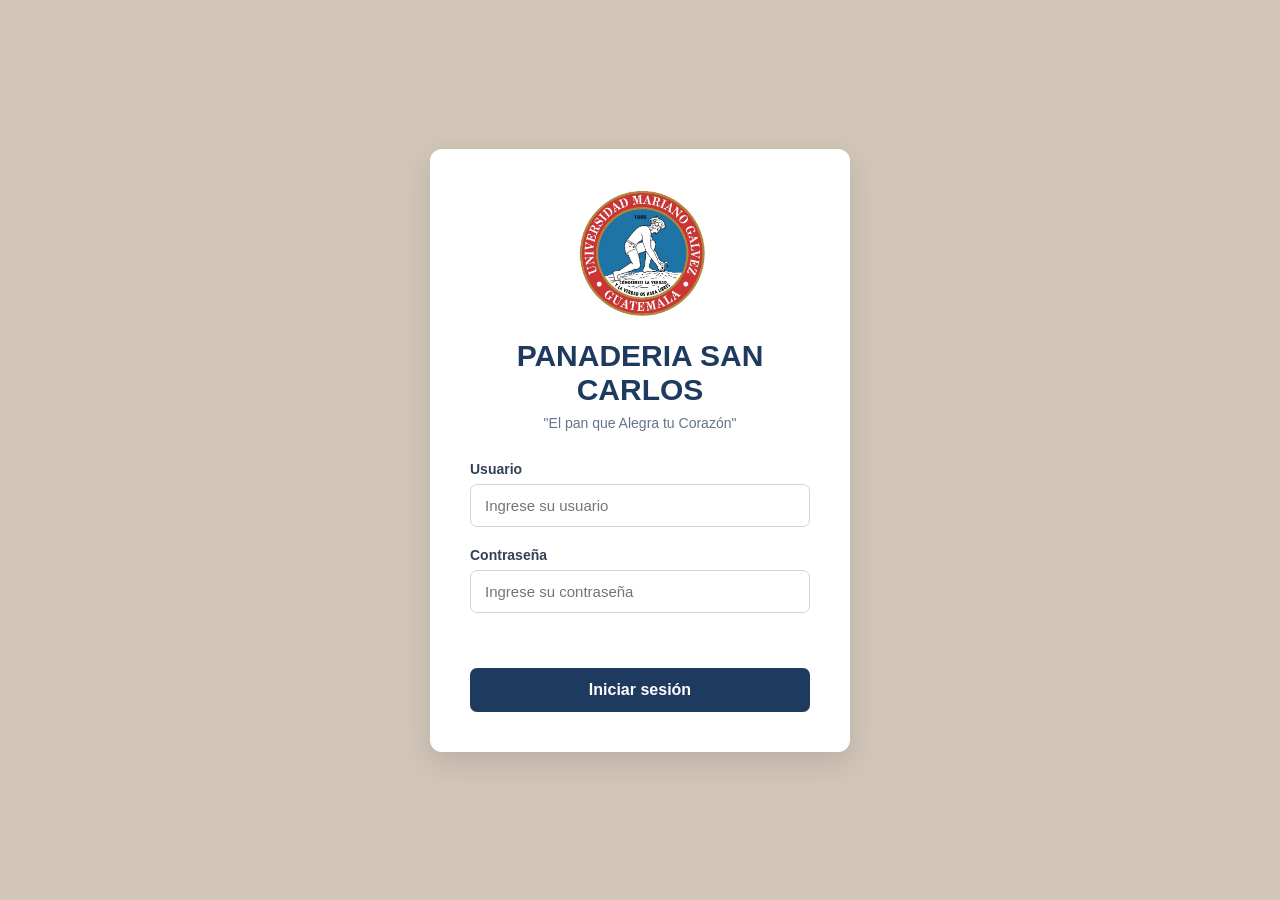
<file: frontend/index.html>
<!DOCTYPE html>
<html lang="es">

<head>
    <meta charset="UTF-8">
    <meta name="viewport" content="width=device-width, initial-scale=1.0">

    <title>PROYECTOWEB | Iniciar Sesión</title>

    <link rel="stylesheet" href="css/login.css">
</head>

<body>

    <div class="login-container">

        <div class="login-card">

            <div class="login-header">
                
                <img src="img/logotipo.png" alt="Logotipo Universidad" class="logo">
                
                <h1>PANADERIA SAN CARLOS</h1>
                <p>"El pan que Alegra tu Corazón"</p>
            </div>

            <form id="loginForm">

                <div class="form-group">
                    <label for="usuario">Usuario</label>

                    <input
                        type="text"
                        id="usuario"
                        name="usuario"
                        placeholder="Ingrese su usuario"
                        autocomplete="username"
                        required>
                </div>

                <div class="form-group">
                    <label for="clave">Contraseña</label>

                    <input
                        type="password"
                        id="clave"
                        name="clave"
                        placeholder="Ingrese su contraseña"
                        autocomplete="current-password"
                        required>
                </div>

                <div id="mensaje" class="mensaje"></div>

                <button type="submit" id="btnLogin">
                    Iniciar sesión
                </button>

            </form>

        </div>

    </div>

    <script src="js/login.js"></script>

</body>
</html>
</file>
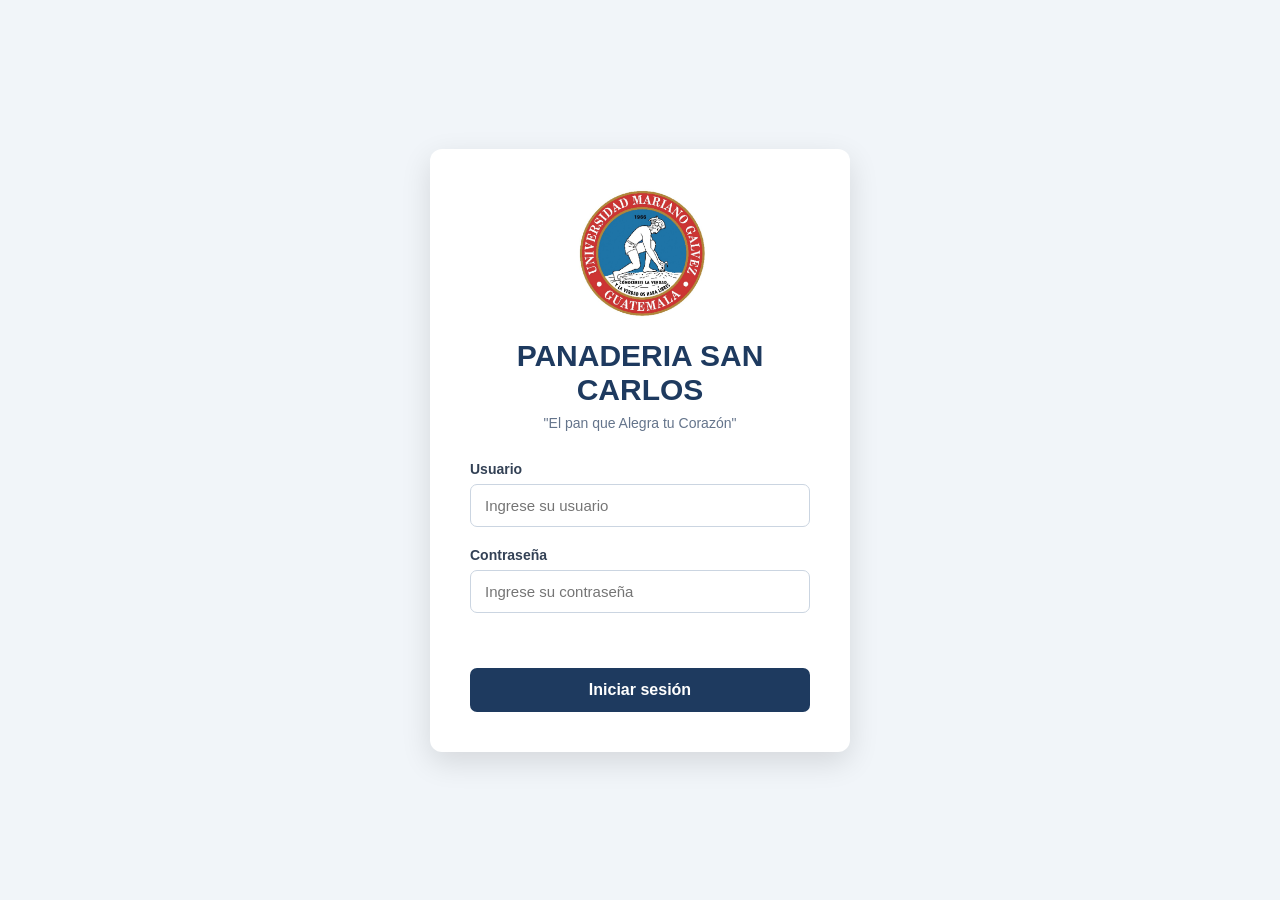
<file: backend/src/main/webapp/index.html>
<!DOCTYPE html>
<html lang="es">

<head>
    <meta charset="UTF-8">
    <meta name="viewport" content="width=device-width, initial-scale=1.0">

    <title>PROYECTOWEB | Iniciar Sesión</title>

    <link rel="stylesheet" href="css/login.css">
</head>

<body>

    <div class="login-container">

        <div class="login-card">

            <div class="login-header">
                
                <img src="img/logotipo.png" alt="Logotipo Universidad" class="logo">
                
                <h1>PANADERIA SAN CARLOS</h1>
                <p>"El pan que Alegra tu Corazón"</p>
            </div>

            <form id="loginForm">

                <div class="form-group">
                    <label for="usuario">Usuario</label>

                    <input
                        type="text"
                        id="usuario"
                        name="usuario"
                        placeholder="Ingrese su usuario"
                        autocomplete="username"
                        required>
                </div>

                <div class="form-group">
                    <label for="clave">Contraseña</label>

                    <input
                        type="password"
                        id="clave"
                        name="clave"
                        placeholder="Ingrese su contraseña"
                        autocomplete="current-password"
                        required>
                </div>

                <div id="mensaje" class="mensaje"></div>

                <button type="submit" id="btnLogin">
                    Iniciar sesión
                </button>

            </form>

        </div>

    </div>

    <script src="js/login.js"></script>

</body>
</html>
</file>
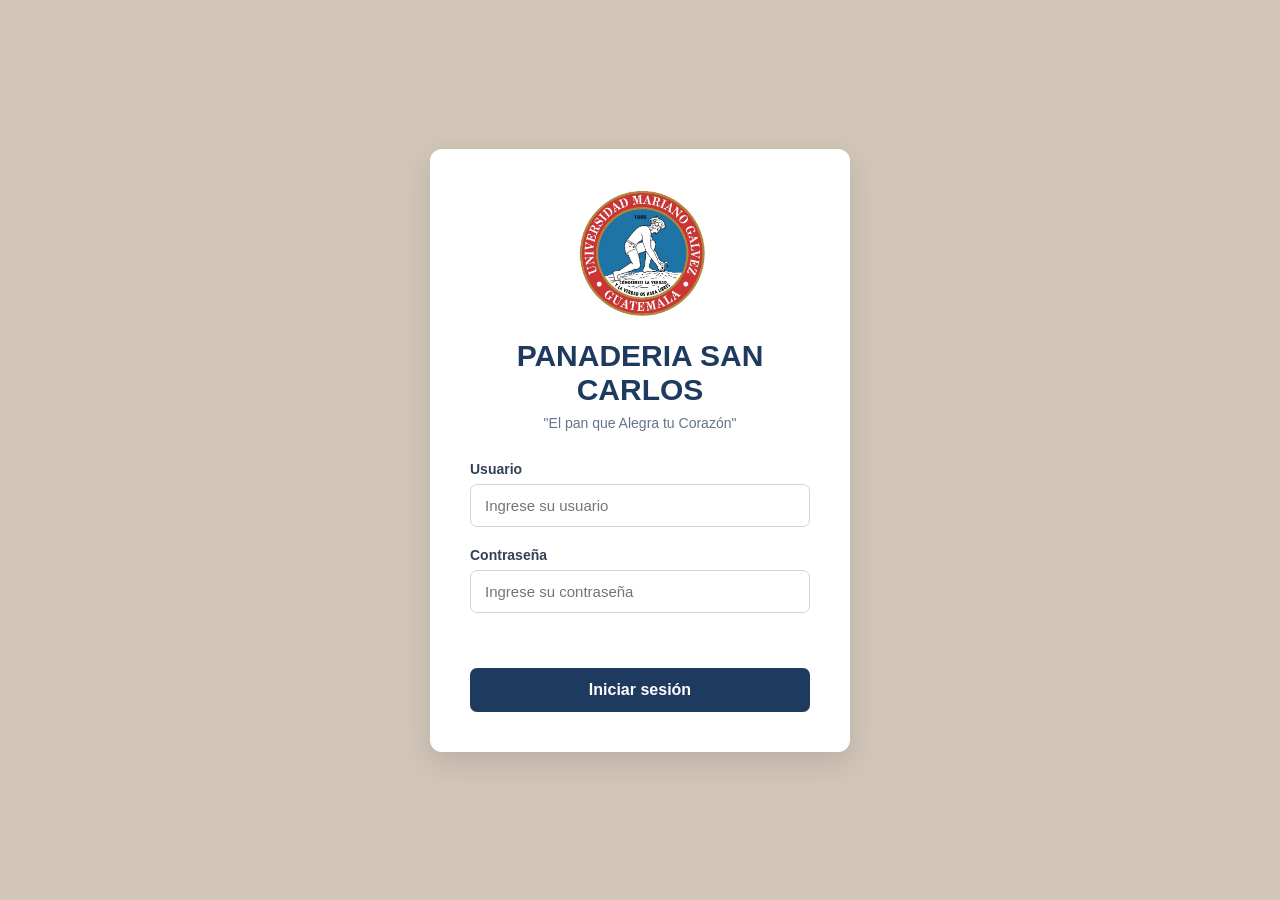
<file: frontend/dashboard.html>
<!DOCTYPE html>
<html lang="es">

<head>
    <meta charset="UTF-8">
    <meta name="viewport" content="width=device-width, initial-scale=1.0">

    <title>Panadería San Carlos | Dashboard</title>

    <link rel="stylesheet" href="css/dashboard.css">
</head>

<body>

    <!-- =====================================
         ENCABEZADO PRINCIPAL
    ====================================== -->

    <header class="topbar">

        <div class="encabezado-superior">

            <div class="marca">

                <img src="img/logotipo.png" alt="Logotipo Panadería San Carlos" class="logo-topbar">

                <div>
                    <h1>PANADERÍA SAN CARLOS</h1>
                    <p>El pan que alegra tu corazón</p>
                </div>

            </div>

            <div class="acciones-usuario">

                <!-- INFORMACIÓN DEL USUARIO -->

                <div class="usuario-info">

                    <span id="nombreUsuario">
                        Usuario
                    </span>

                    <small id="rolUsuario">
                        Rol
                    </small>

                    <!-- NUEVO: SUCURSAL DEL USUARIO -->

                    <small id="sucursalUsuario">
                        Cargando sucursal...
                    </small>

                </div>

                <button id="btnCerrarSesion" class="btn-salir" type="button">
                    Cerrar sesión
                </button>

            </div>

        </div>

        <!-- =====================================
             MENÚ HORIZONTAL
        ====================================== -->

        <nav class="menu-horizontal" aria-label="Menú principal">

            <a href="dashboard.html" class="activo">Inicio</a>
            <a href="productos.html">Productos</a>
            <a href="sucursales.html">Sucursales</a>
            <a href="recetas.html">Recetas</a>
            <a href="inventario.html">Inventario</a>
            <a href="produccion.html">Producción</a>
            <a href="pedidos.html">Pedidos</a>
            <a href="usuarios.html">Usuarios</a>
            <a href="reporteria.html">Reportes</a>
            <a href="incidencias.html">Incidencias</a>

        </nav>

    </header>


    <!-- =====================================
         CONTENIDO PRINCIPAL
    ====================================== -->

    <main class="contenido">

        <!-- =====================================
             BANNER PRINCIPAL
        ====================================== -->

        <section class="banner">

            <div class="banner-texto">

                <span class="banner-etiqueta">
                    Bienvenido a
                </span>

                <h2>
                    PANADERÍA<br>
                    SAN CARLOS
                </h2>

                <div class="linea-decorativa"></div>

                <p style="color: black;">
                    Administra tus productos, inventario,
                    producción y pedidos desde un solo lugar.
                    Manteniendo la calidad y tradición
                    que nos distingue.
                </p>

                <a href="#modulos" class="btn-explorar">
                    Explorar módulos →
                </a>

            </div>

        </section>


        <!-- =====================================
             MÓDULOS DEL SISTEMA
        ====================================== -->

        <section id="modulos" class="seccion-modulos">

            <div class="seccion-encabezado">

                <h2>Módulos del sistema</h2>

                <p style="color: black;">
                    Selecciona el módulo que deseas
                    administrar.
                </p>

            </div>


            <div class="tarjetas">

                <!-- =====================================
                     PRODUCTOS
                ====================================== -->

                <article class="tarjeta">

                    <div class="tarjeta-contenido">

                        <span class="tarjeta-icono">
                            🍞
                        </span>

                        <h3>Productos</h3>

                        <p>
                            Gestiona materias primas
                            y productos terminados.
                        </p>

                        <a href="productos.html" class="btn-modulo">
                            Ver productos →
                        </a>

                    </div>

                    <div class="tarjeta-imagen">

                        <img src="img/productos.png" alt="Productos de panadería">

                    </div>

                </article>


                <!-- =====================================
                     SUCURSALES
                ====================================== -->

                <article class="tarjeta">

                    <div class="tarjeta-contenido">

                        <span class="tarjeta-icono">
                            🏬
                        </span>

                        <h3>Sucursales</h3>

                        <p>
                            Administra las diferentes
                            sucursales de la panadería.
                        </p>

                        <a href="sucursales.html" class="btn-modulo">
                            Ver sucursales →
                        </a>

                    </div>

                    <div class="tarjeta-imagen">

                        <img src="img/sucursales.png" alt="Sucursal de panadería">

                    </div>

                </article>


                <!-- =====================================
                     RECETAS
                ====================================== -->

                <article class="tarjeta">

                    <div class="tarjeta-contenido">

                        <span class="tarjeta-icono">
                            📋
                        </span>

                        <h3>Recetas</h3>

                        <p>
                            Consulta y administra
                            las recetas de producción.
                        </p>

                        <a href="recetas.html" class="btn-modulo">
                            Ver recetas →
                        </a>

                    </div>

                    <div class="tarjeta-imagen">

                        <img src="img/recetas.png" alt="Ingredientes de panadería">

                    </div>

                </article>


                <!-- =====================================
                     INVENTARIO
                ====================================== -->

                <article class="tarjeta">

                    <div class="tarjeta-contenido">

                        <span class="tarjeta-icono">
                            📦
                        </span>

                        <h3>Inventario</h3>

                        <p>
                            Controla existencias
                            y movimientos de inventario.
                        </p>

                        <a href="inventario.html" class="btn-modulo">
                            Ver inventario →
                        </a>

                    </div>

                    <div class="tarjeta-imagen">

                        <img src="img/inventario.png" alt="Inventario de panadería">

                    </div>

                </article>


                <!-- =====================================
                     PRODUCCIÓN
                ====================================== -->

                <article class="tarjeta">

                    <div class="tarjeta-contenido">

                        <span class="tarjeta-icono">
                            👨‍🍳
                        </span>

                        <h3>Producción</h3>

                        <p>
                            Gestiona las órdenes
                            de producción.
                        </p>

                        <a href="produccion.html" class="btn-modulo">
                            Ver producción →
                        </a>

                    </div>

                    <div class="tarjeta-imagen">

                        <img src="img/produccion.png" alt="Producción de pan">

                    </div>

                </article>


                <!-- =====================================
                     PEDIDOS
                ====================================== -->

                <article class="tarjeta">

                    <div class="tarjeta-contenido">

                        <span class="tarjeta-icono">
                            🛒
                        </span>

                        <h3>Pedidos</h3>

                        <p>
                            Registra y da seguimiento
                            a los pedidos de tus clientes.
                        </p>

                        <a href="pedidos.html" class="btn-modulo">
                            Ver pedidos →
                        </a>

                    </div>

                    <div class="tarjeta-imagen">

                        <img src="img/pedidos.png" alt="Pedidos de panadería">

                    </div>

                </article>


                <!-- =====================================
                     USUARIOS
                ====================================== -->

                <article class="tarjeta">

                    <div class="tarjeta-contenido">

                        <span class="tarjeta-icono">
                            👥
                        </span>

                        <h3>Usuarios</h3>

                        <p>
                            Administra los usuarios
                            y asigna permisos.
                        </p>

                        <a href="usuarios.html" class="btn-modulo">
                            Ver usuarios →
                        </a>

                    </div>

                    <div class="tarjeta-imagen">

                        <img src="img/usuarios.png" alt="Administración de usuarios">

                    </div>

                </article>

            </div>

        </section>

    </main>


    <!-- =====================================
         JAVASCRIPT
    ====================================== -->

    <script src="js/dashboard.js"></script>

</body>

</html>
</file>
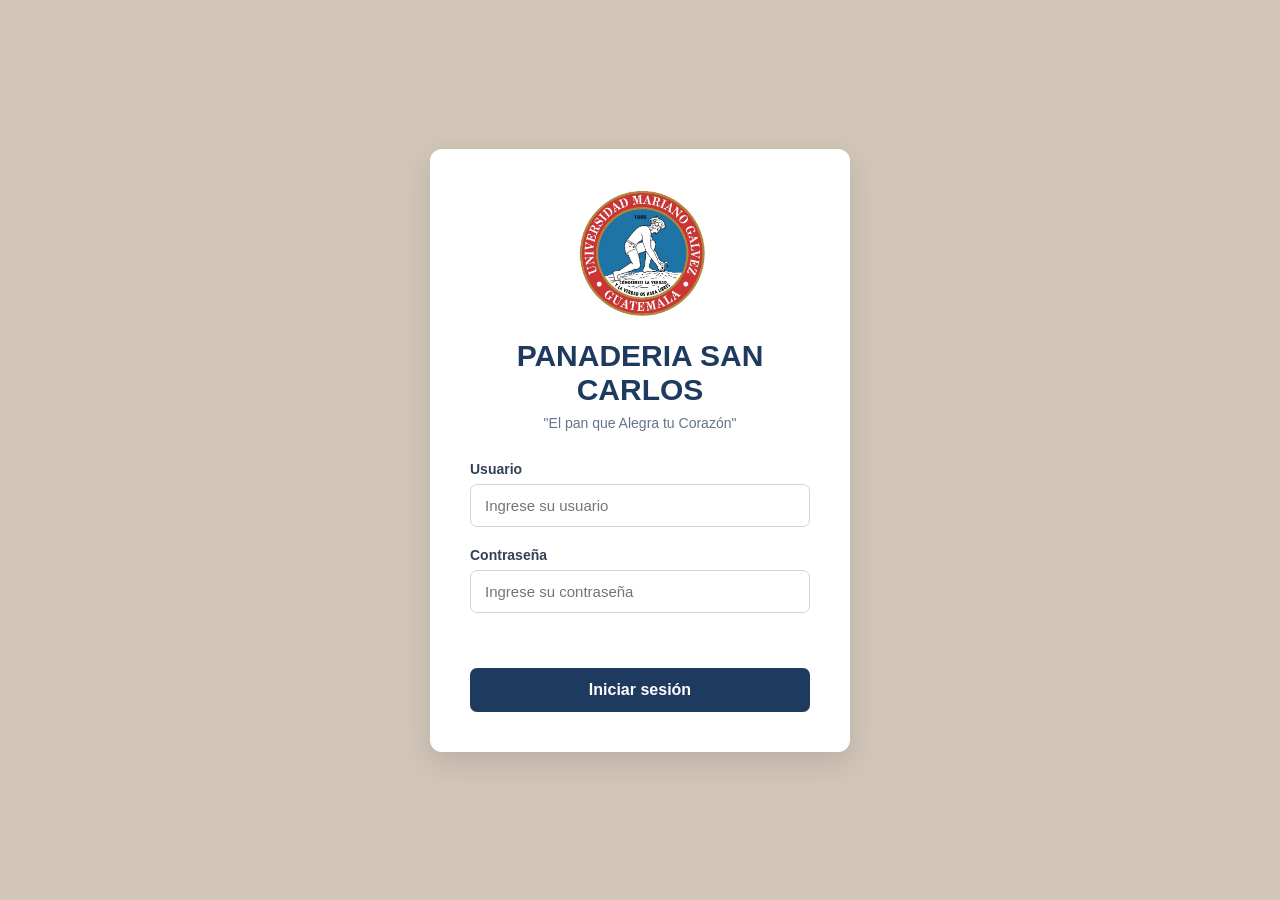
<file: frontend/incidencias.html>
<!DOCTYPE html>
<html lang="es">

<head>
    <meta charset="UTF-8">
    <meta name="viewport" content="width=device-width, initial-scale=1.0">

    <title>Incidencias | Panadería San Carlos</title>

    <link rel="stylesheet" href="css/incidencias.css">
</head>

<body>

    <!-- ENCABEZADO PRINCIPAL -->
    <header class="encabezado">

        <div class="marca">

            <img src="img/logotipo.png"
                 alt="Logotipo Panadería San Carlos"
                 class="logo">

            <div class="marca-texto">
                <h1>PANADERÍA SAN CARLOS</h1>
                <p>El pan que alegra tu corazón</p>
            </div>

        </div>

        <div class="usuario-header">

            <div class="usuario-info">

                <span id="nombreUsuario">Usuario</span>

                <small id="rolUsuario">Rol</small>

                <small id="sucursalUsuario">
                    Cargando sucursal...
                </small>

            </div>

            <button type="button" id="btnCerrarSesion">
                Cerrar sesión
            </button>

        </div>

    </header>

    <!-- MENÚ HORIZONTAL -->
    <nav class="menu">

        <a href="dashboard.html">Inicio</a>
        <a href="productos.html">Productos</a>
        <a href="sucursales.html">Sucursales</a>
        <a href="recetas.html">Recetas</a>
        <a href="inventario.html">Inventario</a>
        <a href="produccion.html">Producción</a>
        <a href="pedidos.html">Pedidos</a>
        <a href="usuarios.html">Usuarios</a>
        <a href="incidencias.html" class="activo">Incidencias</a>
        <a href="reporteria.html">Reportes</a>

    </nav>

    <!-- CONTENIDO PRINCIPAL -->
    <main class="contenido">

        <!-- TÍTULO DEL MÓDULO -->
        <section class="titulo-modulo">

            <div>

                <span class="etiqueta">
                    Administración
                </span>

                <h2>Gestión de incidencias</h2>

                <p>
                    Consulta y administra las incidencias
                    reportadas por los repartidores durante
                    la entrega de pedidos.
                </p>

            </div>

            <button type="button"
                    class="btn-principal"
                    id="btnActualizar">

                Actualizar incidencias

            </button>

        </section>

        <!-- PANEL DE FILTROS -->
        <section class="panel-filtros">

            <div class="campo-busqueda">

                <label for="buscarIncidencia">
                    Buscar incidencia
                </label>

                <input type="search"
                       id="buscarIncidencia"
                       placeholder="Pedido, repartidor o descripción...">

            </div>

            <div class="campo-filtro">

                <label for="filtroEstado">
                    Estado de incidencia
                </label>

                <select id="filtroEstado">

                    <option value="TODOS">
                        Todos los estados
                    </option>

                    <option value="PENDIENTE">
                        Pendiente
                    </option>

                    <option value="EN_REVISION">
                        En revisión
                    </option>

                    <option value="RESUELTA">
                        Resuelta
                    </option>

                </select>

            </div>

            <div class="campo-filtro">

                <label for="filtroTipo">
                    Tipo de incidencia
                </label>

                <select id="filtroTipo">

                    <option value="TODOS">
                        Todos los tipos
                    </option>

                </select>

            </div>

        </section>

        <!-- TABLA DE INCIDENCIAS -->
        <section class="panel-tabla">

            <div class="tabla-encabezado">

                <div>

                    <h3>Incidencias registradas</h3>

                    <p>
                        Seguimiento de reportes realizados
                        por los repartidores.
                    </p>

                </div>

                <span class="contador" id="totalIncidencias">
                    0 incidencias
                </span>

            </div>

            <div class="tabla-responsive">

                <table>

                    <thead>

                        <tr>
                            <th>ID incidencia</th>
                            <th>Pedido</th>
                            <th>Repartidor</th>
                            <th>Tipo</th>
                            <th>Descripción</th>
                            <th>Fecha</th>
                            <th>Estado</th>
                            <th>Acciones</th>
                        </tr>

                    </thead>

                    <tbody id="tablaIncidencias">

                        <tr>
                            <td colspan="8" class="sin-datos">
                                Cargando incidencias...
                            </td>
                        </tr>

                    </tbody>

                </table>

            </div>

            <div id="mensajeIncidencias"
                 class="mensaje"
                 role="status"
                 aria-live="polite">
            </div>

        </section>

    </main>

    <!-- MODAL DE DETALLE DE INCIDENCIA -->
    <div id="modalIncidencia" class="modal" hidden>

        <div class="modal-contenido"
             role="dialog"
             aria-modal="true"
             aria-labelledby="tituloModalIncidencia">

            <div class="modal-encabezado">

                <h2 id="tituloModalIncidencia">
                    Detalle de incidencia
                </h2>

                <button type="button"
                        id="btnCerrarModal"
                        class="btn-cerrar"
                        aria-label="Cerrar detalle">

                    &times;

                </button>

            </div>

            <div class="detalle-incidencia">

                <div class="detalle-campo">
                    <strong>ID incidencia:</strong>
                    <span id="detalleId">—</span>
                </div>

                <div class="detalle-campo">
                    <strong>Pedido:</strong>
                    <span id="detallePedido">—</span>
                </div>

                <div class="detalle-campo">
                    <strong>Repartidor:</strong>
                    <span id="detalleRepartidor">—</span>
                </div>

                <div class="detalle-campo">
                    <strong>Tipo:</strong>
                    <span id="detalleTipo">—</span>
                </div>

                <div class="detalle-campo">
                    <strong>Descripción:</strong>
                    <p id="detalleDescripcion">—</p>
                </div>

                <div class="detalle-campo">
                    <strong>Fecha de registro:</strong>
                    <span id="detalleFecha">—</span>
                </div>

                <div class="detalle-campo">
                    <strong>Estado:</strong>
                    <span id="detalleEstado">—</span>
                </div>

            </div>

            <div class="modal-acciones">

                <button type="button"
                        class="btn-cancelar"
                        id="btnCancelarModal">

                    Cerrar

                </button>

            </div>

        </div>

    </div>

    <!-- PIE DE PÁGINA -->
    <footer class="pie">
        Panadería San Carlos | Sistema administrativo
    </footer>

    <script src="js/incidencias.js"></script>

</body>

</html>
</file>
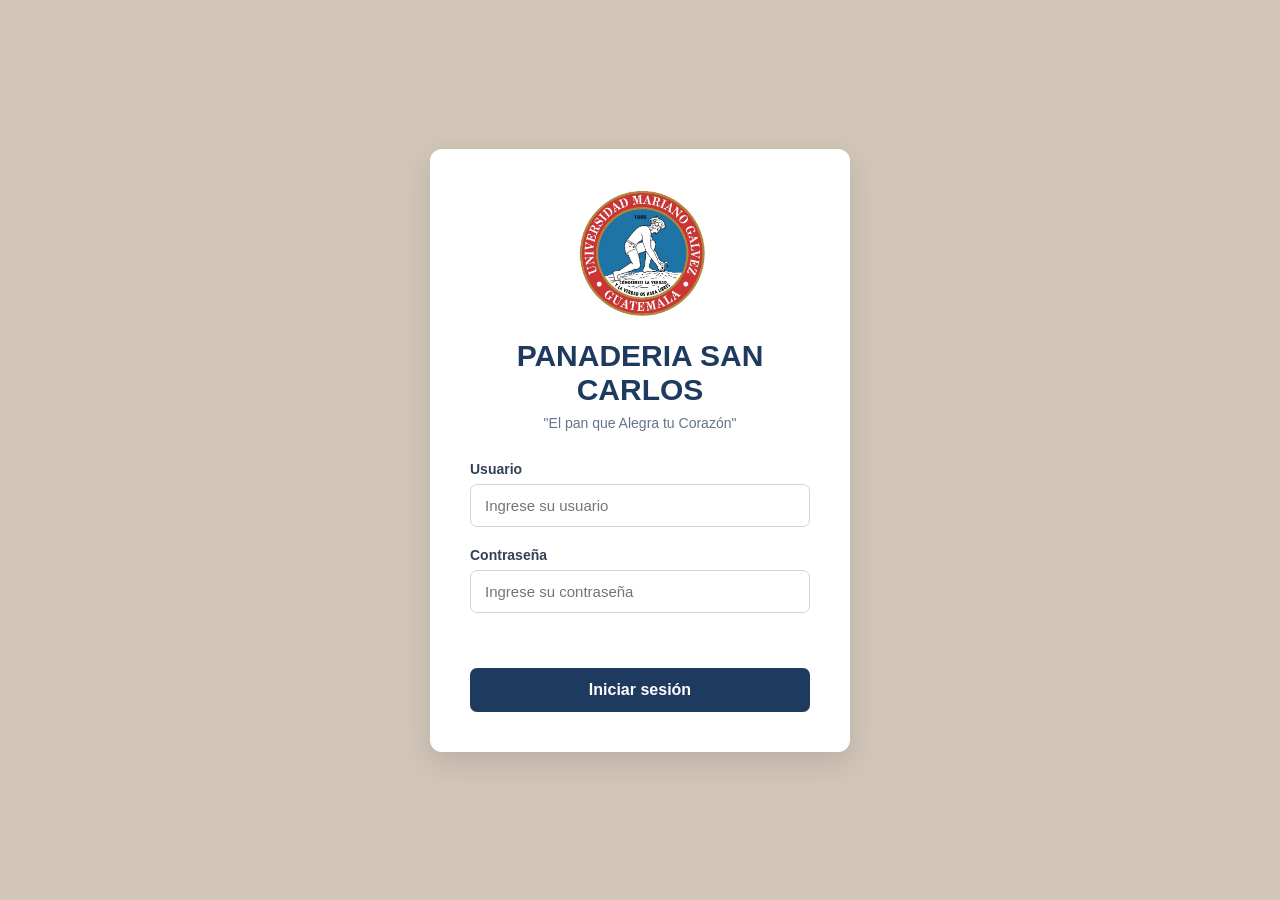
<file: frontend/inventario.html>
<!DOCTYPE html>
<html lang="es">

<head>
    <meta charset="UTF-8">
    <meta name="viewport" content="width=device-width, initial-scale=1.0">
    <title>Inventario | Panadería San Carlos</title>
    <link rel="stylesheet" href="css/inventario.css">
</head>

<body>

    <!-- ENCABEZADO -->
    <header class="encabezado">
        <div class="marca">
            <img src="img/logotipo.png" alt="Logotipo" class="logo">

            <div class="marca-texto">
                <h1>PANADERÍA SAN CARLOS</h1>
                <p>El pan que alegra tu corazón</p>
            </div>
        </div>

        <div class="usuario-header">
            <div class="usuario-info">
                <span id="nombreUsuario">Usuario</span>
                <small id="rolUsuario">Rol</small>
                <small id="sucursalUsuario">Sucursal</small>
            </div>

            <button type="button" id="btnCerrarSesion">
                Cerrar sesión
            </button>
        </div>
    </header>

    <!-- MENÚ -->
    <nav class="menu">
        <a href="dashboard.html">Inicio</a>
        <a href="productos.html">Productos</a>
        <a href="sucursales.html">Sucursales</a>
        <a href="recetas.html">Recetas</a>
        <a href="inventario.html" class="activo">Inventario</a>
        <a href="produccion.html">Producción</a>
        <a href="pedidos.html">Pedidos</a>
        <a href="usuarios.html">Usuarios</a>
        <a href="reporteria.html">Reportes</a>
        <a href="incidencias.html">Incidencias</a>
    </nav>

    <main class="contenido">

        <!-- TÍTULO -->
        <section class="titulo-modulo">
            <div>
                <span class="etiqueta">Administración</span>
                <h2>Control de Inventario</h2>
                <p>
                    Control de existencias, entradas, salidas,
                    distribución y abastecimiento.
                </p>
            </div>

            <button type="button" id="btnActualizar" class="btn-principal">
                Actualizar datos
            </button>
        </section>

        <!-- ESTADÍSTICAS -->
        <section class="estadisticas">

            <article class="tarjeta-estadistica">
                <span>Productos registrados</span>
                <strong id="totalProductos">0</strong>
            </article>

            <article class="tarjeta-estadistica">
                <span>Unidades disponibles</span>
                <strong id="totalUnidades">0</strong>
            </article>

            <article class="tarjeta-estadistica">
                <span>Existencias bajas</span>
                <strong id="totalBajos">0</strong>
            </article>

            <article class="tarjeta-estadistica">
                <span>Ubicación consultada</span>
                <strong id="ubicacionActual">Fábrica</strong>
            </article>

        </section>

        <!-- CONSULTAR INVENTARIO -->
        <section class="panel">

            <div class="panel-encabezado">
                <div>
                    <h3>Consultar inventario</h3>
                    <p>
                        Consulta las existencias de fábrica
                        o de una sucursal.
                    </p>
                </div>

                <!-- FILTROS MODIFICADOS -->
                <div class="filtros">

                    <div class="filtro-grupo">
                        <label for="filtroUbicacion">
                            Ubicación
                        </label>

                        <select id="filtroUbicacion">
                            <option value="central">
                                Fábrica / Central de producción
                            </option>
                            <option value="1">Sucursal CENTRAL</option>
                            <option value="2">Sucursal CHIVA</option>
                            <option value="3">Sucursal BARCO</option>
                            <option value="4">Sucursal HEYDI</option>
                            <option value="5">Sucursal TERMINAL</option>
                        </select>
                    </div>

                    <div class="filtro-grupo">
                        <label for="filtroTipoProducto">
                            Tipo de producto
                        </label>

                        <select id="filtroTipoProducto">
                            <option value="TODOS">
                                Todos los productos
                            </option>
                            <option value="MATERIA_PRIMA">
                                Materia prima
                            </option>
                            <option value="PRODUCTO_TERMINADO">
                                Producto terminado
                            </option>
                        </select>
                    </div>

                    <div class="filtro-grupo">
                        <label for="buscarProducto">
                            Buscar producto
                        </label>

                        <input type="search" id="buscarProducto" placeholder="Buscar producto..." autocomplete="off">
                    </div>

                </div>
            </div>

            <div class="tabla-responsive">
                <table>
                    <thead>
                        <tr>
                            <th>ID</th>
                            <th>Producto</th>
                            <th>Tipo</th>
                            <th>Unidad</th>
                            <th>Existencia</th>
                            <th>Mínimo</th>
                            <th>Estado de stock</th>
                        </tr>
                    </thead>

                    <tbody id="tablaInventario">
                        <tr>
                            <td colspan="7" class="sin-datos">
                                Cargando inventario...
                            </td>
                        </tr>
                    </tbody>
                </table>
            </div>
        </section>

        <!-- MENSAJE GENERAL -->
        <div id="mensaje" class="mensaje" role="status" aria-live="polite"></div>

        <!-- SUGERENCIAS DE COMPRA -->
        <section class="operaciones solo-admin" id="seccionSugerencias">

            <div class="encabezado-sugerencias">
                <div>
                    <h2>Sugerencias de compra</h2>
                    <p>
                        Consulta las materias primas con existencias
                        inferiores al mínimo y genera una propuesta
                        de abastecimiento.
                    </p>
                </div>

                <button type="button" id="btnGenerarSugerencias" class="btn-principal">
                    Generar sugerencias
                </button>
            </div>

            <article class="panel" id="panelSugerencias" hidden>

                <div class="panel-encabezado">
                    <div>
                        <h3>Detalle de materias primas por comprar</h3>
                        <p>
                            Puedes seleccionar los productos y modificar
                            la cantidad sugerida. Registrar recepción
                            incrementará el inventario únicamente
                            cuando confirmes que recibiste los productos.
                        </p>
                    </div>
                </div>

                <div class="tabla-responsive">
                    <table>
                        <thead>
                            <tr>
                                <th>
                                    <label class="seleccionar-todos">
                                        <input type="checkbox" id="checkSeleccionarTodos">
                                        <span>Seleccionar todos</span>
                                    </label>
                                </th>
                                <th>Materia prima</th>
                                <th>Existencia</th>
                                <th>Mínimo</th>
                                <th>Faltante</th>
                                <th>Cantidad a comprar</th>
                            </tr>
                        </thead>

                        <tbody id="tablaSugerencias">
                            <tr>
                                <td colspan="6" class="sin-datos">
                                    Genera sugerencias para ver el detalle.
                                </td>
                            </tr>
                        </tbody>
                    </table>
                </div>

                <div class="acciones-sugerencias">
                    <span id="totalSugerencias">
                        0 materias primas seleccionadas
                    </span>

                    <button type="button" id="btnRegistrarCompras" class="btn-principal" disabled>
                        Registrar recepción seleccionada
                    </button>
                </div>

                <div id="mensajeSugerencias" class="mensaje" role="status" aria-live="polite"></div>

            </article>
        </section>

        <!-- SUGERENCIAS DE PRODUCCIÓN -->
        <section class="operaciones solo-admin" id="seccionSugerenciasProduccion">

            <div class="encabezado-sugerencias">
                <div>
                    <h2>Sugerencias de producción</h2>
                    <p>
                        Consulta los productos terminados por debajo de su
                        existencia mínima y crea órdenes de producción.
                    </p>
                </div>

                <button type="button" id="btnGenerarSugerenciasProduccion" class="btn-principal">
                    Generar sugerencias de producción
                </button>
            </div>

            <article class="panel" id="panelSugerenciasProduccion" hidden>

                <div class="panel-encabezado">
                    <div>
                        <h3>Productos terminados por fabricar</h3>
                        <p>
                            La cantidad sugerida es la diferencia entre la
                            existencia mínima y la actual. La orden no
                            descontará ingredientes hasta completarse.
                        </p>
                    </div>
                </div>

                <div class="tabla-responsive">
                    <table>
                        <thead>
                            <tr>
                                <th>Producto terminado</th>
                                <th>Existencia</th>
                                <th>Mínimo</th>
                                <th>Faltante</th>
                                <th>Cantidad a producir</th>
                                <th>Acción</th>
                            </tr>
                        </thead>

                        <tbody id="tablaSugerenciasProduccion">
                            <tr>
                                <td colspan="6" class="sin-datos">
                                    Genera sugerencias para ver el detalle.
                                </td>
                            </tr>
                        </tbody>
                    </table>
                </div>

                <div id="mensajeSugerenciasProduccion" class="mensaje" role="status" aria-live="polite"></div>
            </article>
        </section>

        <!-- MOVIMIENTOS DE FÁBRICA -->
        <section class="operaciones solo-admin">

            <h2>Movimientos de fábrica</h2>

            <div class="formularios-grid">

                <!-- ENTRADA -->
                <article class="panel formulario-panel">
                    <h3>Registrar entrada</h3>
                    <p>
                        Registrar recepción de materia prima
                        en el inventario de fábrica.
                    </p>

                    <form id="formEntrada">

                        <div class="form-grupo">
                            <label for="entradaBusqueda">
                                Buscar materia prima
                            </label>

                            <input type="search" id="entradaBusqueda" list="listaMateriasPrimas"
                                placeholder="Escribe el nombre..." autocomplete="off" required>

                            <datalist id="listaMateriasPrimas"></datalist>

                            <input type="hidden" id="entradaProducto">
                        </div>

                        <div class="form-grupo">
                            <label for="entradaCantidad">Cantidad</label>
                            <input type="number" id="entradaCantidad" min="0.001" step="0.001" required>
                        </div>

                        <div class="form-grupo">
                            <label for="entradaMotivo">Motivo</label>
                            <input type="text" id="entradaMotivo" maxlength="250" placeholder="Ej. Compra de harina"
                                required>
                        </div>

                        <button type="submit" class="btn-principal">
                            Registrar entrada
                        </button>

                    </form>
                </article>

                <!-- SALIDA -->
                <article class="panel formulario-panel">
                    <h3>Registrar salida de fábrica</h3>
                    <p>
                        Descontar productos por ajustes
                        u otras salidas autorizadas.
                    </p>

                    <form id="formSalidaCentral">

                        <div class="form-grupo">
                            <label for="salidaCentralProducto">
                                Producto
                            </label>

                            <select id="salidaCentralProducto" required>
                                <option value="">
                                    Seleccione un producto
                                </option>
                            </select>
                        </div>

                        <div class="form-grupo">
                            <label for="salidaCentralCantidad">
                                Cantidad
                            </label>

                            <input type="number" id="salidaCentralCantidad" min="0.001" step="0.001" required>
                        </div>

                        <div class="form-grupo">
                            <label for="salidaCentralMotivo">
                                Motivo
                            </label>

                            <input type="text" id="salidaCentralMotivo" maxlength="250"
                                placeholder="Ej. Ajuste de inventario" required>
                        </div>

                        <button type="submit" class="btn-principal">
                            Registrar salida
                        </button>
                    </form>
                </article>

            </div>
        </section>

        <!-- DESPACHOS -->
        <section class="operaciones solo-admin">

            <h2>Distribución a sucursales</h2>

            <article class="panel formulario-panel">
                <h3>Despachar producto terminado</h3>
                <p>
                    Descuenta el producto de fábrica y lo
                    agrega al inventario de la sucursal destino.
                </p>

                <form id="formDespacho" class="form-grid">

                    <div class="form-grupo">
                        <label for="despachoProducto">
                            Producto terminado
                        </label>

                        <select id="despachoProducto" required>
                            <option value="">
                                Seleccione un producto
                            </option>
                        </select>
                    </div>

                    <div class="form-grupo">
                        <label for="despachoSucursal">
                            Sucursal destino
                        </label>

                        <select id="despachoSucursal" required>
                            <option value="">Seleccione sucursal</option>
                            <option value="1">CENTRAL</option>
                            <option value="2">CHIVA</option>
                            <option value="3">BARCO</option>
                            <option value="4">HEYDI</option>
                            <option value="5">TERMINAL</option>
                        </select>
                    </div>

                    <div class="form-grupo">
                        <label for="despachoCantidad">Cantidad</label>
                        <input type="number" id="despachoCantidad" min="0.001" step="0.001" required>
                    </div>

                    <div class="form-grupo">
                        <label for="despachoMotivo">Motivo</label>
                        <input type="text" id="despachoMotivo" maxlength="250" placeholder="Ej. Abastecimiento"
                            required>
                    </div>

                    <button type="submit" class="btn-principal">
                        Realizar despacho
                    </button>

                </form>
            </article>
        </section>

        <!-- SALIDAS DE SUCURSAL -->
        <section class="operaciones">

            <h2>Salidas de sucursal</h2>

            <article class="panel formulario-panel">
                <h3>Registrar salida de producto</h3>
                <p>
                    Registrar ventas, mermas u otras salidas
                    de productos terminados en sucursales.
                </p>

                <form id="formSalidaSucursal" class="form-grid">

                    <div class="form-grupo">
                        <label for="ventaSucursal">Sucursal</label>

                        <select id="ventaSucursal" required>
                            <option value="1">CENTRAL</option>
                            <option value="2">CHIVA</option>
                            <option value="3">BARCO</option>
                            <option value="4">HEYDI</option>
                            <option value="5">TERMINAL</option>
                        </select>
                    </div>

                    <div class="form-grupo">
                        <label for="ventaProducto">
                            Producto terminado
                        </label>

                        <select id="ventaProducto" required>
                            <option value="">
                                Seleccione un producto
                            </option>
                        </select>
                    </div>

                    <div class="form-grupo">
                        <label for="ventaCantidad">Cantidad</label>
                        <input type="number" id="ventaCantidad" min="0.001" step="0.001" required>
                    </div>

                    <div class="form-grupo">
                        <label for="ventaMotivo">Motivo</label>
                        <input type="text" id="ventaMotivo" maxlength="250" placeholder="Ej. Venta" required>
                    </div>

                    <button type="submit" class="btn-principal">
                        Registrar salida de sucursal
                    </button>

                </form>
            </article>
        </section>

        <!-- HISTORIAL -->
        <section class="panel historial">

            <div class="panel-encabezado">
                <div>
                    <h3>Historial de movimientos</h3>
                    <p>
                        Consulta los movimientos registrados.
                    </p>
                </div>

                <button type="button" id="btnMovimientos" class="btn-secundario">
                    Actualizar historial
                </button>
            </div>

            <div class="tabla-responsive">
                <table>
                    <thead>
                        <tr>
                            <th>ID</th>
                            <th>Fecha</th>
                            <th>Producto</th>
                            <th>Tipo</th>
                            <th>Cantidad</th>
                            <th>Ubicación</th>
                            <th>Motivo</th>
                        </tr>
                    </thead>

                    <tbody id="tablaMovimientos">
                        <tr>
                            <td colspan="7" class="sin-datos">
                                Cargando movimientos...
                            </td>
                        </tr>
                    </tbody>
                </table>
            </div>
        </section>

    </main>

    <footer class="pie">
        Panadería San Carlos | Sistema administrativo
    </footer>

    <script src="js/inventario.js"></script>
</body>

</html>
</file>
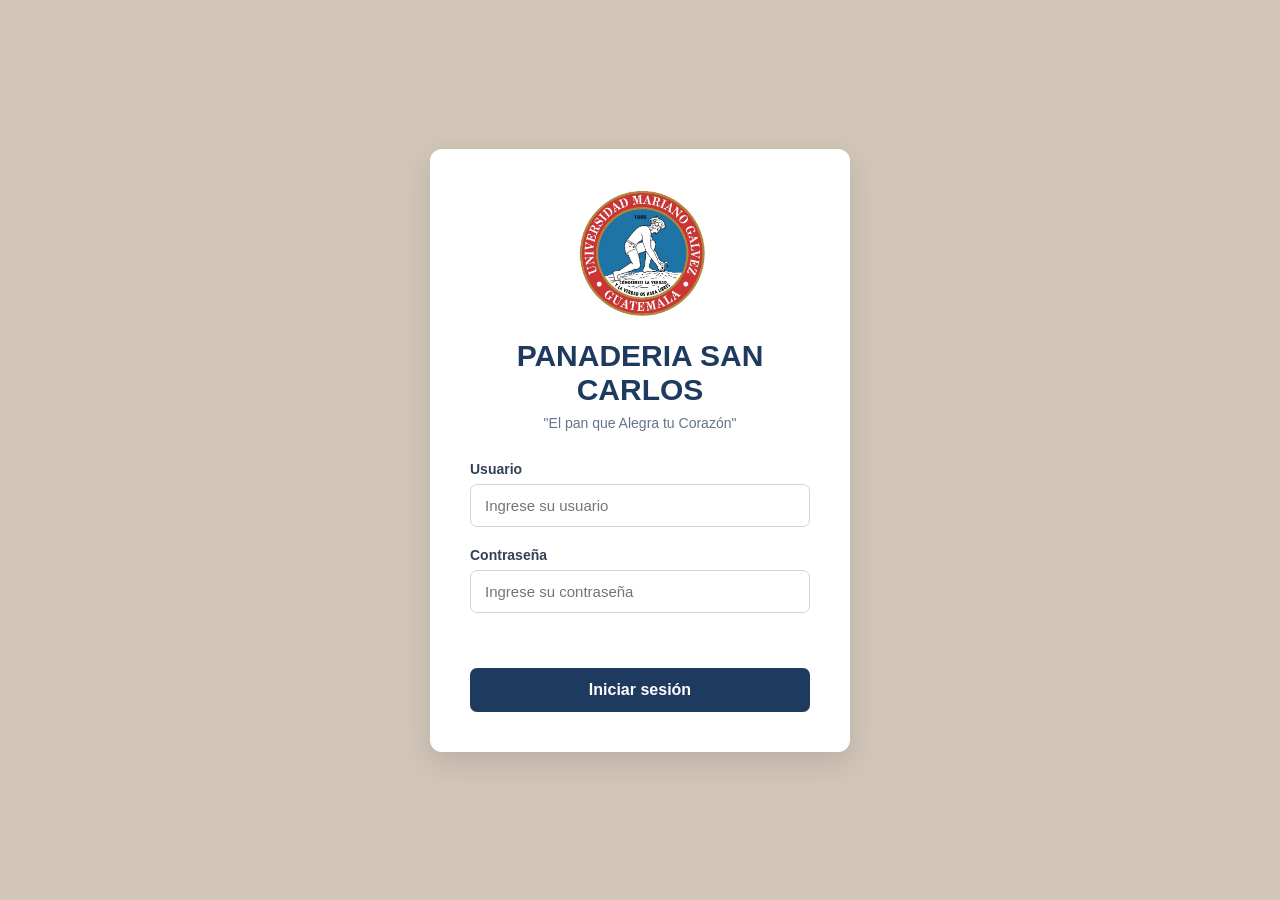
<file: frontend/pedidos.html>
<!DOCTYPE html>
<html lang="es">

<head>
    <meta charset="UTF-8">
    <meta name="viewport" content="width=device-width, initial-scale=1.0">

    <title>Pedidos | Panadería San Carlos</title>

    <link rel="stylesheet" href="css/pedidos.css">
</head>

<body>

    <!-- ENCABEZADO PRINCIPAL -->
    <header class="encabezado">

        <div class="marca">
            <img src="img/logotipo.png"
                 alt="Logotipo Panadería San Carlos"
                 class="logo">

            <div class="marca-texto">
                <h1>PANADERÍA SAN CARLOS</h1>
                <p>El pan que alegra tu corazón</p>
            </div>
        </div>

        <div class="usuario-header">

            <div class="usuario-info">
                <span id="nombreUsuario">Usuario</span>
                <small id="rolUsuario">Rol</small>
                <small id="sucursalUsuario">
                    Cargando sucursal...
                </small>
            </div>

            <button type="button" id="btnCerrarSesion">
                Cerrar sesión
            </button>

        </div>

    </header>

    <!-- MENÚ HORIZONTAL -->
    <nav class="menu">
        <a href="dashboard.html">Inicio</a>
        <a href="productos.html">Productos</a>
        <a href="sucursales.html">Sucursales</a>
        <a href="recetas.html">Recetas</a>
        <a href="inventario.html">Inventario</a>
        <a href="produccion.html">Producción</a>
        <a href="pedidos.html" class="activo">Pedidos</a>
        <a href="usuarios.html">Usuarios</a>
        <a href="reporteria.html">Reportes</a>
        <a href="incidencias.html">Incidencias</a>
    </nav>

    <!-- CONTENIDO PRINCIPAL -->
    <main class="contenido">

        <!-- TÍTULO -->
        <section class="titulo-modulo">

            <div>
                <span class="etiqueta">
                    Administración
                </span>

                <h2>Gestión de pedidos</h2>

                <p>
                    Registra solicitudes de productos terminados
                    para las sucursales y consulta su seguimiento,
                    preparación, despacho y entrega.
                </p>
            </div>

            <button type="button"
                    class="btn-principal"
                    id="btnNuevoPedido">
                + Nuevo pedido
            </button>

        </section>

        <!-- FILTROS -->
        <section class="panel-filtros">

            <div class="campo-busqueda">
                <label for="buscarPedido">
                    Buscar pedido
                </label>

                <input type="search"
                       id="buscarPedido"
                       placeholder="Buscar por ID, sucursal, usuario o repartidor...">
            </div>

            <div class="campo-filtro">
                <label for="filtroEstado">
                    Estado del pedido
                </label>

                <select id="filtroEstado">
                    <option value="">Todos los estados</option>
                    <option value="PENDIENTE">Pendiente</option>
                    <option value="APROBADO">Aprobado</option>
                    <option value="EN PRODUCCION">En producción</option>
                    <option value="PREPARADO">Preparado</option>
                    <option value="DESPACHADO">Despachado</option>
                    <option value="ENTREGADO">Entregado</option>
                    <option value="CANCELADO">Cancelado</option>
                </select>
            </div>

            <div class="campo-filtro" id="grupoFiltroSucursal">
                <label for="filtroSucursal">
                    Sucursal
                </label>

                <select id="filtroSucursal">
                    <option value="">Todas las sucursales</option>
                </select>
            </div>

            <button type="button"
                    class="btn-secundario"
                    id="btnActualizar">
                Actualizar
            </button>

        </section>

        <!-- TABLA DE PEDIDOS -->
        <section class="panel-tabla">

            <div class="tabla-encabezado">

                <div>
                    <h3>Pedidos registrados</h3>
                    <p>
                        Consulta los pedidos y administra su estado.
                    </p>
                </div>

                <span class="contador" id="totalPedidos">
                    0 pedidos
                </span>

            </div>

            <div class="tabla-responsive">

                <table>

                    <thead>
                        <tr>
                            <th>ID</th>
                            <th>Sucursal</th>
                            <th>Solicitado por</th>
                            <th>Fecha</th>
                            <th>Estado</th>
                            <th>Repartidor</th>
                            <th>Total</th>
                            <th>Observaciones</th>
                            <th>Acciones</th>
                        </tr>
                    </thead>

                    <tbody id="tablaPedidos">
                        <tr>
                            <td colspan="9" class="sin-datos">
                                Cargando pedidos...
                            </td>
                        </tr>
                    </tbody>

                </table>

            </div>

            <div id="mensajePedidos"
                 class="mensaje"
                 role="status"
                 aria-live="polite"></div>

        </section>

    </main>

    <!-- =========================================
         MODAL: CREAR PEDIDO
    ========================================= -->
    <div id="modalPedido" class="modal" hidden>

        <div class="modal-contenido modal-grande"
             role="dialog"
             aria-modal="true"
             aria-labelledby="tituloModalPedido">

            <div class="modal-encabezado">

                <h2 id="tituloModalPedido">
                    Registrar nuevo pedido
                </h2>

                <button type="button"
                        id="btnCerrarModalPedido"
                        class="btn-cerrar"
                        aria-label="Cerrar formulario">
                    &times;
                </button>

            </div>

            <form id="formPedido">

                <div class="form-grid">

                    <div class="form-grupo">
                        <label for="pedidoSucursal">
                            Sucursal solicitante
                        </label>

                        <select id="pedidoSucursal" required>
                            <option value="">
                                Seleccione una sucursal
                            </option>
                        </select>

                        <small id="ayudaSucursal">
                            El pedido será enviado para su revisión.
                        </small>
                    </div>

                    <div class="form-grupo">
                        <label for="pedidoUsuario">
                            Usuario solicitante
                        </label>

                        <input type="text"
                               id="pedidoUsuario"
                               readonly>

                        <input type="hidden"
                               id="pedidoIdUsuario">
                    </div>

                    <div class="form-grupo campo-completo">
                        <label for="pedidoObservaciones">
                            Observaciones
                        </label>

                        <textarea id="pedidoObservaciones"
                                  maxlength="500"
                                  rows="3"
                                  placeholder="Ej. Solicitud de productos para abastecer la sucursal"></textarea>
                    </div>

                </div>

                <!-- PRODUCTOS DEL PEDIDO -->
                <div class="seccion-detalles">

                    <div class="seccion-detalles-titulo">
                        <h3>Productos solicitados</h3>
                        <p>
                            Selecciona únicamente productos terminados.
                        </p>
                    </div>

                    <div class="agregar-producto-grid">

                        <div class="form-grupo">
                            <label for="productoPedido">
                                Producto
                            </label>

                            <select id="productoPedido">
                                <option value="">
                                    Seleccione un producto
                                </option>
                            </select>
                        </div>

                        <div class="form-grupo">
                            <label for="cantidadPedido">
                                Cantidad
                            </label>

                            <input type="number"
                                   id="cantidadPedido"
                                   min="1"
                                   step="1"
                                   value="1">
                        </div>

                        <button type="button"
                                class="btn-secundario"
                                id="btnAgregarProducto">
                            + Agregar
                        </button>

                    </div>

                    <div class="tabla-responsive tabla-detalles">

                        <table>
                            <thead>
                                <tr>
                                    <th>Producto</th>
                                    <th>Cantidad</th>
                                    <th>Precio unitario</th>
                                    <th>Subtotal</th>
                                    <th>Acción</th>
                                </tr>
                            </thead>

                            <tbody id="tablaProductosPedido">
                                <tr>
                                    <td colspan="5" class="sin-datos">
                                        No hay productos agregados.
                                    </td>
                                </tr>
                            </tbody>
                        </table>

                    </div>

                    <div class="total-pedido">
                        <span>Total estimado:</span>
                        <strong id="totalNuevoPedido">
                            Q 0.00
                        </strong>
                    </div>

                </div>

                <div id="mensajeFormularioPedido"
                     class="mensaje-formulario"
                     role="status"
                     aria-live="polite"></div>

                <div class="modal-acciones">

                    <button type="button"
                            id="btnCancelarPedido"
                            class="btn-cancelar">
                        Cancelar
                    </button>

                    <button type="submit"
                            id="btnGuardarPedido"
                            class="btn-guardar">
                        Guardar pedido
                    </button>

                </div>

            </form>

        </div>

    </div>

    <!-- =========================================
         MODAL: DETALLE DE PEDIDO
    ========================================= -->
    <div id="modalDetallePedido" class="modal" hidden>

        <div class="modal-contenido modal-grande"
             role="dialog"
             aria-modal="true"
             aria-labelledby="tituloDetallePedido">

            <div class="modal-encabezado">

                <h2 id="tituloDetallePedido">
                    Detalle del pedido
                </h2>

                <button type="button"
                        id="btnCerrarDetallePedido"
                        class="btn-cerrar"
                        aria-label="Cerrar detalle">
                    &times;
                </button>

            </div>

            <!-- RESUMEN -->
            <div class="resumen-pedido">

                <div>
                    <small>Sucursal</small>
                    <strong id="detalleSucursal">—</strong>
                </div>

                <div>
                    <small>Solicitado por</small>
                    <strong id="detalleUsuario">—</strong>
                </div>

                <div>
                    <small>Fecha</small>
                    <strong id="detalleFecha">—</strong>
                </div>

                <div>
                    <small>Estado</small>
                    <span id="detalleEstado" class="estado">
                        —
                    </span>
                </div>

                <div>
                    <small>Repartidor asignado</small>
                    <strong id="detalleRepartidor"
                            class="repartidor-sin-asignar">
                        Sin asignar
                    </strong>
                </div>

            </div>

            <!-- ASIGNACIÓN DE REPARTIDOR -->
            <div id="panelAsignarRepartidor"
                 class="panel-asignar-repartidor"
                 hidden>

                <h3>Asignación de repartidor</h3>

                <p>
                    Selecciona un repartidor activo.
                    Puedes cambiarlo antes del despacho.
                </p>

                <div class="asignacion-repartidor-controles">

                    <div class="form-grupo">
                        <label for="selectRepartidor">
                            Repartidor
                        </label>

                        <select id="selectRepartidor">
                            <option value="">
                                Cargando repartidores...
                            </option>
                        </select>
                    </div>

                    <button type="button"
                            id="btnGuardarRepartidor"
                            class="btn-principal">
                        Guardar asignación
                    </button>

                </div>

                <div id="mensajeAsignarRepartidor"
                     class="mensaje-formulario"
                     role="status"
                     aria-live="polite"></div>

            </div>

            <!-- OBSERVACIONES -->
            <div class="detalle-observaciones">
                <h3>Observaciones</h3>
                <p id="detalleObservaciones">
                    Sin observaciones.
                </p>
            </div>

            <!-- PRODUCTOS -->
            <div class="seccion-detalles">

                <div class="seccion-detalles-titulo">
                    <h3>Productos del pedido</h3>
                </div>

                <div class="tabla-responsive tabla-detalles">

                    <table>
                        <thead>
                            <tr>
                                <th>Producto</th>
                                <th>Cantidad</th>
                                <th>Precio unitario</th>
                                <th>Subtotal</th>
                                <th>Acciones</th>
                            </tr>
                        </thead>

                        <tbody id="tablaDetallePedido">
                            <tr>
                                <td colspan="5" class="sin-datos">
                                    Cargando detalle...
                                </td>
                            </tr>
                        </tbody>
                    </table>

                </div>

                <div class="total-pedido">
                    <span>Total del pedido:</span>
                    <strong id="totalDetallePedido">
                        Q 0.00
                    </strong>
                </div>

                <!-- AGREGAR PRODUCTOS A PEDIDO PENDIENTE -->
                <div id="panelAgregarDetalle"
                     class="panel-agregar-detalle"
                     hidden>

                    <h3>Agregar producto al pedido</h3>

                    <div class="agregar-producto-grid">

                        <div class="form-grupo">
                            <label for="detalleProductoNuevo">
                                Producto terminado
                            </label>

                            <select id="detalleProductoNuevo">
                                <option value="">
                                    Seleccione un producto
                                </option>
                            </select>
                        </div>

                        <div class="form-grupo">
                            <label for="detalleCantidadNueva">
                                Cantidad
                            </label>

                            <input type="number"
                                   id="detalleCantidadNueva"
                                   min="1"
                                   step="1"
                                   value="1">
                        </div>

                        <button type="button"
                                id="btnAgregarDetalleExistente"
                                class="btn-secundario">
                            + Agregar
                        </button>

                    </div>

                </div>

            </div>

            <div id="mensajeDetallePedido"
                 class="mensaje-formulario"
                 role="status"
                 aria-live="polite"></div>

            <div class="modal-acciones">

                <button type="button"
                        id="btnCerrarDetalleInferior"
                        class="btn-cancelar">
                    Cerrar
                </button>

            </div>

        </div>

    </div>

    <!-- PIE DE PÁGINA -->
    <footer class="pie">
        Panadería San Carlos | Sistema administrativo
    </footer>

    <script src="js/pedidos.js"></script>

</body>

</html>
</file>
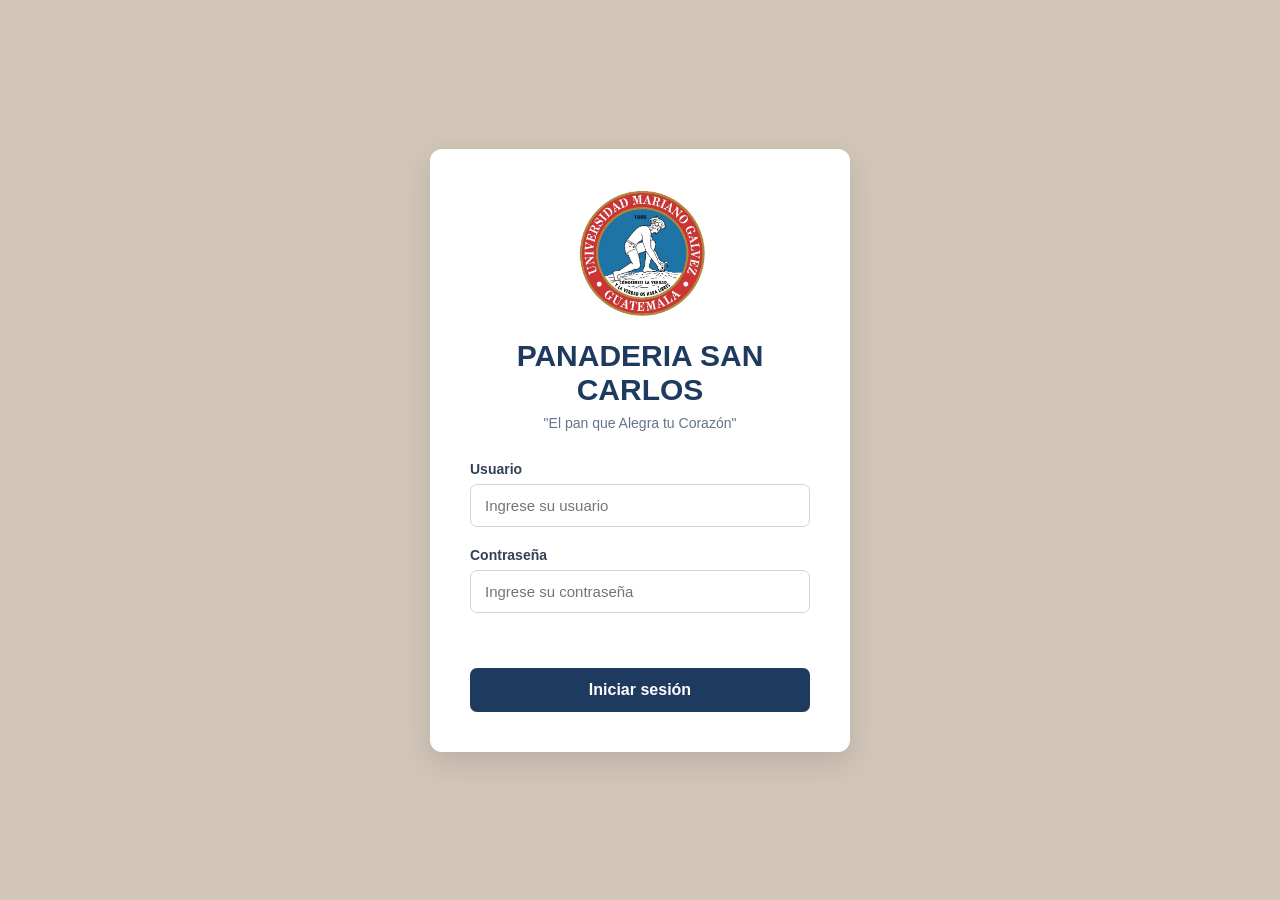
<file: frontend/produccion.html>
<!DOCTYPE html>
<html lang="es">

<head>
    <meta charset="UTF-8">
    <meta name="viewport" content="width=device-width, initial-scale=1.0">
    <title>Producción | Panadería San Carlos</title>
    <link rel="stylesheet" href="css/produccion.css">
</head>

<body>

    <!-- ENCABEZADO PRINCIPAL -->
    <header class="encabezado">
        <div class="marca">
            <img src="img/logotipo.png" alt="Logotipo Panadería San Carlos" class="logo">

            <div class="marca-texto">
                <h1>PANADERÍA SAN CARLOS</h1>
                <p>El pan que alegra tu corazón</p>
            </div>
        </div>

        <div class="usuario-header">
            <div class="usuario-info">
                <span id="nombreUsuario">Usuario</span>
                <small id="rolUsuario">Rol</small>
                <small id="sucursalUsuario">
                    Cargando sucursal...
                </small>
            </div>

            <button type="button" id="btnCerrarSesion">
                Cerrar sesión
            </button>
        </div>
    </header>

    <!-- MENÚ HORIZONTAL -->
    <nav class="menu">
        <a href="dashboard.html">Inicio</a>
        <a href="productos.html">Productos</a>
        <a href="sucursales.html">Sucursales</a>
        <a href="recetas.html">Recetas</a>
        <a href="inventario.html">Inventario</a>
        <a href="produccion.html" class="activo">Producción</a>
        <a href="pedidos.html">Pedidos</a>
        <a href="usuarios.html">Usuarios</a>
        <a href="reporteria.html">Reportes</a>
        <a href="incidencias.html">Incidencias</a>
    </nav>

    <main class="contenido">

        <!-- TÍTULO -->
        <section class="titulo-modulo">
            <div>
                <span class="etiqueta">Administración</span>
                <h2>Gestión de producción</h2>
                <p>
                    Registra y administra las órdenes de producción
                    de los productos terminados de la panadería.
                </p>
            </div>

            <button type="button" class="btn-principal" id="btnNuevaProduccion">
                + Nueva producción
            </button>
        </section>

        <!-- RESUMEN -->
        <section class="resumen-produccion">

            <article class="tarjeta-resumen">
                <span>Total de órdenes</span>
                <strong id="totalOrdenes">0</strong>
            </article>

            <article class="tarjeta-resumen">
                <span>Pendientes</span>
                <strong id="totalPendientes">0</strong>
            </article>

            <article class="tarjeta-resumen">
                <span>En proceso</span>
                <strong id="totalEnProceso">0</strong>
            </article>

            <article class="tarjeta-resumen">
                <span>Completadas</span>
                <strong id="totalCompletadas">0</strong>
            </article>

        </section>

        <!-- FILTROS -->
        <section class="panel-filtros">

            <div class="campo-busqueda">
                <label for="buscarProduccion">
                    Buscar producción
                </label>
                <input type="search" id="buscarProduccion" placeholder="Buscar por producto o ID...">
            </div>

            <div class="campo-filtro">
                <label for="filtroEstado">
                    Estado de producción
                </label>

                <select id="filtroEstado">
                    <option value="">Todos los estados</option>
                    <option value="PENDIENTE">Pendiente</option>
                    <option value="EN PROCESO">En proceso</option>
                    <option value="COMPLETADA">Completada</option>
                    <option value="CANCELADA">Cancelada</option>
                </select>
            </div>

            <button type="button" class="btn-secundario" id="btnActualizar">
                Actualizar
            </button>

        </section>

        <!-- TABLA -->
        <section class="panel-tabla">

            <div class="tabla-encabezado">
                <div>
                    <h3>Órdenes de producción</h3>
                   
                </div>

                <span class="contador" id="contadorProducciones">
                    0 órdenes
                </span>
            </div>

            <div class="tabla-responsive">
                <table>
                    <thead>
                        <tr>
                            <th>ID</th>
                            <th>Producto</th>
                            <th>Cantidad</th>
                            <th>Unidad</th>
                            <th>Fecha</th>
                            <th>Responsable</th>
                            <th>Estado</th>
                            <th>Acciones</th>
                        </tr>
                    </thead>

                    <tbody id="tablaProducciones">
                        <tr>
                            <td colspan="8" class="sin-datos">
                                Cargando producciones...
                            </td>
                        </tr>
                    </tbody>
                </table>
            </div>

            <div id="mensajeProduccion" class="mensaje" role="status" aria-live="polite"></div>
        </section>

    </main>

    <!-- MODAL NUEVA PRODUCCIÓN -->
    <div id="modalProduccion" class="modal" hidden>

        <div class="modal-contenido" role="dialog" aria-modal="true" aria-labelledby="tituloModalProduccion">

            <div class="modal-encabezado">
                <h2 id="tituloModalProduccion">
                    Registrar nueva producción
                </h2>

                <button type="button" id="btnCerrarModal" class="btn-cerrar" aria-label="Cerrar formulario">
                    &times;
                </button>
            </div>

            <form id="formProduccion">

                <div class="form-grid">

                    <div class="form-grupo campo-completo">
                        <label for="productoProduccion">
                            Producto terminado
                        </label>

                        <select id="productoProduccion" required>
                            <option value="">
                                Cargando productos...
                            </option>
                        </select>

                        <small>
                            Seleccione un producto terminado
                            que tenga una receta activa.
                        </small>
                    </div>

                    <div class="form-grupo campo-completo">
                        <label for="cantidadProduccion">
                            Cantidad a producir
                        </label>

                        <input type="number" id="cantidadProduccion" min="0.01" step="0.01" placeholder="Ej. 100"
                            required>

                        <small>
                            Al completar la orden se descontarán
                            los ingredientes y aumentará el inventario.
                        </small>
                    </div>

                </div>

                <div id="mensajeFormulario" class="mensaje-formulario" role="status" aria-live="polite"></div>

                <div class="modal-acciones">
                    <button type="button" id="btnCancelarModal" class="btn-cancelar">
                        Cancelar
                    </button>

                    <button type="submit" id="btnGuardarProduccion" class="btn-guardar">
                        Registrar producción
                    </button>
                </div>

            </form>
        </div>
    </div>

    <footer class="pie">
        Panadería San Carlos | Sistema administrativo
    </footer>

    <script src="js/produccion.js"></script>

</body>

</html>
</file>
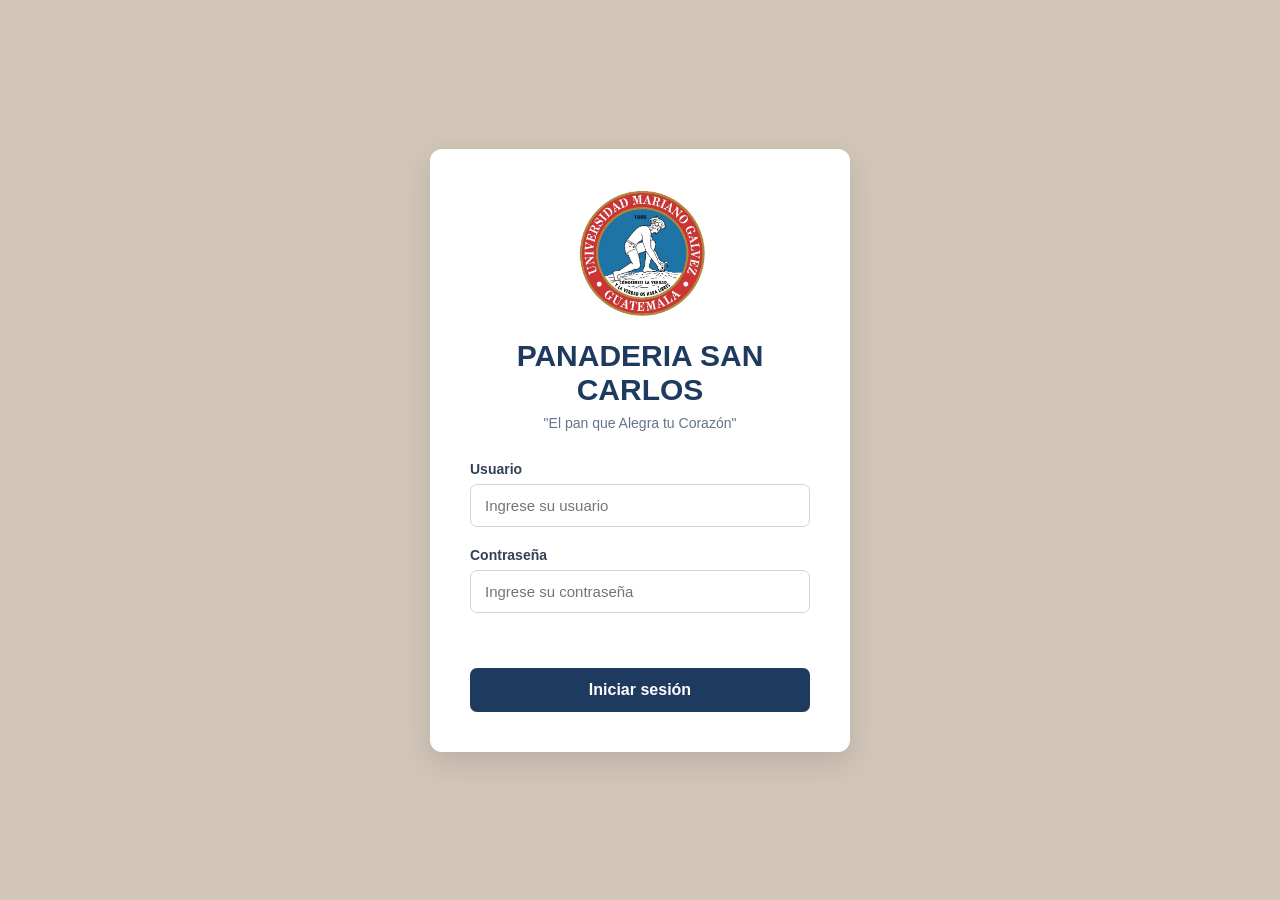
<file: frontend/productos.html>
<!DOCTYPE html>
<html lang="es">

<head>
    <meta charset="UTF-8">
    <meta name="viewport" content="width=device-width, initial-scale=1.0">

    <title>Productos | Panadería San Carlos</title>

    <link rel="stylesheet" href="css/productos.css">
</head>

<body>

    <!-- ENCABEZADO PRINCIPAL -->
    <header class="encabezado">

        <div class="marca">
            <img src="img/logotipo.png" alt="Logotipo Panadería San Carlos" class="logo">

            <div class="marca-texto">
                <h1>PANADERÍA SAN CARLOS</h1>
                <p>El pan que alegra tu corazón</p>
            </div>
        </div>

        <div class="usuario-header">

            <!-- INFORMACIÓN DEL USUARIO CONECTADO -->
            <div class="usuario-info">

                <span id="nombreUsuario">
                    Usuario
                </span>

                <small id="rolUsuario">
                    Rol
                </small>

                <small id="sucursalUsuario">
                    Cargando sucursal...
                </small>

            </div>

            <button type="button" id="btnCerrarSesion">
                Cerrar sesión
            </button>

        </div>

    </header>

    <!-- MENÚ HORIZONTAL -->
    <nav class="menu">
        <a href="dashboard.html">Inicio</a>
        <a href="productos.html" class="activo">Productos</a>
        <a href="sucursales.html">Sucursales</a>
        <a href="recetas.html">Recetas</a>
        <a href="inventario.html">Inventario</a>
        <a href="produccion.html">Producción</a>
        <a href="pedidos.html">Pedidos</a>
        <a href="usuarios.html">Usuarios</a>
        <a href="reporteria.html">Reportes</a>
        <a href="incidencias.html">Incidencias</a>
    </nav>

    <!-- CONTENIDO PRINCIPAL -->
    <main class="contenido">

        <section class="titulo-modulo">

            <div>
                <span class="etiqueta">Administración</span>

                <h2>Gestión de productos</h2>

                <p>
                    Consulta y administra las materias primas
                    y los productos terminados de la panadería.
                </p>
            </div>

            <button type="button" class="btn-principal" id="btnNuevoProducto">
                + Nuevo producto
            </button>

        </section>

        <!-- FILTROS -->
        <section class="panel-filtros">

            <div class="campo-busqueda">

                <label for="buscarProducto">
                    Buscar producto
                </label>

                <input type="search" id="buscarProducto" placeholder="Buscar por nombre...">

            </div>

            <div class="campo-filtro">

                <label for="filtroTipo">
                    Tipo de producto
                </label>

                <select id="filtroTipo">
                    <option value="">Todos los productos</option>

                    <option value="MATERIA_PRIMA">
                        Materia prima
                    </option>

                    <option value="PRODUCTO_TERMINADO">
                        Producto terminado
                    </option>
                </select>

            </div>

            <!-- FILTRO POR ESTADO -->
            <div class="campo-filtro">

                <label for="filtroEstado">
                    Estado del producto
                </label>

                <select id="filtroEstado">

                    <option value="1">
                        Activos
                    </option>

                    <option value="0">
                        Desactivados
                    </option>

                    <option value="todos">
                        Todos
                    </option>

                </select>

            </div>

            <button type="button" class="btn-secundario" id="btnActualizar">
                Actualizar
            </button>

        </section>

        <!-- TABLA DE PRODUCTOS -->
        <section class="panel-tabla">

            <div class="tabla-encabezado">

                <div>
                    <h3>Productos registrados</h3>
                  
                </div>

                <span class="contador" id="totalProductos">
                    0 productos
                </span>

            </div>

            <div class="tabla-responsive">

                <table>

                    <thead>
                        <tr>
                            <th>ID</th>
                            <th>Producto</th>
                            <th>Tipo</th>
                            <th>Unidad</th>
                            <th>Existencia</th>
                            <th>Precio</th>
                            <th>Estado</th>
                            <th>Validación</th>
                            <th>Acciones</th>
                        </tr>
                    </thead>

                    <tbody id="tablaProductos">

                        <tr>
                            <td colspan="9" class="sin-datos">
                                Cargando productos...
                            </td>
                        </tr>

                    </tbody>

                </table>

            </div>

            <div id="mensajeProductos" class="mensaje" role="status" aria-live="polite"></div>

        </section>

    </main>


    <!-- =========================================
         MODAL PARA REGISTRAR Y EDITAR PRODUCTOS
    ========================================= -->

    <div id="modalProducto" class="modal" hidden>

        <div class="modal-contenido" role="dialog" aria-modal="true" aria-labelledby="tituloModalProducto">

            <div class="modal-encabezado">

                <h2 id="tituloModalProducto">
                    Registrar nuevo producto
                </h2>

                <button type="button" id="btnCerrarModal" class="btn-cerrar" aria-label="Cerrar formulario">
                    &times;
                </button>

            </div>

            <form id="formProducto">

                <!-- ID DEL PRODUCTO EN EDICIÓN -->
                <input type="hidden" id="idProductoEditar" value="">

                <div class="form-grid">

                    <!-- NOMBRE -->
                    <div class="form-grupo campo-completo">

                        <label for="nombreProducto">
                            Nombre del producto
                        </label>

                        <input type="text" id="nombreProducto" maxlength="100" placeholder="Ej. Harina integral"
                            required>

                    </div>

                    <!-- TIPO -->
                    <div class="form-grupo">

                        <label for="tipoProducto">
                            Tipo de producto
                        </label>

                        <select id="tipoProducto" required>

                            <option value="">
                                Seleccione un tipo
                            </option>

                            <option value="MATERIA_PRIMA">
                                Materia prima
                            </option>

                            <option value="PRODUCTO_TERMINADO">
                                Producto terminado
                            </option>

                        </select>

                    </div>

                    <!-- UNIDAD -->
                    <div class="form-grupo">

                        <label for="unidadMedida">
                            Unidad de medida
                        </label>

                        <select id="unidadMedida" required>

                            <option value="">
                                Seleccione una unidad
                            </option>

                            <option value="KG">KG</option>
                            <option value="UNIDAD">Unidad</option>
                            <option value="LITRO">Litro</option>
                            <option value="GRAMO">Gramo</option>

                        </select>

                    </div>

                    <!-- EXISTENCIA MÍNIMA -->
                    <div class="form-grupo">

                        <label for="existenciaMinima">
                            Existencia mínima
                        </label>

                        <input type="number" id="existenciaMinima" min="0" step="0.01" value="0" required>

                    </div>

                    <!-- PRECIO -->
                    <div class="form-grupo campo-completo">

                        <label for="precioP">
                            Precio del producto (Q)
                        </label>

                        <input type="number" id="precioP" min="0" step="0.01" placeholder="0.00" required>

                    </div>

                </div>

                <!-- MENSAJES DEL FORMULARIO -->
                <div id="mensajeFormulario" class="mensaje-formulario" role="status" aria-live="polite"></div>

                <!-- BOTONES -->
                <div class="modal-acciones">

                    <button type="button" id="btnCancelarProducto" class="btn-cancelar">
                        Cancelar
                    </button>

                    <button type="submit" id="btnGuardarProducto" class="btn-guardar">
                        Guardar producto
                    </button>

                </div>

            </form>

        </div>

    </div>

    <!-- PIE DE PÁGINA -->
    <footer class="pie">
        Panadería San Carlos | Sistema administrativo
    </footer>

    <script src="js/productos.js"></script>

</body>

</html>
</file>
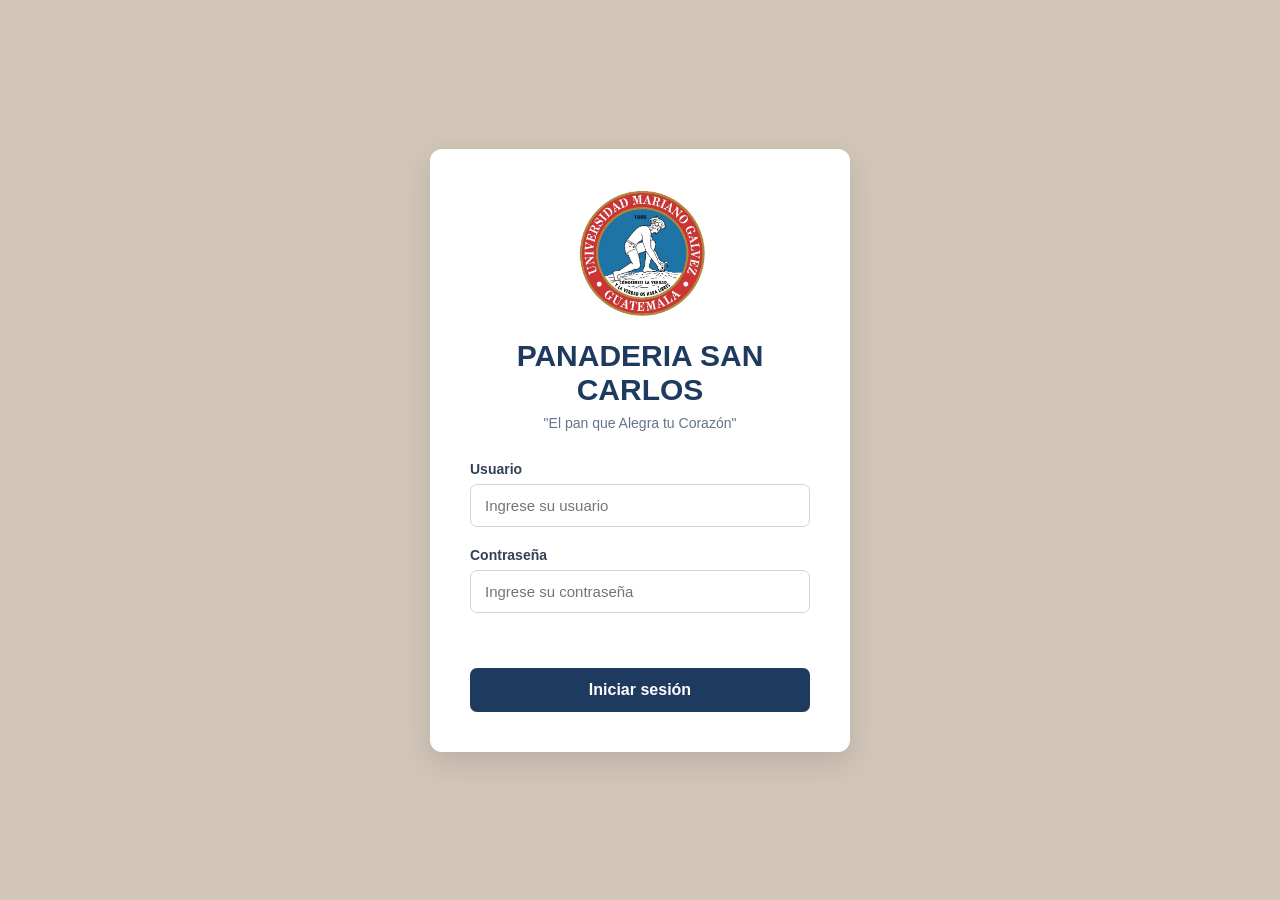
<file: frontend/recetas.html>
<!DOCTYPE html>
<html lang="es">

<head>
    <meta charset="UTF-8">
    <meta name="viewport" content="width=device-width, initial-scale=1.0">

    <title>Recetas | Panadería San Carlos</title>

    <link rel="stylesheet" href="css/recetas.css">
</head>

<body>

    <!-- ENCABEZADO PRINCIPAL -->
    <header class="encabezado">

        <div class="marca">
            <img src="img/logotipo.png" alt="Logotipo Panadería San Carlos" class="logo">

            <div class="marca-texto">
                <h1>PANADERÍA SAN CARLOS</h1>
                <p>El pan que alegra tu corazón</p>
            </div>
        </div>

        <div class="usuario-header">

            <div class="usuario-info">
                <span id="nombreUsuario">Usuario</span>
                <small id="rolUsuario">Rol</small>
                <small id="sucursalUsuario">Cargando sucursal...</small>
            </div>

            <button type="button" id="btnCerrarSesion">
                Cerrar sesión
            </button>

        </div>

    </header>

    <!-- MENÚ HORIZONTAL -->
    <nav class="menu">
        <a href="dashboard.html">Inicio</a>
        <a href="productos.html">Productos</a>
        <a href="sucursales.html">Sucursales</a>
        <a href="recetas.html" class="activo">Recetas</a>
        <a href="inventario.html">Inventario</a>
        <a href="produccion.html">Producción</a>
        <a href="pedidos.html">Pedidos</a>
        <a href="usuarios.html">Usuarios</a>
        <a href="reporteria.html">Reportes</a>
        <a href="incidencias.html">Incidencias</a>
    </nav>

    <!-- CONTENIDO PRINCIPAL -->
    <main class="contenido">

        <section class="titulo-modulo">

            <div>
                <span class="etiqueta">Administración</span>

                <h2>Gestión de recetas</h2>

                <p>
                    Consulta y administra las recetas e ingredientes
                    de los productos terminados de la panadería.
                </p>
            </div>

            <button type="button" class="btn-principal" id="btnNuevaReceta">
                + Nueva receta
            </button>

        </section>

        <!-- FILTROS -->
        <section class="panel-filtros">

            <div class="campo-busqueda">
                <label for="buscarReceta">Buscar receta</label>

                <input type="search" id="buscarReceta" placeholder="Buscar por receta o producto...">
            </div>

            <div class="campo-filtro">
                <label for="filtroEstado">Estado de la receta</label>

                <select id="filtroEstado">
                    <option value="ACTIVAS">Activas</option>
                    <option value="APROBADAS">Aprobadas</option>
                    <option value="PENDIENTES">Pendientes</option>
                    <option value="INACTIVAS">Desactivadas</option>
                    <option value="TODAS">Todas</option>
                </select>
            </div>

            <button type="button" class="btn-secundario" id="btnActualizar">
                Actualizar
            </button>

        </section>

        <!-- TABLA DE RECETAS -->
        <section class="panel-tabla">

            <div class="tabla-encabezado">

                <div>
                    <h3>Recetas registradas</h3>
                   
                </div>

                <span class="contador" id="totalRecetas">
                    0 recetas
                </span>

            </div>

            <div class="tabla-responsive">

                <table>

                    <thead>
                        <tr>
                            <th>ID</th>
                            <th>Receta</th>
                            <th>Producto terminado</th>
                            <th>Rendimiento</th>
                            <th>Estado</th>
                            <th>Validación</th>
                            <th>Acciones</th>
                        </tr>
                    </thead>

                    <tbody id="tablaRecetas">
                        <tr>
                            <td colspan="7" class="sin-datos">
                                Cargando recetas...
                            </td>
                        </tr>
                    </tbody>

                </table>

            </div>

            <div id="mensajeRecetas" class="mensaje" role="status" aria-live="polite"></div>

        </section>

    </main>

    <!-- MODAL CREAR / EDITAR RECETA -->
    <div id="modalReceta" class="modal" hidden>

        <div class="modal-contenido" role="dialog" aria-modal="true" aria-labelledby="tituloModalReceta">

            <div class="modal-encabezado">

                <h2 id="tituloModalReceta">
                    Registrar nueva receta
                </h2>

                <button type="button" class="btn-cerrar" data-cerrar="modalReceta" aria-label="Cerrar formulario">
                    &times;
                </button>

            </div>

            <form id="formReceta">

                <input type="hidden" id="idReceta">

                <div class="form-grid">

                    <div class="form-grupo campo-completo">

                        <label for="productoReceta">
                            Producto terminado
                        </label>

                        <select id="productoReceta" required>
                            <option value="">
                                Seleccione un producto
                            </option>
                        </select>

                        <small>
                            Cada producto terminado puede tener
                            una sola receta activa.
                        </small>

                    </div>

                    <div class="form-grupo campo-completo">

                        <label for="nombreReceta">
                            Nombre de la receta
                        </label>

                        <input type="text" id="nombreReceta" maxlength="150" placeholder="Ej. Receta de pan francés"
                            required>

                    </div>

                    <div class="form-grupo campo-completo">

                        <label for="rendimientoReceta">
                            Rendimiento (unidades)
                        </label>

                        <input type="number" id="rendimientoReceta" min="0.01" step="any" placeholder="Ej. 100"
                            required>

                    </div>

                </div>

                <div id="mensajeFormulario" class="mensaje-formulario" role="status" aria-live="polite"></div>

                <div class="modal-acciones">

                    <button type="button" class="btn-cancelar" data-cerrar="modalReceta">
                        Cancelar
                    </button>

                    <button type="submit" class="btn-guardar" id="btnGuardarReceta">
                        Guardar receta
                    </button>

                </div>

            </form>

        </div>

    </div>

    <!-- MODAL DE INGREDIENTES -->
    <div id="modalDetalle" class="modal" hidden>

        <div class="modal-contenido modal-grande" role="dialog" aria-modal="true" aria-labelledby="tituloDetalle">

            <div class="modal-encabezado">

                <div>
                    <h2 id="tituloDetalle">
                        Ingredientes de la receta
                    </h2>

                    <p id="descripcionDetalle" class="descripcion-detalle"></p>
                </div>

                <button type="button" class="btn-cerrar" data-cerrar="modalDetalle" aria-label="Cerrar detalle">
                    &times;
                </button>

            </div>

            <div id="estadoDetalle" class="estado-detalle"></div>

            <div class="tabla-responsive">

                <table class="tabla-ingredientes">

                    <thead>
                        <tr>
                            <th>Materia prima</th>
                            <th>Unidad</th>
                            <th>Cantidad</th>
                            <th>Acciones</th>
                        </tr>
                    </thead>

                    <tbody id="tablaIngredientes">
                        <tr>
                            <td colspan="4" class="sin-datos">
                                Cargando ingredientes...
                            </td>
                        </tr>
                    </tbody>

                </table>

            </div>

            <form id="formIngrediente" class="form-ingrediente">

                <h3>Agregar ingrediente</h3>

                <div class="form-grid">

                    <div class="form-grupo">

                        <label for="materiaPrima">
                            Materia prima
                        </label>

                        <select id="materiaPrima" required>
                            <option value="">
                                Seleccione una materia prima
                            </option>
                        </select>

                    </div>

                    <div class="form-grupo">

                        <label for="cantidadIngrediente">
                            Cantidad
                        </label>

                        <input type="number" id="cantidadIngrediente" min="0.0001" step="any" required>

                    </div>

                </div>

                <div class="modal-acciones">
                    <button type="submit" class="btn-guardar" id="btnAgregarIngrediente">
                        + Agregar ingrediente
                    </button>
                </div>

            </form>

            <div class="modal-acciones">

                <button type="button" class="btn-cancelar" data-cerrar="modalDetalle">
                    Cerrar
                </button>

            </div>

        </div>

    </div>

    <!-- PIE DE PÁGINA -->
    <footer class="pie">
        Panadería San Carlos | Sistema administrativo
    </footer>

    <script src="js/recetas.js"></script>

</body>

</html>
</file>
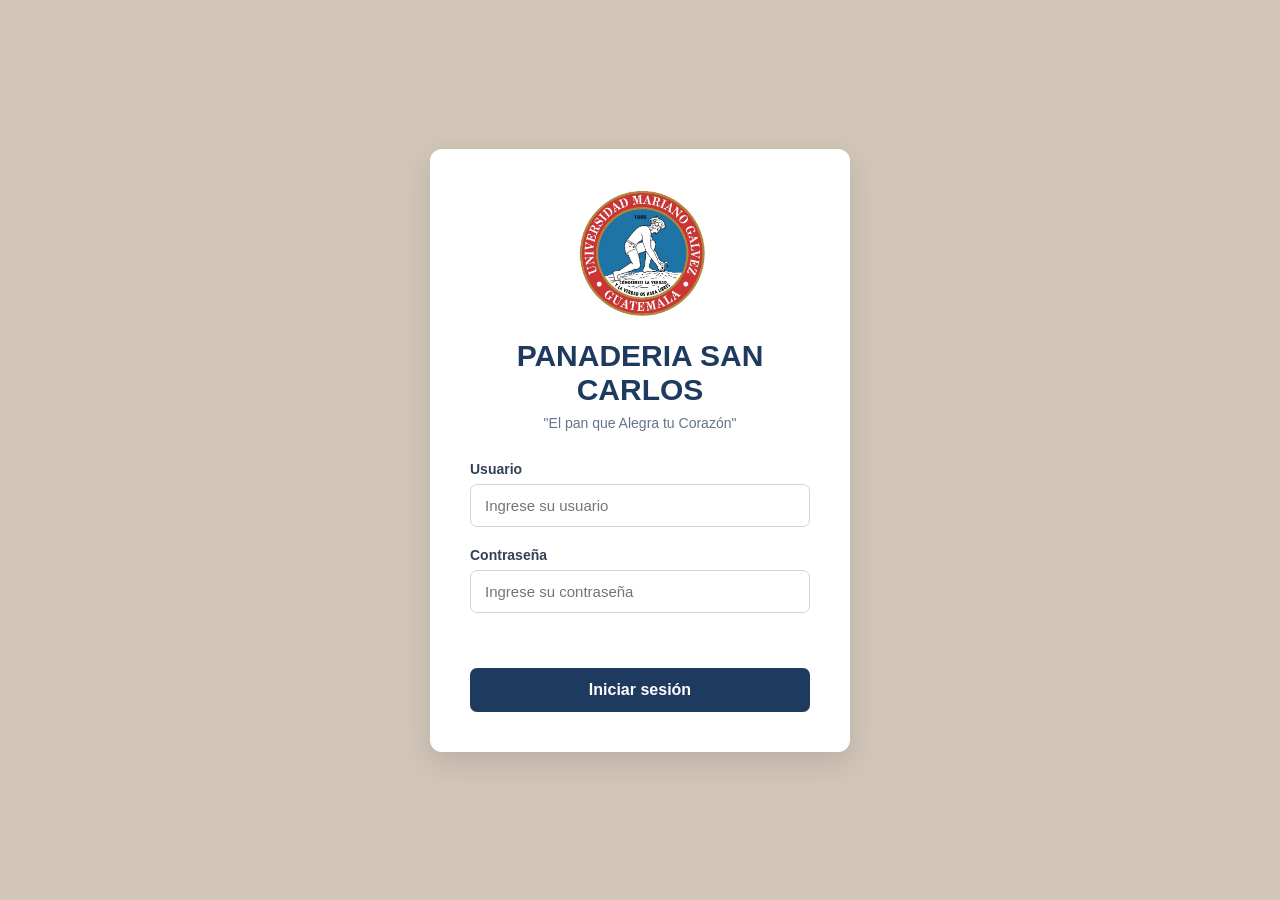
<file: frontend/reporteria.html>
<!DOCTYPE html>
<html lang="es">

<head>
    <meta charset="UTF-8">
    <meta name="viewport" content="width=device-width, initial-scale=1.0">

    <title>Reportería | Panadería San Carlos</title>

    <link rel="stylesheet" href="css/reporteria.css">
    <script src="js/reporteria.js" defer></script>
</head>

<body>

    <!-- ENCABEZADO -->
    <header class="encabezado">
        <div class="marca">
            <img src="img/logotipo.png" alt="Panadería San Carlos" class="logo">

            <div class="marca-texto">
                <h1>PANADERÍA SAN CARLOS</h1>
                <p>El pan que alegra tu corazón</p>
            </div>
        </div>

        <div class="usuario-header">
            <div class="usuario-info">
                <span id="nombreUsuario">Usuario</span>
                <small id="rolUsuario">Rol</small>
                <small id="sucursalUsuario">Sucursal</small>
            </div>

            <button id="btnCerrarSesion" type="button">
                Cerrar sesión
            </button>
        </div>
    </header>

    <!-- NAVEGACIÓN -->
    <nav class="menu">
            <a href="dashboard.html">Inicio</a>
            <a href="productos.html">Productos</a>
            <a href="sucursales.html">Sucursales</a>
            <a href="recetas.html">Recetas</a>
            <a href="inventario.html">Inventario</a>
            <a href="produccion.html">Producción</a>
            <a href="pedidos.html">Pedidos</a>
            <a href="usuarios.html">Usuarios</a>
            <a href="reporteria.html" class="activo">Reportes</a>
            <a href="incidencias.html">Incidencias</a>
    </nav>

    <main class="contenido">

        <!-- TÍTULO -->
        <section class="titulo-modulo">
            <div>
                <span class="etiqueta">CONTROL Y ANÁLISIS</span>
                <h2>Reportería y estadísticas</h2>
                <p>
                    Consulta existencias, pedidos y producción
                    con información registrada en el sistema.
                </p>
            </div>

            <button id="btnActualizar" class="btn-principal" type="button">
                Actualizar reportes
            </button>
        </section>

        <div id="mensaje" class="mensaje" role="status" aria-live="polite"></div>

        <!-- INDICADORES -->
        <section class="estadisticas">

            <article class="tarjeta-estadistica">
                <span>Materias primas registradas</span>
                <strong id="totalMaterias">—</strong>
            </article>

            <article class="tarjeta-estadistica">
                <span>Productos terminados</span>
                <strong id="totalTerminados">—</strong>
            </article>

            <article class="tarjeta-estadistica">
                <span>Productos con existencia baja</span>
                <strong id="totalBajos">—</strong>
            </article>

            <article class="tarjeta-estadistica">
                <span>Pedidos válidos en el período</span>
                <strong id="totalPedidos">—</strong>
            </article>

        </section>

        <!-- FILTROS -->
        <section class="panel">
            <div class="panel-encabezado">
                <div>
                    <h3>Filtros de consulta</h3>
                    <p>
                        Las fechas se aplican a los reportes
                        de pedidos y producción.
                    </p>
                </div>
            </div>

            <div class="filtros">
                <div class="filtro-grupo">
                    <label for="fechaInicio">Fecha inicial</label>
                    <input type="date" id="fechaInicio">
                </div>

                <div class="filtro-grupo">
                    <label for="fechaFin">Fecha final</label>
                    <input type="date" id="fechaFin">
                </div>

                <div class="filtro-grupo">
                    <label for="filtroSucursal">Sucursal</label>
                    <select id="filtroSucursal">
                        <option value="">Todas las sucursales</option>
                        <option value="1">Central</option>
                        <option value="2">Chiva</option>
                        <option value="3">Barco</option>
                        <option value="4">Heydi</option>
                        <option value="5">Terminal</option>
                    </select>
                </div>

                <div class="filtro-acciones">
                    <button id="btnFiltrar" class="btn-principal" type="button">
                        Aplicar filtros
                    </button>

                    <button id="btnLimpiar" class="btn-secundario" type="button">
                        Limpiar
                    </button>
                </div>
            </div>

            <p class="nota-filtros">
                El filtro de sucursal se aplica a los
                reportes de pedidos. La producción y las
                existencias corresponden a fábrica central.
            </p>
        </section>

        <!-- REPORTE 1 -->
        <section class="panel seccion-reporte">
            <div class="panel-encabezado">
                <div>
                    <span class="etiqueta">REPORTE 01</span>
                    <h3>Inventario de materia prima</h3>
                    <p>Existencias actuales de materias primas en fábrica.</p>
                </div>

                <button class="btn-secundario btn-imprimir" data-reporte="reporteMaterias" type="button">
                    Imprimir
                </button>
            </div>

            <div class="tabla-responsive" id="reporteMaterias">
                <table>
                    <thead>
                        <tr>
                            <th>ID</th>
                            <th>Materia prima</th>
                            <th>Unidad</th>
                            <th>Existencia</th>
                            <th>Mínimo</th>
                            <th>Estado</th>
                        </tr>
                    </thead>
                    <tbody id="tablaMaterias">
                        <tr>
                            <td colspan="6" class="sin-datos">
                                Cargando...
                            </td>
                        </tr>
                    </tbody>
                </table>
            </div>
        </section>

        <!-- REPORTE 2 -->
        <section class="panel seccion-reporte">
            <div class="panel-encabezado">
                <div>
                    <span class="etiqueta">REPORTE 02</span>
                    <h3>Inventario de producto terminado</h3>
                    <p>Existencias actuales de productos terminados en fábrica.</p>
                </div>

                <button class="btn-secundario btn-imprimir" data-reporte="reporteTerminados" type="button">
                    Imprimir
                </button>
            </div>

            <div class="tabla-responsive" id="reporteTerminados">
                <table>
                    <thead>
                        <tr>
                            <th>ID</th>
                            <th>Producto</th>
                            <th>Unidad</th>
                            <th>Existencia</th>
                            <th>Mínimo</th>
                            <th>Estado</th>
                        </tr>
                    </thead>
                    <tbody id="tablaTerminados">
                        <tr>
                            <td colspan="6" class="sin-datos">
                                Cargando...
                            </td>
                        </tr>
                    </tbody>
                </table>
            </div>
        </section>

        <!-- REPORTE 3 -->
        <section class="panel seccion-reporte">
            <div class="panel-encabezado">
                <div>
                    <span class="etiqueta">REPORTE 03</span>
                    <h3>Top 5 productos más solicitados</h3>
                    <p>
                        Cantidades solicitadas en pedidos
                        pendientes y entregados.
                    </p>
                </div>

                <button class="btn-secundario btn-imprimir" data-reporte="reporteSolicitados" type="button">
                    Imprimir
                </button>
            </div>

            <div id="graficaSolicitados" class="grafica-barras" aria-label="Gráfica de productos más solicitados"></div>

            <div class="tabla-responsive" id="reporteSolicitados">
                <table>
                    <thead>
                        <tr>
                            <th>Posición</th>
                            <th>Producto</th>
                            <th>Unidad</th>
                            <th>Cantidad solicitada</th>
                            <th>Pedidos</th>
                        </tr>
                    </thead>
                    <tbody id="tablaSolicitados">
                        <tr>
                            <td colspan="5" class="sin-datos">
                                Cargando...
                            </td>
                        </tr>
                    </tbody>
                </table>
            </div>
        </section>

        <!-- REPORTE 4 -->
        <section class="panel seccion-reporte">
            <div class="panel-encabezado">
                <div>
                    <span class="etiqueta">REPORTE 04</span>
                    <h3>Sucursales con más pedidos</h3>
                    <p>
                        Comparación de pedidos válidos
                        registrados por sucursal.
                    </p>
                </div>

                <button class="btn-secundario btn-imprimir" data-reporte="reporteSucursales" type="button">
                    Imprimir
                </button>
            </div>

            <div id="graficaSucursales" class="grafica-barras" aria-label="Gráfica de pedidos por sucursal"></div>

            <div class="tabla-responsive" id="reporteSucursales">
                <table>
                    <thead>
                        <tr>
                            <th>Posición</th>
                            <th>Sucursal</th>
                            <th>Total de pedidos</th>
                        </tr>
                    </thead>
                    <tbody id="tablaSucursales">
                        <tr>
                            <td colspan="3" class="sin-datos">
                                Cargando...
                            </td>
                        </tr>
                    </tbody>
                </table>
            </div>
        </section>

        <!-- REPORTE 5 -->
        <section class="panel seccion-reporte">
            <div class="panel-encabezado">
                <div>
                    <span class="etiqueta">REPORTE 05</span>
                    <h3>Top 5 productos más producidos</h3>
                    <p>
                        Cantidades de órdenes de producción
                        con estado COMPLETADA.
                    </p>
                </div>

                <button class="btn-secundario btn-imprimir" data-reporte="reporteProducidos" type="button">
                    Imprimir
                </button>
            </div>

            <div id="graficaProducidos" class="grafica-barras" aria-label="Gráfica de productos más producidos"></div>

            <div class="tabla-responsive" id="reporteProducidos">
                <table>
                    <thead>
                        <tr>
                            <th>Posición</th>
                            <th>Producto</th>
                            <th>Unidad</th>
                            <th>Cantidad producida</th>
                            <th>Órdenes completadas</th>
                        </tr>
                    </thead>
                    <tbody id="tablaProducidos">
                        <tr>
                            <td colspan="5" class="sin-datos">
                                Cargando...
                            </td>
                        </tr>
                    </tbody>
                </table>
            </div>
        </section>

    </main>

    <footer class="pie">
        Panadería San Carlos — Sistema de Gestión
    </footer>

</body>

</html>
</file>
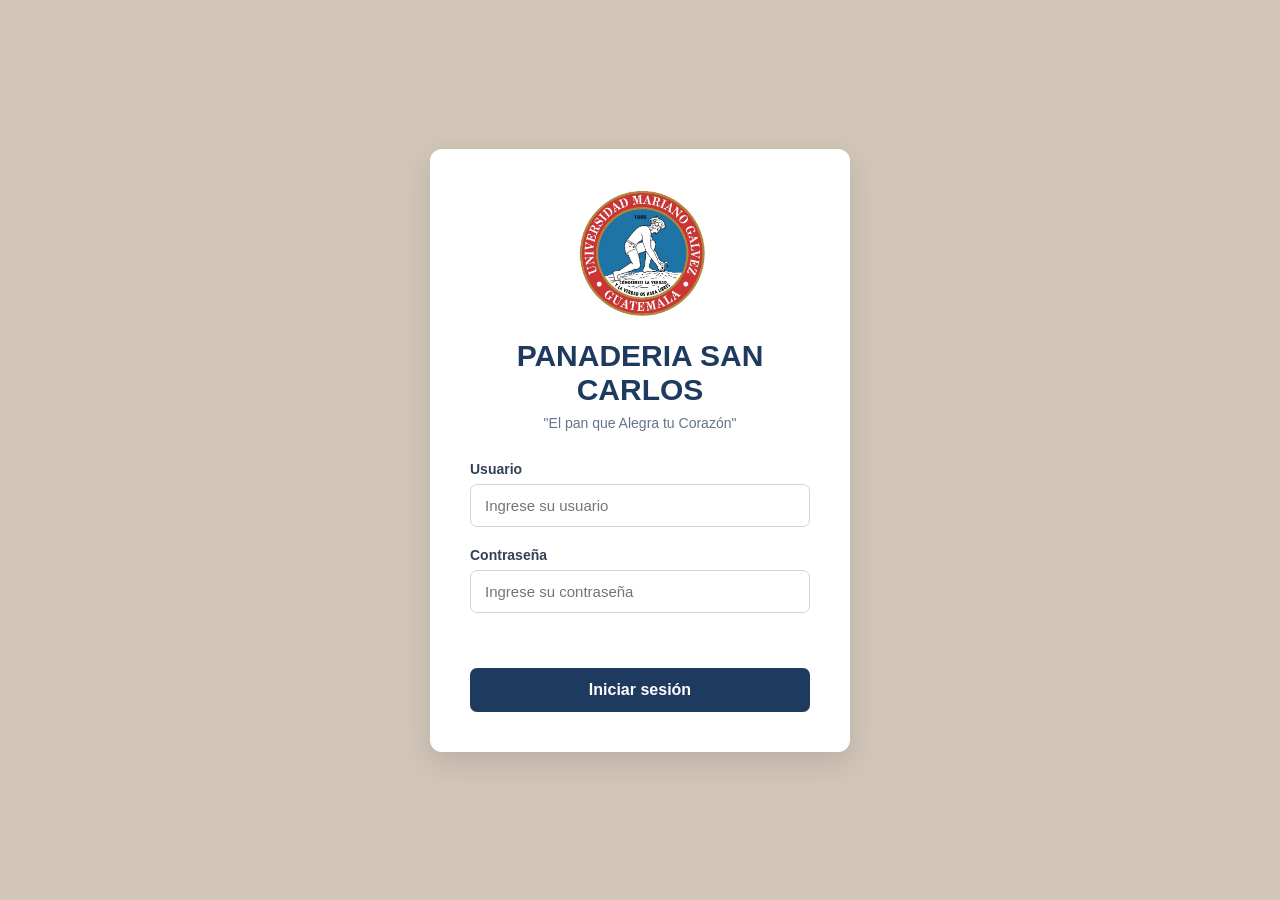
<file: frontend/sucursales.html>
<!DOCTYPE html>
<html lang="es">

<head>
    <meta charset="UTF-8">
    <meta name="viewport" content="width=device-width, initial-scale=1.0">

    <title>Sucursales | Panadería San Carlos</title>

    <link rel="stylesheet" href="css/sucursales.css">
</head>

<body>

    <!-- ENCABEZADO -->

    <header class="encabezado">

        <div class="marca">

            <img
                src="img/logotipo.png"
                alt="Logotipo Panadería San Carlos"
                class="logo"
            >

            <div class="marca-texto">
                <h1>PANADERÍA SAN CARLOS</h1>
                <p>El pan que alegra tu corazón</p>
            </div>

        </div>

        <div class="usuario-header">

            <div class="usuario-info">
                <span id="nombreUsuario">Usuario</span>
                <small id="rolUsuario">Rol</small>
                <small id="sucursalUsuario">
                    Cargando sucursal...
                </small>
            </div>

            <button type="button" id="btnCerrarSesion">
                Cerrar sesión
            </button>

        </div>

    </header>

    <!-- MENÚ -->

    <nav class="menu">

        <a href="dashboard.html">Inicio</a>
        <a href="productos.html">Productos</a>
        <a href="sucursales.html" class="activo">Sucursales</a>
        <a href="recetas.html">Recetas</a>
        <a href="inventario.html">Inventario</a>
        <a href="produccion.html">Producción</a>
        <a href="pedidos.html">Pedidos</a>
        <a href="usuarios.html">Usuarios</a>
        <a href="reporteria.html">Reportes</a>
        <a href="incidencias.html">Incidencias</a>

    </nav>

    <!-- CONTENIDO PRINCIPAL -->

    <main class="contenido">

        <section class="titulo-modulo">

            <div>

                <span class="etiqueta">
                    Administración
                </span>

                <h2>Gestión de sucursales</h2>

                <p id="descripcionSucursales">
                    Consulta y administra las sucursales
                    de Panadería San Carlos.
                </p>

            </div>

            <button
                type="button"
                id="btnNuevaSucursal"
                class="btn-principal"
            >
                + Nueva sucursal
            </button>

        </section>

        <!-- FILTROS -->

        <section class="panel-filtros">

            <div class="campo-busqueda">

                <label for="buscarSucursal">
                    Buscar sucursal
                </label>

                <input
                    type="search"
                    id="buscarSucursal"
                    placeholder="Buscar por nombre o dirección..."
                >

            </div>

            <div class="campo-filtro">

                <label for="filtroEstado">
                    Estado
                </label>

                <select id="filtroEstado">
                    <option value="1">Activas</option>
                    <option value="0">Desactivadas</option>
                    <option value="todos">Todas</option>
                </select>

            </div>

            <button
                type="button"
                id="btnActualizar"
                class="btn-secundario"
            >
                Actualizar
            </button>

        </section>

        <!-- TABLA DE SUCURSALES -->

        <section class="panel-tabla">

            <div class="tabla-encabezado">

                <div>
                    <h3>Sucursales registradas</h3>
                    
                </div>

                <span class="contador" id="totalSucursales">
                    0 sucursales
                </span>

            </div>

            <div class="tabla-responsive">

                <table>

                    <thead>
                        <tr>
                            <th>ID</th>
                            <th>Nombre</th>
                            <th>Dirección</th>
                            <th>Teléfono</th>
                            <th>Estado</th>
                            <th>Fecha de creación</th>
                            <th>Acciones</th>
                        </tr>
                    </thead>

                    <tbody id="tablaSucursales">

                        <tr>
                            <td colspan="7" class="sin-datos">
                                Cargando sucursales...
                            </td>
                        </tr>

                    </tbody>

                </table>

            </div>

            <div
                id="mensajeSucursales"
                class="mensaje"
                role="status"
                aria-live="polite"
            ></div>

        </section>

    </main>

    <!-- MODAL REGISTRAR / EDITAR -->

    <div id="modalSucursal" class="modal" hidden>

        <div
            class="modal-contenido"
            role="dialog"
            aria-modal="true"
            aria-labelledby="tituloModalSucursal"
        >

            <div class="modal-encabezado">

                <h2 id="tituloModalSucursal">
                    Nueva sucursal
                </h2>

                <button
                    type="button"
                    id="btnCerrarModal"
                    class="btn-cerrar"
                    aria-label="Cerrar formulario"
                >
                    &times;
                </button>

            </div>

            <form id="formSucursal">

                <input
                    type="hidden"
                    id="idSucursalEditar"
                >

                <div class="form-grid">

                    <div class="form-grupo campo-completo">

                        <label for="nombreEditar">
                            Nombre de la sucursal
                        </label>

                        <input
                            type="text"
                            id="nombreEditar"
                            maxlength="100"
                            placeholder="Ejemplo: Sucursal Norte"
                            required
                        >

                    </div>

                    <div class="form-grupo campo-completo">

                        <label for="direccionEditar">
                            Dirección
                        </label>

                        <input
                            type="text"
                            id="direccionEditar"
                            maxlength="200"
                            placeholder="Dirección de la sucursal"
                        >

                    </div>

                    <div class="form-grupo campo-completo">

                        <label for="telefonoEditar">
                            Teléfono
                        </label>

                        <input
                            type="tel"
                            id="telefonoEditar"
                            maxlength="20"
                            placeholder="Ejemplo: 5555-1234"
                        >

                    </div>

                </div>

                <div
                    id="mensajeFormulario"
                    class="mensaje-formulario"
                    role="status"
                    aria-live="polite"
                ></div>

                <div class="modal-acciones">

                    <button
                        type="button"
                        id="btnCancelarSucursal"
                        class="btn-cancelar"
                    >
                        Cancelar
                    </button>

                    <button
                        type="submit"
                        id="btnGuardarSucursal"
                        class="btn-guardar"
                    >
                        Guardar sucursal
                    </button>

                </div>

            </form>

        </div>

    </div>

    <!-- PIE DE PÁGINA -->

    <footer class="pie">
        Panadería San Carlos | Sistema administrativo
    </footer>

    <script src="js/sucursales.js"></script>

</body>

</html>
</file>
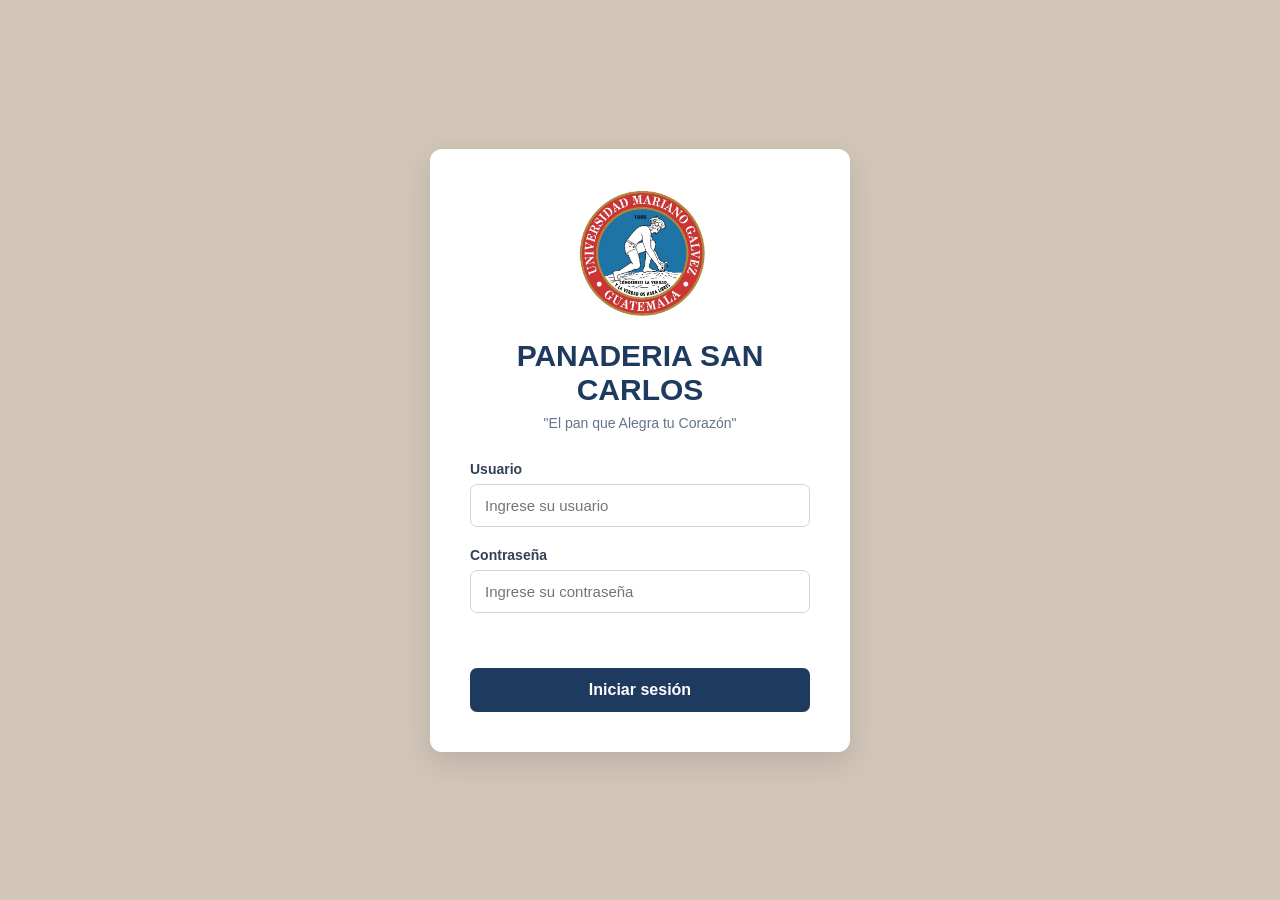
<file: frontend/usuarios.html>
<!DOCTYPE html>
<html lang="es">

<head>
    <meta charset="UTF-8">
    <meta name="viewport" content="width=device-width, initial-scale=1.0">

    <title>Usuarios | Panadería San Carlos</title>

    <link rel="stylesheet" href="css/usuarios.css">
</head>

<body>

    <!-- ===================================== -->
    <!-- ENCABEZADO -->
    <!-- ===================================== -->

    <header class="encabezado">

        <div class="marca">

            <img src="img/logotipo.png" alt="Logotipo Panadería San Carlos" class="logo">

            <div class="marca-texto">
                <h1>PANADERÍA SAN CARLOS</h1>
                <p>El pan que alegra tu corazón</p>
            </div>

        </div>

        <!-- INFORMACIÓN DEL USUARIO -->

        <div class="usuario-header">

            <div class="usuario-info">

                <span id="nombreUsuario">
                    Usuario
                </span>

                <small id="rolUsuario">
                    Rol
                </small>

                <small id="sucursalUsuario">
                    Cargando sucursal...
                </small>

            </div>

            <button type="button" id="btnCerrarSesion">
                Cerrar sesión
            </button>

        </div>

    </header>

    <!-- ===================================== -->
    <!-- MENÚ DE NAVEGACIÓN -->
    <!-- ===================================== -->

    <nav class="menu">

        <a href="dashboard.html">Inicio</a>
        <a href="productos.html">Productos</a>
        <a href="sucursales.html">Sucursales</a>
        <a href="recetas.html">Recetas</a>
        <a href="inventario.html">Inventario</a>
        <a href="produccion.html">Producción</a>
        <a href="pedidos.html">Pedidos</a>
        <a href="usuarios.html" class="activo">Usuarios</a>
        <a href="reporteria.html">Reportes</a>
        <a href="incidencias.html">Incidencias</a>

    </nav>

    <!-- ===================================== -->
    <!-- CONTENIDO PRINCIPAL -->
    <!-- ===================================== -->

    <main class="contenido">

        <!-- TÍTULO DEL MÓDULO -->

        <section class="titulo-modulo">

            <div>

                <span class="etiqueta">
                    Administración
                </span>

                <h2>
                    Gestión de usuarios
                </h2>

                <p id="descripcionUsuarios">
                    Administra las cuentas de usuario,
                    sus roles y sucursales según
                    los permisos de tu cuenta.
                </p>

            </div>

            <!-- BOTÓN NUEVO USUARIO -->

            <button type="button" class="btn-principal" id="btnNuevoUsuario">
                + Nuevo usuario
            </button>

        </section>

        <!-- ===================================== -->
        <!-- FILTROS -->
        <!-- ===================================== -->

        <section class="panel-filtros">

            <!-- BUSCAR USUARIO -->

            <div class="campo-busqueda">

                <label for="buscarUsuario">
                    Buscar usuario
                </label>

                <input type="search" id="buscarUsuario" placeholder="Buscar por nombre o usuario...">

            </div>

            <!-- FILTRO POR ROL -->

            <div class="campo-filtro">

                <label for="filtroRol">
                    Rol
                </label>

                <select id="filtroRol">

                    <option value="">
                        Todos los roles
                    </option>

                    <option value="ADMIN">
                        Administrador
                    </option>

                    <option value="SUCURSAL">
                        Encargado de sucursal
                    </option>

                    <option value="VENDEDOR">
                        Vendedor
                    </option>

                    <option value="REPARTIDOR">
                        Repartidor
                    </option>

                </select>

            </div>

            <!-- FILTRO POR ESTADO -->

            <div class="campo-filtro">

                <label for="filtroEstado">
                    Estado
                </label>

                <select id="filtroEstado">

                    <option value="1">
                        Activos
                    </option>

                    <option value="0">
                        Desactivados
                    </option>

                    <option value="todos">
                        Todos
                    </option>

                </select>

            </div>

            <!-- BOTÓN ACTUALIZAR -->

            <button type="button" class="btn-secundario" id="btnActualizar">
                Actualizar
            </button>

        </section>

        <!-- ===================================== -->
        <!-- TABLA DE USUARIOS -->
        <!-- ===================================== -->

        <section class="panel-tabla">

            <div class="tabla-encabezado">

                <div>

                    <h3>
                        Usuarios registrados
                    </h3>



                </div>

                <span class="contador" id="totalUsuarios">
                    0 usuarios
                </span>

            </div>

            <!-- TABLA -->

            <div class="tabla-responsive">

                <table>

                    <thead>

                        <tr>
                            <th>ID</th>
                            <th>Nombre</th>
                            <th>Usuario</th>
                            <th>Rol</th>
                            <th>Sucursal</th>
                            <th>Estado</th>
                            <th>Fecha de creación</th>
                            <th>Acciones</th>
                        </tr>

                    </thead>

                    <tbody id="tablaUsuarios">

                        <tr>

                            <td colspan="8" class="sin-datos">
                                Cargando usuarios...
                            </td>

                        </tr>

                    </tbody>

                </table>

            </div>

            <!-- MENSAJES -->

            <div id="mensajeUsuarios" class="mensaje" role="status" aria-live="polite"></div>

        </section>

    </main>

    <!-- ===================================== -->
    <!-- MODAL REGISTRAR / EDITAR USUARIO -->
    <!-- ===================================== -->

    <div id="modalUsuario" class="modal" hidden>

        <div class="modal-contenido" role="dialog" aria-modal="true" aria-labelledby="tituloModalUsuario">

            <!-- ENCABEZADO DEL MODAL -->

            <div class="modal-encabezado">

                <h2 id="tituloModalUsuario">
                    Nuevo usuario
                </h2>

                <button type="button" id="btnCerrarModal" class="btn-cerrar" aria-label="Cerrar formulario">
                    &times;
                </button>

            </div>

            <!-- FORMULARIO -->

            <form id="formUsuario">

                <!-- ID OCULTO -->

                <input type="hidden" id="idUsuarioEditar">

                <div class="form-grid">

                    <!-- NOMBRE COMPLETO -->

                    <div class="form-grupo campo-completo">

                        <label for="nombreEditar">
                            Nombre completo
                        </label>

                        <input type="text" id="nombreEditar" maxlength="100" placeholder="Nombre completo del usuario"
                            required>

                    </div>

                    <!-- NOMBRE DE USUARIO -->

                    <div class="form-grupo">

                        <label for="usuarioEditar">
                            Nombre de usuario
                        </label>

                        <input type="text" id="usuarioEditar" maxlength="50" placeholder="Ejemplo: vendedor3" required>

                    </div>

                    <!-- ROL -->

                    <div class="form-grupo">

                        <label for="rolEditar">
                            Rol
                        </label>

                        <select id="rolEditar" required>

                            <option value="VENDEDOR">
                                Vendedor
                            </option>

                            <option value="REPARTIDOR">
                                Repartidor
                            </option>

                            <option value="SUCURSAL">
                                Encargado de sucursal
                            </option>

                            <option value="ADMIN">
                                Administrador
                            </option>

                        </select>

                    </div>

                    <!-- SUCURSAL -->

                    <div class="form-grupo campo-completo">

                        <label for="sucursalEditar">
                            Sucursal
                        </label>

                        <select id="sucursalEditar">

                            <option value="">
                                Seleccione una sucursal
                            </option>

                        </select>

                        <small id="ayudaSucursal">
                            Seleccione una sucursal activa
                            registrada en el sistema.
                            Los encargados y vendedores
                            deben tener una sucursal asignada.
                        </small>

                    </div>

                    <!-- CONTRASEÑA AL REGISTRAR -->

                    <div class="form-grupo campo-completo" id="grupoClaveNueva">

                        <label for="claveNuevoUsuario">
                            Contraseña
                        </label>

                        <input type="password" id="claveNuevoUsuario" maxlength="255" autocomplete="new-password"
                            placeholder="Ingresa una contraseña">

                        <small>
                            La contraseña se solicitará
                            únicamente al registrar un usuario.
                        </small>

                    </div>

                </div>

                <!-- MENSAJES DEL FORMULARIO -->

                <div id="mensajeFormulario" class="mensaje-formulario" role="status" aria-live="polite"></div>

                <!-- BOTONES -->

                <div class="modal-acciones">

                    <button type="button" id="btnCancelarUsuario" class="btn-cancelar">
                        Cancelar
                    </button>

                    <button type="submit" id="btnGuardarUsuario" class="btn-guardar">
                        Guardar usuario
                    </button>

                </div>

            </form>

        </div>

    </div>

    <!-- ===================================== -->
    <!-- MODAL CAMBIAR CONTRASEÑA -->
    <!-- ===================================== -->

    <div id="modalClave" class="modal" hidden>

        <div class="modal-contenido" role="dialog" aria-modal="true" aria-labelledby="tituloModalClave">

            <!-- ENCABEZADO -->

            <div class="modal-encabezado">

                <h2 id="tituloModalClave">
                    Cambiar contraseña
                </h2>

                <button type="button" id="btnCerrarModalClave" class="btn-cerrar"
                    aria-label="Cerrar cambio de contraseña">
                    &times;
                </button>

            </div>

            <!-- FORMULARIO -->

            <form id="formCambiarClave">

                <input type="hidden" id="idUsuarioClave">

                <div class="form-grid">

                    <!-- USUARIO SELECCIONADO -->

                    <div class="form-grupo campo-completo">

                        <label for="nombreUsuarioClave">
                            Usuario seleccionado
                        </label>

                        <input type="text" id="nombreUsuarioClave" readonly>

                    </div>

                    <!-- NUEVA CONTRASEÑA -->

                    <div class="form-grupo campo-completo">

                        <label for="claveNueva">
                            Nueva contraseña
                        </label>

                        <input type="password" id="claveNueva" maxlength="255" autocomplete="new-password"
                            placeholder="Escribe la nueva contraseña" required>

                    </div>

                    <!-- CONFIRMAR CONTRASEÑA -->

                    <div class="form-grupo campo-completo">

                        <label for="confirmarClave">
                            Confirmar contraseña
                        </label>

                        <input type="password" id="confirmarClave" maxlength="255" autocomplete="new-password"
                            placeholder="Repite la nueva contraseña" required>

                    </div>

                </div>

                <!-- MENSAJES -->

                <div id="mensajeClave" class="mensaje-formulario" role="status" aria-live="polite"></div>

                <!-- BOTONES -->

                <div class="modal-acciones">

                    <button type="button" id="btnCancelarClave" class="btn-cancelar">
                        Cancelar
                    </button>

                    <button type="submit" id="btnGuardarClave" class="btn-guardar">
                        Cambiar contraseña
                    </button>

                </div>

            </form>

        </div>

    </div>

    <!-- ===================================== -->
    <!-- PIE DE PÁGINA -->
    <!-- ===================================== -->

    <footer class="pie">
        Panadería San Carlos | Sistema administrativo
    </footer>

    <!-- ===================================== -->
    <!-- JAVASCRIPT -->
    <!-- ===================================== -->

    <script src="js/usuarios.js"></script>

</body>

</html>
</file>
<file: frontend/css/login.css>
/* =========================================
   CONFIGURACION GENERAL
========================================= */

* {
    margin: 0;
    padding: 0;
    box-sizing: border-box;
}


body {

    font-family: Arial, Helvetica, sans-serif;

    min-height: 100vh;

    display: flex;
    justify-content: center;
    align-items: center;

    background: #b8a590a1;
}


/* =========================================
   CONTENEDOR
========================================= */

.login-container {

    width: 100%;

    display: flex;
    justify-content: center;
    align-items: center;

    padding: 20px;
}

/*-----------------------------------------------
    DISEÑO DEL LOGOTIPO
-------------------------------------------------
*/
.logo {
    display: block;
    width: 130px;
    height: auto;
    margin: 0 auto 20px auto;
}


/* =========================================
   Pantalla de Login
========================================= */

.login-card {

    width: 100%;
    max-width: 420px;

    background-color: #ffffff;

    padding: 40px;

    border-radius: 12px;

    box-shadow:
        0 10px 30px rgba(0, 0, 0, 0.12);
}


/* =========================================
   ENCABEZADO
========================================= */

.login-header {

    text-align: center;

    margin-bottom: 30px;
}


.login-header h1 {

    color: #1e3a5f;

    font-size: 30px;

    margin-bottom: 8px;
}


.login-header p {

    color: #64748b;

    font-size: 14px;
}


/* =========================================
   CAMPOS
========================================= */

.form-group {

    margin-bottom: 20px;
}


.form-group label {

    display: block;

    margin-bottom: 7px;

    color: #334155;

    font-size: 14px;
    font-weight: bold;
}


.form-group input {

    width: 100%;

    padding: 12px 14px;

    border: 1px solid #cbd5e1;

    border-radius: 7px;

    font-size: 15px;

    outline: none;

    transition: border-color 0.2s,
                box-shadow 0.2s;
}


.form-group input:focus {

    border-color: #2563eb;

    box-shadow:
        0 0 0 3px rgba(37, 99, 235, 0.10);
}


/* =========================================
   BOTONES
========================================= */

button {

    width: 100%;

    padding: 13px;

    border: none;

    border-radius: 7px;

    background-color: #1e3a5f;

    color: #ffffff;

    font-size: 16px;

    font-weight: bold;

    cursor: pointer;

    transition: background-color 0.2s;
}


button:hover {

    background-color: #2c5282;
}


button:disabled {

    background-color: #94a3b8;

    cursor: not-allowed;
}


/* =========================================
   MENSAJES
========================================= */

.mensaje {

    min-height: 20px;

    margin-bottom: 15px;

    text-align: center;

    font-size: 14px;
}


.mensaje-error {

    color: #dc2626;
}


.mensaje-exito {

    color: #16a34a;
}


/* =========================================
   PANTALLAS PEQUEÑAS
========================================= */

@media (max-width: 500px) {

    .login-card {

        padding: 30px 20px;
    }


    .login-header h1 {

        font-size: 25px;
    }
}
</file>
<file: backend/src/main/webapp/css/login.css>
/*
Click nbfs://nbhost/SystemFileSystem/Templates/Licenses/license-default.txt to change this license
Click nbfs://nbhost/SystemFileSystem/Templates/JSP_Servlet/CascadeStyleSheet.css to edit this template
*/
/* 
    Created on : 2/10/2026, 20:26:49
    Author     : Dennis Suruy
*/
/* =========================================
   CONFIGURACION GENERAL
========================================= */

* {
    margin: 0;
    padding: 0;
    box-sizing: border-box;
}


body {

    font-family: Arial, Helvetica, sans-serif;

    min-height: 100vh;

    display: flex;
    justify-content: center;
    align-items: center;

    background: #f1f5f9;
}


/* =========================================
   CONTENEDOR
========================================= */

.login-container {

    width: 100%;

    display: flex;
    justify-content: center;
    align-items: center;

    padding: 20px;
}

/*-----------------------------------------------
    DISEÑO DEL LOGOTIPO
-------------------------------------------------
*/
.logo {
    display: block;
    width: 130px;
    height: auto;
    margin: 0 auto 20px auto;
}


/* =========================================
   Pantalla de Login
========================================= */

.login-card {

    width: 100%;
    max-width: 420px;

    background-color: #ffffff;

    padding: 40px;

    border-radius: 12px;

    box-shadow:
        0 10px 30px rgba(0, 0, 0, 0.12);
}


/* =========================================
   ENCABEZADO
========================================= */

.login-header {

    text-align: center;

    margin-bottom: 30px;
}


.login-header h1 {

    color: #1e3a5f;

    font-size: 30px;

    margin-bottom: 8px;
}


.login-header p {

    color: #64748b;

    font-size: 14px;
}


/* =========================================
   CAMPOS
========================================= */

.form-group {

    margin-bottom: 20px;
}


.form-group label {

    display: block;

    margin-bottom: 7px;

    color: #334155;

    font-size: 14px;
    font-weight: bold;
}


.form-group input {

    width: 100%;

    padding: 12px 14px;

    border: 1px solid #cbd5e1;

    border-radius: 7px;

    font-size: 15px;

    outline: none;

    transition: border-color 0.2s,
                box-shadow 0.2s;
}


.form-group input:focus {

    border-color: #2563eb;

    box-shadow:
        0 0 0 3px rgba(37, 99, 235, 0.10);
}


/* =========================================
   BOTONES
========================================= */

button {

    width: 100%;

    padding: 13px;

    border: none;

    border-radius: 7px;

    background-color: #1e3a5f;

    color: #ffffff;

    font-size: 16px;

    font-weight: bold;

    cursor: pointer;

    transition: background-color 0.2s;
}


button:hover {

    background-color: #2c5282;
}


button:disabled {

    background-color: #94a3b8;

    cursor: not-allowed;
}


/* =========================================
   MENSAJES
========================================= */

.mensaje {

    min-height: 20px;

    margin-bottom: 15px;

    text-align: center;

    font-size: 14px;
}


.mensaje-error {

    color: #dc2626;
}


.mensaje-exito {

    color: #16a34a;
}


/* =========================================
   PANTALLAS PEQUEÑAS
========================================= */

@media (max-width: 500px) {

    .login-card {

        padding: 30px 20px;
    }


    .login-header h1 {

        font-size: 25px;
    }
}
</file>
<file: frontend/css/dashboard.css>
/* =========================================
   CONFIGURACION GENERAL
========================================= */

* {
    margin: 0;
    padding: 0;
    box-sizing: border-box;
}

html {
    scroll-behavior: smooth;
}

body {
    font-family: Arial, Helvetica, sans-serif;
    background: #a479396e;
    color: #e8250267;
    min-height: 100vh;
}

a {
    text-decoration: none;
}

/* =========================================
   ENCABEZADO PRINCIPAL
========================================= */

.topbar {
    width: 100%;
    background: #c9c2c2d3;
    box-shadow: 0 3px 12px rgba(80, 50, 25, 0.08);
}

.encabezado-superior {
    display: flex;
    align-items: center;
    justify-content: space-between;
    padding: 12px 35px;
    gap: 20px;
}

/* LOGOTIPO Y NOMBRE */

.marca {
    display: flex;
    align-items: center;
    gap: 15px;
}

.logo-topbar {
    width: 65px;
    height: 65px;
    object-fit: contain;
}

.marca h1 {
    font-size: 22px;
    color: #573923;
    font-weight: bold;
}

.marca p {
    font-size: 13px;
    color: #856a53;
    margin-top: 5px;
}

/* USUARIO */

.acciones-usuario {
    display: flex;
    align-items: center;
    gap: 20px;
}

.usuario-info {
    display: flex;
    flex-direction: column;
    text-align: right;
    gap: 4px;
}

.usuario-info span {
    font-size: 14px;
    font-weight: bold;
    color: #573923;
}

.usuario-info small {
    font-size: 12px;
    color: #856a53;
}

/* BOTON CERRAR SESION */

.btn-salir {
    padding: 11px 16px;
    background: #8b5e3c;
    color: #ffffff;
    border: none;
    border-radius: 8px;
    cursor: pointer;
    font-size: 13px;
    font-weight: bold;
    transition: background 0.2s;
}

.btn-salir:hover {
    background: #69452e;
}

/* =========================================
   MENU HORIZONTAL
========================================= */

.menu-horizontal {
    display: flex;
    justify-content: center;
    align-items: center;
    flex-wrap: wrap;
    gap: 5px;
    padding: 10px 20px;

    background: #fffaf3;
    border-top: 1px solid #eadccc;
}

.menu-horizontal a {
    color: #573923;
    font-size: 13px;
    font-weight: 500;
    padding: 11px 16px;
    border-radius: 7px;
    transition: 0.2s;
}

.menu-horizontal a:hover {
    background: #f0dfcb;
}

.menu-horizontal a.activo {
    background: #8b5e3c;
    color: white;
    font-weight: bold;
}

/* =========================================
   CONTENIDO PRINCIPAL
========================================= */

.contenido {
    max-width: 1450px;
    width: 100%;
    margin: 0 auto;
    padding: 22px 25px 40px;
}

/* =========================================
   BANNER PRINCIPAL
========================================= */

.banner {
    width: 100%;
    height: auto;
    background-size: cover;
    background-position: center;


    background-image:
        linear-gradient(90deg,
            rgba(255, 250, 243, 0.98) 0%,
            rgba(231, 199, 156, 0.89) 28%,
            rgba(255, 250, 243, 0.155) 60%),
        url("../img/banner.png");

    border-radius: 16px;
    overflow: hidden;

    box-shadow: 0 4px 15px rgba(80, 50, 25, 0.10);

    margin-bottom: 25px;
}

.banner-texto {
    max-width: 520px;
    padding: 30px 38px;
}

.banner-etiqueta {
    display: block;
    color: #856a53;
    font-size: 16px;
    margin-bottom: 7px;
}

.banner-texto h2 {
    font-size: 40px;
    line-height: 1.05;
    color: #573923;
    font-weight: 800;
}

.linea-decorativa {
    max-width: 110px;
    height: 4px;
    background: #d8a45d;
    border-radius: 5px;
    margin: 12px 0;
}

.banner-texto p {
    color: #654b37;
    font-size: 13px;
    line-height: 1.5;
}

.btn-explorar {
    display: inline-block;
    margin-top: 14px;
    padding: 11px 20px;
    background: #8b5e3c;
    color: white;
    border-radius: 8px;
    font-size: 12px;
    font-weight: bold;
}

.btn-explorar:hover {
    background: #69452e;
}

/* =========================================
   ENCABEZADO DE MODULOS
========================================= */

.seccion-encabezado {
    margin-bottom: 17px;
}

.seccion-encabezado h2 {
    color: #573923;
    font-size: 22px;
    margin-bottom: 5px;
}

.seccion-encabezado p {
    color: #856a53;
    font-size: 13px;
}

/* =========================================
   TARJETAS DE MODULOS
========================================= */

.tarjetas {
    display: grid;
    grid-template-columns: repeat(3, minmax(0, 1fr));
    gap: 16px;
}

.tarjeta {
    display: grid;
    grid-template-columns: 57% 43%;
    min-height: 165px;

    background: #fffaf3;
    border-radius: 12px;
    overflow: hidden;

    box-shadow: 0 4px 14px rgba(80, 50, 25, 0.09);

    transition:
        transform 0.2s,
        box-shadow 0.2s;
}

.tarjeta:hover {
    transform: translateY(-3px);
    box-shadow: 0 8px 20px rgba(80, 50, 25, 0.15);
}

/* INFORMACION IZQUIERDA */

.tarjeta-contenido {
    display: flex;
    flex-direction: column;
    align-items: flex-start;
    justify-content: center;

    min-width: 0;
    padding: 15px;
}

.tarjeta-icono {
    display: flex;
    align-items: center;
    justify-content: center;

    width: 38px;
    height: 38px;

    background: #f1dfc6;
    border-radius: 50%;

    font-size: 20px;
    margin-bottom: 9px;
}

.tarjeta-contenido h3 {
    color: #573923;
    font-size: 16px;
    margin-bottom: 6px;
}

.tarjeta-contenido p {
    color: #856a53;
    font-size: 12px;
    line-height: 1.35;
    margin-bottom: 10px;
}

/* BOTONES DE TARJETAS */

.btn-modulo {
    display: inline-block;
    padding: 6px 11px;

    border: 1px solid #8b5e3c;
    border-radius: 20px;

    color: #70482e;
    font-size: 11px;
    font-weight: bold;

    transition: 0.2s;
}

.btn-modulo:hover {
    background: #8b5e3c;
    color: white;
}

/* IMAGEN DERECHA */

.tarjeta-imagen {
    height: 100%;
    min-height: 165px;
    overflow: hidden;
}

.tarjeta-imagen img {
    display: block;
    width: 100%;
    height: 100%;
    object-fit: cover;
    object-position: center;
}

/* =========================================
   DISEÑO RESPONSIVE
========================================= */

@media (max-width: 1050px) {

    .tarjetas {
        grid-template-columns: repeat(2, minmax(0, 1fr));
    }

}

@media (max-width: 700px) {

    .encabezado-superior {
        flex-direction: column;
        align-items: flex-start;
        padding: 15px;
    }

    .marca h1 {
        font-size: 17px;
    }

    .logo-topbar {
        width: 52px;
        height: 52px;
    }

    .acciones-usuario {
        width: 100%;
        justify-content: space-between;
    }

    .menu-horizontal {
        justify-content: flex-start;
        padding: 10px;
    }

    .menu-horizontal a {
        font-size: 12px;
        padding: 9px 11px;
    }

    .contenido {
        padding: 15px;
    }

    .banner {
        min-height: 260px;
    }

    .banner-texto {
        padding: 22px;
    }

    .banner-texto h2 {
        font-size: 29px;
    }

    .tarjetas {
        grid-template-columns: 1fr;
    }

    /* CONTENEDOR PRINCIPAL RESPONSIVE */

    main,
    .contenido-principal {
        width: 100%;
        max-width: 1450px;
        margin-left: auto;
        margin-right: auto;
        padding-left: 24px;
        padding-right: 24px;
        box-sizing: border-box;
    }


    /* =========================================
   SUCURSAL DEL USUARIO EN EL ENCABEZADO
========================================= */

    #sucursalUsuario {
        display: block;
        font-size: 12px;
        font-weight: 600;
        color: #76543d;
        line-height: 1.4;
    }

    /* Mantener alineados nombre, rol y sucursal */

    .usuario-info {
        display: flex;
        flex-direction: column;
        align-items: flex-end;
        text-align: right;
        gap: 4px;
    }

    /* Ajuste para pantallas pequeñas */

    @media (max-width: 700px) {

        .usuario-info {
            align-items: flex-start;
            text-align: left;
        }

        #sucursalUsuario {
            font-size: 11px;
        }
    }

}
</file>
<file: frontend/css/incidencias.css>
/* =========================================
   CONFIGURACIÓN GENERAL
========================================= */

* {
    margin: 0;
    padding: 0;
    box-sizing: border-box;
}

body {
    font-family: Arial, Helvetica, sans-serif;
    background: #a479396e;
    color: #573923;
    min-height: 100vh;
}

/* =========================================
   ENCABEZADO
========================================= */

.encabezado {
    background: #c9c2c2d3;
    display: flex;
    justify-content: space-between;
    align-items: center;
    gap: 20px;
    padding: 14px 4%;
    border-bottom: 1px solid #e8d7c5;
}

.marca {
    display: flex;
    align-items: center;
    gap: 15px;
}

.logo {
    width: 75px;
    height: 75px;
    object-fit: contain;
}

.marca-texto h1 {
    font-size: 23px;
    color: #573923;
}

.marca-texto p {
    margin-top: 5px;
    font-size: 13px;
    color: #8b5e3c;
}

/* =========================================
   INFORMACIÓN DEL USUARIO
========================================= */

.usuario-header {
    display: flex;
    align-items: center;
    gap: 20px;
    font-size: 14px;
}

.usuario-info {
    display: flex;
    flex-direction: column;
    align-items: flex-end;
    text-align: right;
    gap: 4px;
}

#nombreUsuario {
    font-size: 14px;
    font-weight: bold;
    color: #573923;
}

#rolUsuario {
    font-size: 12px;
    color: #856a53;
}

#sucursalUsuario {
    font-size: 12px;
    font-weight: 600;
    color: #76543d;
}

/* BOTÓN CERRAR SESIÓN */

#btnCerrarSesion {
    background: #8b5e3c;
    color: white;
    border: none;
    padding: 12px 17px;
    border-radius: 8px;
    cursor: pointer;
    font-size: 13px;
    font-weight: bold;
}

#btnCerrarSesion:hover {
    background: #69452e;
}

#btnCerrarSesion:disabled {
    opacity: 0.6;
    cursor: not-allowed;
}

/* =========================================
   MENÚ HORIZONTAL
========================================= */

.menu {
    background: #fffaf3;
    display: flex;
    justify-content: center;
    flex-wrap: wrap;
    gap: 8px;
    padding: 12px 20px;
    border-bottom: 1px solid #e8d7c5;
}

.menu a {
    text-decoration: none;
    color: #573923;
    padding: 12px 16px;
    border-radius: 7px;
    font-size: 14px;
    transition: background 0.2s;
}

.menu a:hover {
    background: #ead8c5;
}

.menu a.activo {
    background: #8b5e3c;
    color: white;
    font-weight: bold;
}

/* =========================================
   CONTENIDO PRINCIPAL
========================================= */

.contenido {
    width: 100%;
    max-width: 1450px;
    margin: 0 auto;
    padding: 30px 24px 60px;
}

.titulo-modulo {
    display: flex;
    justify-content: space-between;
    align-items: center;
    gap: 20px;
    margin-bottom: 25px;
}

.etiqueta {
    display: inline-block;
    font-size: 13px;
    color: #a36e43;
    margin-bottom: 8px;
    font-weight: bold;
}

.titulo-modulo h2 {
    font-size: 30px;
    margin-bottom: 8px;
}

.titulo-modulo p {
    color: #80634c;
    font-size: 14px;
    line-height: 1.5;
}

/* =========================================
   BOTONES
========================================= */

.btn-principal {
    background: #8b5e3c;
    color: white;
    border: none;
    padding: 13px 20px;
    border-radius: 8px;
    font-weight: bold;
    cursor: pointer;
}

.btn-principal:hover {
    background: #69452e;
}

.btn-principal:disabled {
    opacity: 0.55;
    cursor: not-allowed;
}

.btn-secundario {
    background: #ffffff;
    color: #573923;
    border: 1px solid #8b5e3c;
    border-radius: 8px;
    padding: 10px 16px;
    font-weight: bold;
    cursor: pointer;
}

.btn-secundario:hover {
    background: #ead8c5;
}

/* =========================================
   PANEL DE FILTROS
========================================= */

.panel-filtros {
    background: #fffaf3;
    padding: 22px;
    border-radius: 14px;
    display: flex;
    align-items: end;
    gap: 18px;
    margin-bottom: 25px;
    box-shadow: 0 4px 14px rgba(80, 50, 25, 0.08);
}

.campo-busqueda {
    flex: 2;
    min-width: 200px;
}

.campo-filtro {
    flex: 1;
    min-width: 180px;
}

.panel-filtros label {
    display: block;
    font-size: 13px;
    font-weight: bold;
    margin-bottom: 8px;
}

.panel-filtros input,
.panel-filtros select {
    width: 100%;
    padding: 12px;
    border: 1px solid #d8c4ae;
    border-radius: 8px;
    background: white;
    color: #573923;
    font-size: 14px;
    outline: none;
}

.panel-filtros input:focus,
.panel-filtros select:focus {
    border-color: #8b5e3c;
    box-shadow: 0 0 0 3px rgba(139, 94, 60, 0.12);
}

/* =========================================
   TABLA DE INCIDENCIAS
========================================= */

.panel-tabla {
    background: #fffaf3;
    border-radius: 14px;
    overflow: hidden;
    box-shadow: 0 4px 14px rgba(80, 50, 25, 0.08);
}

.tabla-encabezado {
    display: flex;
    justify-content: space-between;
    align-items: center;
    gap: 15px;
    padding: 24px;
    border-bottom: 1px solid #ead8c5;
}

.tabla-encabezado h3 {
    font-size: 19px;
    margin-bottom: 6px;
}

.tabla-encabezado p {
    font-size: 13px;
    color: #80634c;
}

.contador {
    background: #f0dfca;
    color: #69452e;
    padding: 8px 13px;
    border-radius: 20px;
    font-size: 12px;
    font-weight: bold;
    white-space: nowrap;
}

.tabla-responsive {
    width: 100%;
    overflow-x: auto;
}

table {
    width: 100%;
    border-collapse: collapse;
    min-width: 1050px;
}

thead {
    background: #f0dfca;
}

th {
    text-align: left;
    padding: 15px;
    font-size: 13px;
    color: #573923;
}

td {
    padding: 15px;
    border-bottom: 1px solid #eee1d2;
    font-size: 13px;
    color: #654b37;
    vertical-align: middle;
}

tbody tr:hover {
    background: #f7ecdf;
}

.sin-datos {
    text-align: center;
    padding: 35px;
    color: #80634c;
}

.descripcion-corta {
    max-width: 260px;
    overflow-wrap: anywhere;
    line-height: 1.5;
}

.id-incidencia {
    max-width: 145px;
    overflow-wrap: anywhere;
    font-size: 12px;
}

/* =========================================
   ESTADOS
========================================= */

.estado {
    display: inline-flex;
    align-items: center;
    justify-content: center;
    padding: 6px 11px;
    border-radius: 20px;
    font-size: 12px;
    font-weight: bold;
    white-space: nowrap;
}

.estado-pendiente {
    background: #ffedd5;
    color: #9a3412;
}

.estado-revision {
    background: #dbeafe;
    color: #1d4ed8;
}

.estado-resuelta {
    background: #dcfce7;
    color: #166534;
}

/* =========================================
   BOTONES DE ACCIÓN
========================================= */

.acciones-tabla {
    display: flex;
    flex-wrap: wrap;
    gap: 7px;
    min-width: 160px;
}

.btn-accion {
    border: none;
    padding: 8px 11px;
    border-radius: 7px;
    font-size: 12px;
    font-weight: bold;
    cursor: pointer;
}

.btn-detalle {
    background: #8b5e3c;
    color: white;
}

.btn-detalle:hover {
    background: #69452e;
}

.btn-revision {
    background: #dbeafe;
    color: #1d4ed8;
}

.btn-revision:hover {
    background: #bfdbfe;
}

.btn-resolver {
    background: #dcfce7;
    color: #166534;
}

.btn-resolver:hover {
    background: #bbf7d0;
}

.btn-accion:disabled {
    opacity: 0.55;
    cursor: not-allowed;
}

/* =========================================
   MENSAJES
========================================= */

.mensaje {
    padding: 0 24px;
    font-size: 13px;
    color: #166534;
}

.mensaje:not(:empty) {
    padding-top: 14px;
    padding-bottom: 18px;
}

.mensaje.error {
    color: #991b1b;
}

.mensaje.exito {
    color: #166534;
}

/* =========================================
   MODAL DE DETALLE
========================================= */

.modal[hidden] {
    display: none;
}

.modal {
    position: fixed;
    inset: 0;
    z-index: 1000;
    display: flex;
    justify-content: center;
    align-items: center;
    padding: 20px;
    background: rgba(35, 22, 13, 0.65);
    overflow-y: auto;
}

.modal-contenido {
    width: 100%;
    max-width: 650px;
    max-height: 90vh;
    overflow-y: auto;
    background: #fffaf3;
    border-radius: 15px;
    padding: 28px;
    box-shadow: 0 15px 45px rgba(0, 0, 0, 0.25);
}

.modal-encabezado {
    display: flex;
    justify-content: space-between;
    align-items: center;
    gap: 15px;
    margin-bottom: 25px;
}

.modal-encabezado h2 {
    color: #573923;
    font-size: 23px;
}

.btn-cerrar {
    background: transparent;
    border: none;
    color: #80634c;
    font-size: 30px;
    cursor: pointer;
}

.btn-cerrar:hover {
    color: #991b1b;
}

.detalle-incidencia {
    display: flex;
    flex-direction: column;
    gap: 15px;
}

.detalle-campo {
    display: flex;
    flex-direction: column;
    gap: 6px;
    padding-bottom: 12px;
    border-bottom: 1px solid #ead8c5;
}

.detalle-campo strong {
    font-size: 13px;
    color: #573923;
}

.detalle-campo span,
.detalle-campo p {
    font-size: 14px;
    color: #654b37;
    line-height: 1.5;
    overflow-wrap: anywhere;
}

.modal-acciones {
    display: flex;
    justify-content: flex-end;
    gap: 12px;
    margin-top: 24px;
}

.btn-cancelar {
    background: #e8d7c5;
    color: #573923;
    padding: 12px 18px;
    border: none;
    border-radius: 8px;
    font-size: 13px;
    font-weight: bold;
    cursor: pointer;
}

.btn-cancelar:hover {
    background: #d8c4ae;
}

/* =========================================
   PIE DE PÁGINA
========================================= */

.pie {
    text-align: center;
    padding: 20px;
    color: #80634c;
    font-size: 12px;
}

/* =========================================
   DISEÑO RESPONSIVE
========================================= */

@media (max-width: 900px) {

    .panel-filtros {
        flex-wrap: wrap;
    }

    .titulo-modulo h2 {
        font-size: 26px;
    }
}

@media (max-width: 600px) {

    .encabezado {
        flex-direction: column;
        text-align: center;
    }

    .marca {
        flex-direction: column;
    }

    .usuario-header {
        justify-content: center;
        flex-wrap: wrap;
    }

    .usuario-info {
        align-items: center;
        text-align: center;
    }

    .contenido {
        padding: 20px 14px 40px;
    }

    .titulo-modulo {
        flex-direction: column;
        align-items: flex-start;
    }

    .panel-filtros {
        flex-direction: column;
        align-items: stretch;
    }

    .tabla-encabezado {
        flex-direction: column;
        align-items: flex-start;
    }

    .modal-contenido {
        padding: 20px;
    }

    .modal-encabezado h2 {
        font-size: 19px;
    }

    .modal-acciones {
        flex-direction: column;
    }

    .btn-cancelar {
        width: 100%;
    }
}
</file>
<file: frontend/css/inventario.css>
/* =========================================
   PANADERÍA SAN CARLOS - INVENTARIO
========================================= */

* {
    margin: 0;
    padding: 0;
    box-sizing: border-box;
}

body {
    font-family: Arial, Helvetica, sans-serif;
    background: #a479396e;
    color: #573923;
    min-height: 100vh;
}

button,
input,
select {
    font-family: inherit;
}

button {
    cursor: pointer;
}

[hidden],
.oculto {
    display: none !important;
}

/* =========================================
   ENCABEZADO BLANCO
========================================= */

.encabezado {
    display: flex;
    justify-content: space-between;
    align-items: center;
    gap: 25px;
    padding: 20px 5%;
    background: #c9c2c2d3;
    color: #573923;
    border-bottom: 1px solid #ead8c5;
}

.marca {
    display: flex;
    align-items: center;
    gap: 16px;
}

.logo {
    width: 75px;
    height: 75px;
    object-fit: contain;
}

.marca-texto h1 {
    font-size: 24px;
    font-weight: bold;
    letter-spacing: 1px;
    color: #573923;
}

.marca-texto p {
    margin-top: 5px;
    font-size: 13px;
    color: #8b5e3c;
}

.usuario-header {
    display: flex;
    align-items: center;
    gap: 20px;
}

.usuario-info {
    display: flex;
    flex-direction: column;
    align-items: flex-end;
    gap: 5px;
    text-align: right;
}

.usuario-info span {
    font-size: 15px;
    font-weight: bold;
    color: #573923;
}

.usuario-info small {
    font-size: 12px;
    color: #8b5e3c;
}

#btnCerrarSesion {
    padding: 11px 18px;
    border: none;
    border-radius: 8px;
    background: #8b5e3c;
    color: #ffffff;
    font-size: 13px;
    font-weight: bold;
    transition: 0.2s;
}

#btnCerrarSesion:hover {
    background: #70472b;
}

#btnCerrarSesion:disabled {
    opacity: 0.6;
    cursor: not-allowed;
}

/* =========================================
   MENÚ
========================================= */

.menu {
    display: flex;
    justify-content: center;
    align-items: center;
    flex-wrap: wrap;
    gap: 8px;
    padding: 14px 20px;
    background: #fffaf3;
    border-bottom: 1px solid #ead8c5;
    box-shadow: 0 2px 8px rgba(87, 57, 35, 0.05);
}

.menu a {
    display: inline-block;
    padding: 11px 17px;
    border-radius: 7px;
    color: #69452e;
    text-decoration: none;
    font-size: 14px;
    font-weight: bold;
    transition: 0.2s;
}

.menu a:hover {
    background: #f0dfca;
}

.menu a.activo {
    background: #8b5e3c;
    color: #ffffff;
}

/* =========================================
   CONTENIDO
========================================= */

.contenido {
    width: 100%;
    max-width: 1450px;
    margin: 0 auto;
    padding: 35px 5% 55px;
}

.titulo-modulo {
    display: flex;
    justify-content: space-between;
    align-items: center;
    flex-wrap: wrap;
    gap: 20px;
    margin-bottom: 30px;
}

.etiqueta {
    display: inline-block;
    padding: 6px 12px;
    border-radius: 20px;
    background: #f0dfca;
    color: #8b5e3c;
    font-size: 12px;
    font-weight: bold;
    margin-bottom: 12px;
}

.titulo-modulo h2 {
    font-size: 30px;
    color: #573923;
    margin-bottom: 10px;
}

.titulo-modulo p {
    color: #80634c;
    font-size: 14px;
    line-height: 1.6;
}

/* =========================================
   BOTONES
========================================= */

.btn-principal {
    display: inline-flex;
    justify-content: center;
    align-items: center;
    gap: 8px;
    padding: 12px 20px;
    border: none;
    border-radius: 8px;
    background: #8b5e3c;
    color: #ffffff;
    font-size: 14px;
    font-weight: bold;
    transition: 0.2s;
}

.btn-principal:hover:not(:disabled) {
    background: #70472b;
}

.btn-secundario {
    display: inline-flex;
    justify-content: center;
    align-items: center;
    padding: 11px 18px;
    border: 1px solid #8b5e3c;
    border-radius: 8px;
    background: #fffaf3;
    color: #8b5e3c;
    font-size: 13px;
    font-weight: bold;
    transition: 0.2s;
}

.btn-secundario:hover:not(:disabled) {
    background: #f0dfca;
}

.btn-principal:disabled,
.btn-secundario:disabled {
    opacity: 0.55;
    cursor: not-allowed;
}

/* =========================================
   ESTADÍSTICAS
========================================= */

.estadisticas {
    display: grid;
    grid-template-columns: repeat(4, minmax(0, 1fr));
    gap: 20px;
    margin-bottom: 30px;
}

.tarjeta-estadistica {
    display: flex;
    flex-direction: column;
    justify-content: center;
    gap: 12px;
    padding: 25px;
    border-radius: 12px;
    background: #ffffff;
    border: 1px solid #ead8c5;
    box-shadow: 0 3px 12px rgba(87, 57, 35, 0.05);
    min-width: 0;
}

.tarjeta-estadistica span {
    font-size: 13px;
    color: #80634c;
}

.tarjeta-estadistica strong {
    font-size: 29px;
    color: #8b5e3c;
    overflow-wrap: anywhere;
}

/* =========================================
   PANELES
========================================= */

.panel {
    background: #fffaf3;
    border: 1px solid #ead8c5;
    border-radius: 12px;
    padding: 25px;
    box-shadow: 0 3px 12px rgba(87, 57, 35, 0.04);
}

.panel-encabezado {
    display: flex;
    justify-content: space-between;
    align-items: center;
    flex-wrap: wrap;
    gap: 20px;
    margin-bottom: 22px;
}

.panel-encabezado h3 {
    font-size: 21px;
    color: #573923;
    margin-bottom: 7px;
}

.panel-encabezado p {
    font-size: 13px;
    color: #80634c;
    line-height: 1.6;
}

/* =========================================
   FILTROS DE INVENTARIO
========================================= */

.filtros {
    display: flex;
    align-items: flex-end;
    justify-content: flex-end;
    flex-wrap: wrap;
    gap: 14px;
}

.filtro-grupo {
    display: flex;
    flex-direction: column;
    gap: 8px;
    min-width: 0;
}

.filtro-grupo label {
    font-size: 13px;
    font-weight: bold;
    color: #573923;
}

.filtro-grupo select,
.filtro-grupo input {
    height: 43px;
    padding: 11px 13px;
    border: 1px solid #d8c4ae;
    border-radius: 8px;
    background: #ffffff;
    color: #573923;
    font-size: 13px;
    transition: border-color 0.2s, box-shadow 0.2s;
}

#filtroUbicacion {
    min-width: 240px;
}

#filtroTipoProducto {
    min-width: 200px;
}

#buscarProducto {
    min-width: 190px;
}

.filtro-grupo select:focus,
.filtro-grupo input:focus {
    outline: none;
    border-color: #8b5e3c;
    box-shadow: 0 0 0 3px rgba(139, 94, 60, 0.12);
}

.filtro-grupo select:hover,
.filtro-grupo input:hover {
    border-color: #8b5e3c;
}

/* =========================================
   TABLAS
========================================= */

.tabla-responsive {
    width: 100%;
    overflow-x: auto;
    -webkit-overflow-scrolling: touch;
}

table {
    width: 100%;
    border-collapse: collapse;
    text-align: left;
}

thead {
    background: #f0dfca;
}

th {
    padding: 15px 13px;
    color: #573923;
    font-size: 13px;
    font-weight: bold;
    white-space: nowrap;
}

td {
    padding: 14px 13px;
    border-bottom: 1px solid #eaddd2;
    color: #69452e;
    font-size: 13px;
    vertical-align: middle;
}

tbody tr:hover {
    background: #f7ecdf;
}

tbody tr:last-child td {
    border-bottom: none;
}

.sin-datos {
    text-align: center;
    padding: 25px;
    color: #80634c;
    font-style: italic;
}

/* =========================================
   ESTADOS DE STOCK
========================================= */

.estado {
    display: inline-flex;
    align-items: center;
    justify-content: center;
    padding: 6px 11px;
    border-radius: 20px;
    font-size: 12px;
    font-weight: 600;
    white-space: nowrap;
}

.estado.ok {
    background: #dcfce7;
    color: #166534;
}

.estado.bajo {
    background: #fee2e2;
    color: #991b1b;
}

/* =========================================
   OPERACIONES Y FORMULARIOS
========================================= */

.operaciones {
    margin-top: 30px;
}

.operaciones>h2 {
    font-size: 23px;
    color: #573923;
    margin-bottom: 18px;
}

.formularios-grid {
    display: grid;
    grid-template-columns: repeat(2, minmax(0, 1fr));
    gap: 20px;
}

.form-grid {
    display: grid;
    grid-template-columns: repeat(2, minmax(0, 1fr));
    gap: 18px;
}

.formulario-panel h3 {
    font-size: 20px;
    color: #573923;
    margin-bottom: 10px;
}

.formulario-panel p {
    font-size: 13px;
    color: #80634c;
    line-height: 1.6;
}

.formulario-panel form {
    margin-top: 22px;
}

.form-grupo {
    display: flex;
    flex-direction: column;
    gap: 8px;
    margin-bottom: 17px;
    min-width: 0;
}

.form-grupo label {
    font-size: 13px;
    font-weight: bold;
    color: #573923;
}

.form-grupo input,
.form-grupo select {
    width: 100%;
    padding: 12px;
    border: 1px solid #d8c4ae;
    border-radius: 8px;
    background: #ffffff;
    color: #573923;
    font-size: 14px;
}

.form-grupo input:focus,
.form-grupo select:focus {
    outline: none;
    border-color: #8b5e3c;
    box-shadow: 0 0 0 3px rgba(139, 94, 60, 0.12);
}

.form-grupo input:disabled,
.form-grupo select:disabled {
    background: #f0ebe5;
    color: #80634c;
    cursor: not-allowed;
}

.formulario-panel button[type="submit"] {
    margin-top: 4px;
}

.form-grid button[type="submit"] {
    align-self: end;
    margin-bottom: 17px;
}

/* =========================================
   MENSAJES
========================================= */

.mensaje {
    display: none;
    padding: 14px 18px;
    border-radius: 8px;
    font-size: 14px;
    margin: 15px 0;
    line-height: 1.5;
}

.mensaje:not(:empty) {
    display: block;
}

.mensaje.exito {
    background: #dcfce7;
    color: #166534;
}

.mensaje.error {
    background: #fee2e2;
    color: #991b1b;
}

/* =========================================
   SUGERENCIAS DE COMPRA
========================================= */

#seccionSugerencias {
    margin-top: 35px;
    margin-bottom: 30px;
}

.encabezado-sugerencias {
    display: flex;
    justify-content: space-between;
    align-items: center;
    flex-wrap: wrap;
    gap: 20px;
    margin-bottom: 20px;
}

.encabezado-sugerencias>div {
    flex: 1;
    min-width: 250px;
}

.encabezado-sugerencias h2 {
    font-size: 23px;
    color: #573923;
    margin-bottom: 10px;
}

.encabezado-sugerencias p {
    font-size: 14px;
    color: #80634c;
    line-height: 1.6;
    max-width: 750px;
}

#btnGenerarSugerencias {
    white-space: nowrap;
    min-height: 44px;
}

#panelSugerencias {
    border: 1px solid #e8d7c5;
    margin-top: 15px;
    margin-bottom: 20px;
}

#panelSugerencias[hidden] {
    display: none !important;
}

#panelSugerencias .panel-encabezado {
    margin-bottom: 20px;
}

#panelSugerencias .panel-encabezado h3 {
    font-size: 19px;
    color: #573923;
}

#panelSugerencias .panel-encabezado p {
    color: #80634c;
    font-size: 13px;
    line-height: 1.6;
}

/* TABLA DE SUGERENCIAS DE COMPRA */

#panelSugerencias table {
    min-width: 850px;
}

#panelSugerencias thead {
    background: #f0dfca;
}

#panelSugerencias th {
    font-size: 13px;
    font-weight: bold;
    color: #573923;
    padding: 15px;
}

#panelSugerencias td {
    padding: 14px 15px;
    vertical-align: middle;
}

#tablaSugerencias tr:hover {
    background: #f7ecdf;
}

/* SELECCIONAR TODOS */

.seleccionar-todos {
    display: inline-flex;
    align-items: center;
    gap: 10px;
    cursor: pointer;
    white-space: nowrap;
    font-size: 13px;
    font-weight: bold;
    color: #573923;
}

.seleccionar-todos input[type="checkbox"],
#tablaSugerencias input[type="checkbox"] {
    width: 18px;
    height: 18px;
    accent-color: #8b5e3c;
    cursor: pointer;
}

.seleccionar-todos input[type="checkbox"]:focus-visible,
#tablaSugerencias input[type="checkbox"]:focus-visible {
    outline: 2px solid #8b5e3c;
    outline-offset: 3px;
}

/* CANTIDADES EDITABLES DE COMPRA */

#tablaSugerencias input[type="number"] {
    width: 125px;
    max-width: 100%;
    padding: 11px 12px;
    border: 1px solid #d8c4ae;
    border-radius: 8px;
    background: #ffffff;
    color: #573923;
    font-size: 14px;
    text-align: right;
}

#tablaSugerencias input[type="number"]:focus {
    outline: none;
    border-color: #8b5e3c;
    box-shadow: 0 0 0 3px rgba(139, 94, 60, 0.12);
}

/* ACCIONES DE COMPRA */

.acciones-sugerencias {
    display: flex;
    justify-content: space-between;
    align-items: center;
    flex-wrap: wrap;
    gap: 20px;
    margin-top: 24px;
    padding-top: 20px;
    border-top: 1px solid #e8d7c5;
}

#totalSugerencias {
    font-size: 14px;
    font-weight: bold;
    color: #69452e;
}

#btnRegistrarCompras {
    min-height: 44px;
}

#mensajeSugerencias {
    margin-top: 20px;
    line-height: 1.5;
}

/* =========================================
   SUGERENCIAS DE PRODUCCIÓN
========================================= */

#seccionSugerenciasProduccion {
    margin-top: 35px;
    margin-bottom: 30px;
}

#seccionSugerenciasProduccion .encabezado-sugerencias {
    margin-bottom: 20px;
}

#seccionSugerenciasProduccion .encabezado-sugerencias h2 {
    font-size: 23px;
    color: #573923;
    margin-bottom: 10px;
}

#seccionSugerenciasProduccion .encabezado-sugerencias p {
    color: #80634c;
    font-size: 14px;
    line-height: 1.6;
    max-width: 750px;
}

#btnGenerarSugerenciasProduccion {
    min-height: 44px;
    white-space: nowrap;
}

#panelSugerenciasProduccion {
    border: 1px solid #e8d7c5;
    margin-top: 15px;
    margin-bottom: 20px;
}

#panelSugerenciasProduccion[hidden] {
    display: none !important;
}

#panelSugerenciasProduccion .panel-encabezado {
    margin-bottom: 20px;
}

#panelSugerenciasProduccion .panel-encabezado h3 {
    font-size: 19px;
    color: #573923;
}

#panelSugerenciasProduccion .panel-encabezado p {
    color: #80634c;
    font-size: 13px;
    line-height: 1.6;
}

/* TABLA DE PRODUCCIÓN */

#panelSugerenciasProduccion table {
    min-width: 850px;
}

#panelSugerenciasProduccion thead {
    background: #f0dfca;
}

#panelSugerenciasProduccion th {
    font-size: 13px;
    font-weight: bold;
    color: #573923;
    padding: 15px;
}

#panelSugerenciasProduccion td {
    padding: 14px 15px;
    vertical-align: middle;
}

#tablaSugerenciasProduccion tr:hover {
    background: #f7ecdf;
}

/* CANTIDADES EDITABLES DE PRODUCCIÓN */

#tablaSugerenciasProduccion input[type="number"] {
    width: 125px;
    max-width: 100%;
    padding: 11px 12px;
    border: 1px solid #d8c4ae;
    border-radius: 8px;
    background: #ffffff;
    color: #573923;
    font-size: 14px;
    text-align: right;
}

#tablaSugerenciasProduccion input[type="number"]:focus {
    outline: none;
    border-color: #8b5e3c;
    box-shadow: 0 0 0 3px rgba(139, 94, 60, 0.12);
}

#tablaSugerenciasProduccion input[type="number"]:disabled {
    background: #f0ebe5;
    color: #80634c;
    cursor: not-allowed;
}

/* BOTÓN CREAR ORDEN */

#tablaSugerenciasProduccion .btn-principal {
    min-height: 40px;
    padding: 10px 16px;
    font-size: 13px;
    white-space: nowrap;
}

#tablaSugerenciasProduccion .btn-principal:disabled {
    opacity: 0.65;
    cursor: not-allowed;
}

#mensajeSugerenciasProduccion {
    margin-top: 20px;
    line-height: 1.5;
}

/* =========================================
   HISTORIAL
========================================= */

.historial {
    margin-top: 30px;
}

/* =========================================
   PIE DE PÁGINA
========================================= */

.pie {
    text-align: center;
    padding: 20px;
    color: #80634c;
    font-size: 12px;
    border-top: 1px solid #ead8c5;
    background: #fffaf3;
}

/* =========================================
   RESPONSIVE - TABLET
========================================= */

@media (max-width: 1100px) {

    .filtros {
        width: 100%;
        justify-content: flex-start;
    }

    .filtro-grupo {
        flex: 1 1 190px;
    }

    .filtro-grupo select,
    .filtro-grupo input {
        width: 100%;
        min-width: 0;
    }
}

@media (max-width: 1050px) {

    .estadisticas {
        grid-template-columns: repeat(2, minmax(0, 1fr));
    }

    .formularios-grid {
        grid-template-columns: 1fr;
    }

    .encabezado {
        padding: 18px 4%;
    }

    .contenido {
        padding-left: 4%;
        padding-right: 4%;
    }
}

/* =========================================
   RESPONSIVE - CELULARES
========================================= */

@media (max-width: 700px) {

    .encabezado {
        flex-direction: column;
        text-align: center;
        padding: 20px 15px;
    }

    .marca {
        flex-direction: column;
    }

    .marca-texto h1 {
        font-size: 21px;
    }

    .usuario-header {
        justify-content: center;
        flex-wrap: wrap;
    }

    .usuario-info {
        align-items: center;
        text-align: center;
    }

    .menu {
        gap: 5px;
        padding: 12px;
    }

    .menu a {
        padding: 10px 12px;
        font-size: 12px;
    }

    .contenido {
        padding: 20px 14px 40px;
    }

    .titulo-modulo {
        flex-direction: column;
        align-items: flex-start;
    }

    .titulo-modulo h2 {
        font-size: 26px;
    }

    .estadisticas,
    .form-grid {
        grid-template-columns: 1fr;
    }

    .tarjeta-estadistica {
        padding: 20px;
    }

    .tarjeta-estadistica strong {
        font-size: 26px;
    }

    .panel {
        padding: 18px;
    }

    .panel-encabezado {
        align-items: flex-start;
    }

    /* FILTROS RESPONSIVOS */

    .filtros {
        width: 100%;
        flex-direction: column;
        align-items: stretch;
        gap: 15px;
    }

    .filtro-grupo {
        width: 100%;
        flex: 0 1 auto;
    }

    .filtro-grupo select,
    .filtro-grupo input {
        width: 100%;
        min-width: 0;
    }

    #filtroUbicacion,
    #filtroTipoProducto,
    #buscarProducto {
        width: 100%;
        min-width: 0;
    }

    .form-grid button[type="submit"] {
        margin-bottom: 0;
    }

    /* SUGERENCIAS DE COMPRA */

    .encabezado-sugerencias {
        flex-direction: column;
        align-items: stretch;
    }

    .encabezado-sugerencias>div {
        min-width: 0;
    }

    .encabezado-sugerencias h2 {
        font-size: 21px;
    }

    #btnGenerarSugerencias {
        width: 100%;
        white-space: normal;
    }

    .acciones-sugerencias {
        flex-direction: column;
        align-items: stretch;
    }

    #totalSugerencias {
        text-align: center;
    }

    #btnRegistrarCompras {
        width: 100%;
    }

    #panelSugerencias {
        padding: 16px;
    }

    #tablaSugerencias input[type="number"] {
        width: 110px;
    }

    /* SUGERENCIAS DE PRODUCCIÓN */

    #seccionSugerenciasProduccion .encabezado-sugerencias h2 {
        font-size: 21px;
    }

    #btnGenerarSugerenciasProduccion {
        width: 100%;
        white-space: normal;
    }

    #panelSugerenciasProduccion {
        padding: 16px;
    }

    #tablaSugerenciasProduccion input[type="number"] {
        width: 110px;
    }

    #tablaSugerenciasProduccion .btn-principal {
        padding: 10px 12px;
        font-size: 12px;
    }

    .titulo-modulo .btn-principal {
        width: 100%;
    }
}

/* =========================================
   RESPONSIVE - PANTALLAS PEQUEÑAS
========================================= */

@media (max-width: 420px) {

    .marca-texto h1 {
        font-size: 19px;
    }

    .titulo-modulo h2 {
        font-size: 23px;
    }

    .panel {
        padding: 14px;
    }

    .encabezado-sugerencias h2 {
        font-size: 20px;
    }

    #seccionSugerenciasProduccion .encabezado-sugerencias h2 {
        font-size: 20px;
    }

    #panelSugerenciasProduccion {
        padding: 14px;
    }

    .filtro-grupo select,
    .filtro-grupo input {
        font-size: 12px;
        padding: 10px;
    }
}
</file>
<file: frontend/css/pedidos.css>
/* =========================================
   CONFIGURACIÓN GENERAL
========================================= */

* {
    margin: 0;
    padding: 0;
    box-sizing: border-box;
}

body {
    font-family: Arial, Helvetica, sans-serif;
    background: #a479396e;
    color: #573923;
    min-height: 100vh;
}

/* =========================================
   ENCABEZADO
========================================= */

.encabezado {
    background: #b1aca7d3;
    display: flex;
    justify-content: space-between;
    align-items: center;
    gap: 20px;
    padding: 14px 4%;
    border-bottom: 1px solid #e8d7c5;
}

.marca {
    display: flex;
    align-items: center;
    gap: 15px;
}

.logo {
    width: 75px;
    height: 75px;
    object-fit: contain;
}

.marca-texto h1 {
    font-size: 23px;
    color: #573923;
}

.marca-texto p {
    margin-top: 5px;
    font-size: 13px;
    color: #8b5e3c;
}

/* =========================================
   INFORMACIÓN DEL USUARIO
========================================= */

.usuario-header {
    display: flex;
    align-items: center;
    gap: 20px;
    font-size: 14px;
}

.usuario-info {
    display: flex;
    flex-direction: column;
    align-items: flex-end;
    text-align: right;
    gap: 4px;
}

#nombreUsuario {
    font-size: 14px;
    font-weight: bold;
    color: #573923;
}

#rolUsuario {
    display: block;
    font-size: 12px;
    font-weight: normal;
    color: #856a53;
}

#sucursalUsuario {
    display: block;
    font-size: 12px;
    font-weight: 600;
    color: #76543d;
    line-height: 1.4;
}

/* BOTÓN CERRAR SESIÓN */

#btnCerrarSesion {
    background: #8b5e3c;
    color: white;
    border: none;
    padding: 12px 17px;
    border-radius: 8px;
    cursor: pointer;
    font-size: 13px;
    font-weight: bold;
    transition: background 0.2s;
}

#btnCerrarSesion:hover {
    background: #69452e;
}

#btnCerrarSesion:disabled {
    opacity: 0.6;
    cursor: not-allowed;
}

/* =========================================
   MENÚ HORIZONTAL
========================================= */

.menu {
    background: #fffaf3;
    display: flex;
    justify-content: center;
    flex-wrap: wrap;
    gap: 8px;
    padding: 12px 20px;
    border-bottom: 1px solid #e8d7c5;
}

.menu a {
    text-decoration: none;
    color: #573923;
    padding: 12px 16px;
    border-radius: 7px;
    font-size: 14px;
    transition: background 0.2s;
}

.menu a:hover {
    background: #ead8c5;
}

.menu a.activo {
    background: #8b5e3c;
    color: white;
    font-weight: bold;
}

/* =========================================
   CONTENIDO PRINCIPAL
========================================= */

.contenido {
    width: 100%;
    max-width: 1450px;
    margin: 0 auto;
    padding: 30px 24px 60px;
}

/* TÍTULO DEL MÓDULO */

.titulo-modulo {
    display: flex;
    justify-content: space-between;
    align-items: center;
    gap: 20px;
    margin-bottom: 25px;
}

.etiqueta {
    display: inline-block;
    font-size: 13px;
    color: #a36e43;
    margin-bottom: 8px;
    font-weight: bold;
}

.titulo-modulo h2 {
    font-size: 30px;
    margin-bottom: 8px;
}

.titulo-modulo p {
    color: #80634c;
    font-size: 14px;
    line-height: 1.5;
    max-width: 780px;
}

/* =========================================
   BOTONES GENERALES
========================================= */

.btn-principal {
    background: #8b5e3c;
    color: white;
    border: none;
    padding: 13px 20px;
    border-radius: 8px;
    font-weight: bold;
    cursor: pointer;
    white-space: nowrap;
    transition: background 0.2s;
}

.btn-principal:hover {
    background: #69452e;
}

.btn-principal:disabled {
    opacity: 0.55;
    cursor: not-allowed;
}

.btn-secundario {
    background: #ffffff;
    color: #573923;
    border: 1px solid #8b5e3c;
    border-radius: 8px;
    padding: 12px 20px;
    font-weight: bold;
    cursor: pointer;
    transition: background 0.2s;
}

.btn-secundario:hover {
    background: #ead8c5;
}

.btn-secundario:disabled {
    opacity: 0.55;
    cursor: not-allowed;
}

/* =========================================
   PANEL DE FILTROS
========================================= */

.panel-filtros {
    background: #fffaf3;
    padding: 22px;
    border-radius: 14px;
    display: flex;
    align-items: end;
    gap: 18px;
    margin-bottom: 25px;
    box-shadow: 0 4px 14px rgba(80, 50, 25, 0.08);
}

.campo-busqueda {
    flex: 2;
    min-width: 200px;
}

.campo-filtro {
    flex: 1;
    min-width: 180px;
}

.panel-filtros label {
    display: block;
    font-size: 13px;
    font-weight: bold;
    margin-bottom: 8px;
}

.panel-filtros input,
.panel-filtros select {
    width: 100%;
    padding: 12px;
    border: 1px solid #d8c4ae;
    border-radius: 8px;
    background: white;
    color: #573923;
    font-size: 14px;
    outline: none;
}

.panel-filtros input:focus,
.panel-filtros select:focus {
    border-color: #8b5e3c;
    box-shadow: 0 0 0 3px rgba(139, 94, 60, 0.12);
}

/* =========================================
   PANEL DE TABLA
========================================= */

.panel-tabla {
    background: #fffaf3;
    border-radius: 14px;
    overflow: hidden;
    box-shadow: 0 4px 14px rgba(80, 50, 25, 0.08);
}

.tabla-encabezado {
    display: flex;
    justify-content: space-between;
    align-items: center;
    gap: 15px;
    padding: 24px;
    border-bottom: 1px solid #ead8c5;
}

.tabla-encabezado h3 {
    font-size: 19px;
    margin-bottom: 6px;
}

.tabla-encabezado p {
    font-size: 13px;
    color: #80634c;
}

.contador {
    background: #f0dfca;
    color: #69452e;
    padding: 8px 13px;
    border-radius: 20px;
    font-size: 12px;
    font-weight: bold;
    white-space: nowrap;
}

/* =========================================
   TABLA DE PEDIDOS
========================================= */

.tabla-responsive {
    width: 100%;
    overflow-x: auto;
}

table {
    width: 100%;
    border-collapse: collapse;
    min-width: 1100px;
}

thead {
    background: #f0dfca;
}

th {
    text-align: left;
    padding: 15px;
    font-size: 13px;
    color: #573923;
    white-space: nowrap;
}

td {
    padding: 15px;
    border-bottom: 1px solid #eee1d2;
    font-size: 13px;
    color: #654b37;
    vertical-align: middle;
}

tbody tr:hover {
    background: #f7ecdf;
}

.sin-datos {
    text-align: center;
    padding: 35px;
    color: #80634c;
}

.texto-observaciones {
    max-width: 260px;
    min-width: 150px;
    overflow-wrap: anywhere;
    line-height: 1.5;
}

/* =========================================
   ETIQUETAS DE ESTADO
========================================= */

.estado {
    display: inline-flex;
    align-items: center;
    justify-content: center;
    width: auto;
    padding: 6px 11px;
    border-radius: 20px;
    font-size: 12px;
    font-weight: 600;
    line-height: 1.3;
    white-space: nowrap;
}

/* PENDIENTE */

.estado-pendiente {
    background-color: #ffedd5;
    color: #9a3412;
}

/* APROBADO */

.estado-aprobado {
    background-color: #dcfce7;
    color: #166534;
}

/* EN PRODUCCIÓN */

.estado-produccion {
    background-color: #ede9fe;
    color: #6d28d9;
}

/* PREPARADO */

.estado-preparado {
    background-color: #dbeafe;
    color: #1d4ed8;
}

/* DESPACHADO */

.estado-despachado {
    background-color: #cffafe;
    color: #155e75;
}

/* ENTREGADO */

.estado-entregado {
    background-color: #bbf7d0;
    color: #14532d;
}

/* CANCELADO */

.estado-cancelado {
    background-color: #fee2e2;
    color: #991b1b;
}

/* =========================================
   BOTONES DE ACCIONES
========================================= */

.acciones-tabla {
    display: flex;
    flex-wrap: wrap;
    align-items: center;
    gap: 7px;
    min-width: 130px;
}

.btn-accion {
    background: #8b5e3c;
    color: #ffffff;
    border: none;
    padding: 8px 12px;
    border-radius: 6px;
    font-size: 12px;
    font-weight: 600;
    cursor: pointer;
    white-space: nowrap;
    transition: background 0.2s, transform 0.2s;
}

.btn-accion:hover {
    background: #69452e;
}

.btn-accion:active {
    transform: scale(0.97);
}

.btn-accion.peligro {
    background: #b3261e;
}

.btn-accion.peligro:hover {
    background: #8f1f19;
}

.btn-accion:disabled {
    opacity: 0.55;
    cursor: not-allowed;
}

/* TEXTO INFORMATIVO EN ACCIONES */

.texto-estado-accion {
    display: inline-block;
    font-size: 12px;
    color: #80634c;
    line-height: 1.4;
    max-width: 210px;
}

/* =========================================
   REPARTIDORES
========================================= */

/* REPARTIDOR ASIGNADO EN LA TABLA */

.repartidor-asignado {
    display: inline-block;
    color: #166534;
    font-size: 13px;
    font-weight: 600;
    line-height: 1.4;
    overflow-wrap: anywhere;
}

/* PEDIDO SIN REPARTIDOR */

.repartidor-sin-asignar {
    display: inline-block;
    color: #9a3412;
    background: #ffedd5;
    border-radius: 6px;
    padding: 5px 9px;
    font-size: 12px;
    font-weight: 600;
    line-height: 1.4;
}

/* PANEL DE ASIGNACIÓN */

.panel-asignar-repartidor {
    margin-top: 22px;
    padding: 20px;
    background: #f5e9db;
    border: 1px solid #ead8c5;
    border-radius: 10px;
}

.panel-asignar-repartidor h3 {
    font-size: 17px;
    color: #573923;
    margin-bottom: 9px;
}

.panel-asignar-repartidor p {
    font-size: 13px;
    color: #80634c;
    line-height: 1.5;
    margin-bottom: 18px;
}

.asignacion-repartidor-controles {
    display: grid;
    grid-template-columns: minmax(0, 1fr) auto;
    align-items: end;
    gap: 15px;
}

.asignacion-repartidor-controles .btn-principal {
    min-height: 43px;
}

.asignacion-repartidor-controles .form-grupo {
    min-width: 0;
}

/* =========================================
   MENSAJES
========================================= */

.mensaje {
    padding: 0 24px;
    font-size: 13px;
    color: #991b1b;
    line-height: 1.5;
}

.mensaje:not(:empty) {
    padding-top: 14px;
    padding-bottom: 18px;
}

.mensaje.error {
    color: #b91c1c;
}

.mensaje.exito {
    color: #166534;
}

/* =========================================
   PIE DE PÁGINA
========================================= */

.pie {
    text-align: center;
    padding: 20px;
    color: #80634c;
    font-size: 12px;
}

/* =========================================
   VENTANAS MODALES
========================================= */

.modal[hidden] {
    display: none;
}

.modal {
    position: fixed;
    inset: 0;
    z-index: 1000;
    display: flex;
    justify-content: center;
    align-items: center;
    padding: 20px;
    background: rgba(35, 22, 13, 0.65);
    overflow-y: auto;
}

.modal-contenido {
    width: 100%;
    max-width: 600px;
    max-height: 90vh;
    overflow-y: auto;
    background: #fffaf3;
    border-radius: 15px;
    padding: 28px;
    box-shadow: 0 15px 45px rgba(0, 0, 0, 0.25);
}

.modal-grande {
    max-width: 900px;
}

/* ENCABEZADO DEL MODAL */

.modal-encabezado {
    display: flex;
    justify-content: space-between;
    align-items: center;
    gap: 15px;
    margin-bottom: 25px;
}

.modal-encabezado h2 {
    color: #573923;
    font-size: 23px;
}

.btn-cerrar {
    background: transparent;
    border: none;
    color: #80634c;
    font-size: 30px;
    cursor: pointer;
    line-height: 1;
}

.btn-cerrar:hover {
    color: #991b1b;
}

/* =========================================
   FORMULARIOS
========================================= */

.form-grid {
    display: grid;
    grid-template-columns: repeat(2, minmax(0, 1fr));
    gap: 18px;
}

.form-grupo {
    display: flex;
    flex-direction: column;
    gap: 8px;
}

.campo-completo {
    grid-column: 1 / -1;
}

.form-grupo label {
    color: #573923;
    font-size: 13px;
    font-weight: bold;
}

.form-grupo input,
.form-grupo select,
.form-grupo textarea {
    width: 100%;
    padding: 12px;
    border: 1px solid #d8c4ae;
    border-radius: 8px;
    background: white;
    color: #573923;
    font-family: Arial, Helvetica, sans-serif;
    font-size: 14px;
    outline: none;
}

.form-grupo input:focus,
.form-grupo select:focus,
.form-grupo textarea:focus {
    border-color: #8b5e3c;
    box-shadow: 0 0 0 3px rgba(139, 94, 60, 0.12);
}

.form-grupo input[readonly],
.form-grupo select:disabled {
    background: #f0e7dc;
    color: #76543d;
    cursor: not-allowed;
}

.form-grupo textarea {
    resize: vertical;
    min-height: 90px;
    line-height: 1.5;
}

.form-grupo small {
    color: #80634c;
    font-size: 12px;
    line-height: 1.4;
}

/* =========================================
   SECCIÓN DE PRODUCTOS DEL PEDIDO
========================================= */

.seccion-detalles {
    margin-top: 28px;
    padding-top: 22px;
    border-top: 1px solid #ead8c5;
}

.seccion-detalles-titulo {
    margin-bottom: 18px;
}

.seccion-detalles-titulo h3 {
    font-size: 18px;
    color: #573923;
    margin-bottom: 6px;
}

.seccion-detalles-titulo p {
    font-size: 13px;
    color: #80634c;
    line-height: 1.5;
}

/* SELECTOR PARA AGREGAR PRODUCTOS */

.agregar-producto-grid {
    display: grid;
    grid-template-columns: minmax(0, 2fr) minmax(100px, 1fr) auto;
    align-items: end;
    gap: 15px;
    margin-bottom: 20px;
}

.agregar-producto-grid .btn-secundario {
    min-height: 43px;
    white-space: nowrap;
}

/* TABLA DE PRODUCTOS */

.tabla-detalles {
    border: 1px solid #ead8c5;
    border-radius: 9px;
}

.tabla-detalles table {
    min-width: 550px;
}

.tabla-detalles thead {
    background: #f0dfca;
}

.tabla-detalles th,
.tabla-detalles td {
    padding: 13px;
}

/* TOTAL DEL PEDIDO */

.total-pedido {
    display: flex;
    justify-content: flex-end;
    align-items: center;
    flex-wrap: wrap;
    gap: 15px;
    margin-top: 18px;
    padding: 15px;
    background: #f0dfca;
    border-radius: 9px;
    color: #573923;
}

.total-pedido span {
    font-size: 14px;
    font-weight: 600;
}

.total-pedido strong {
    font-size: 20px;
    color: #69452e;
}

/* =========================================
   RESUMEN DEL PEDIDO
========================================= */

.resumen-pedido {
    display: grid;
    grid-template-columns: repeat(4, minmax(0, 1fr));
    gap: 15px;
    padding: 20px;
    background: #f5e9db;
    border-radius: 10px;
}

.resumen-pedido > div {
    display: flex;
    flex-direction: column;
    gap: 8px;
    min-width: 0;
}

.resumen-pedido small {
    font-size: 12px;
    color: #80634c;
}

.resumen-pedido strong {
    font-size: 14px;
    color: #573923;
    overflow-wrap: anywhere;
}

.resumen-pedido .estado {
    align-self: flex-start;
}

.resumen-pedido .repartidor-sin-asignar {
    align-self: flex-start;
}

/* =========================================
   OBSERVACIONES DEL PEDIDO
========================================= */

.detalle-observaciones {
    margin-top: 22px;
    padding: 18px;
    border: 1px solid #ead8c5;
    border-radius: 10px;
    background: #ffffff;
}

.detalle-observaciones h3 {
    font-size: 15px;
    margin-bottom: 10px;
    color: #573923;
}

.detalle-observaciones p {
    font-size: 13px;
    color: #80634c;
    line-height: 1.6;
    white-space: pre-wrap;
    overflow-wrap: anywhere;
}

/* =========================================
   AGREGAR PRODUCTOS A PEDIDO PENDIENTE
========================================= */

.panel-agregar-detalle[hidden] {
    display: none;
}

.panel-agregar-detalle {
    margin-top: 25px;
    padding: 20px;
    background: #f5e9db;
    border-radius: 10px;
    border: 1px solid #ead8c5;
}

.panel-agregar-detalle h3 {
    font-size: 16px;
    color: #573923;
    margin-bottom: 18px;
}

.panel-agregar-detalle .agregar-producto-grid {
    margin-bottom: 0;
}

/* =========================================
   MENSAJES DEL FORMULARIO
========================================= */

.mensaje-formulario {
    margin-top: 18px;
    font-size: 13px;
    min-height: 18px;
    line-height: 1.5;
}

.mensaje-formulario.error {
    color: #b91c1c;
}

.mensaje-formulario.exito {
    color: #166534;
}

/* =========================================
   BOTONES DEL MODAL
========================================= */

.modal-acciones {
    display: flex;
    justify-content: flex-end;
    gap: 12px;
    margin-top: 24px;
}

.btn-cancelar,
.btn-guardar {
    padding: 12px 18px;
    border: none;
    border-radius: 8px;
    font-size: 13px;
    font-weight: bold;
    cursor: pointer;
    transition: background 0.2s;
}

.btn-cancelar {
    background: #e8d7c5;
    color: #573923;
}

.btn-cancelar:hover {
    background: #d8c4ae;
}

.btn-guardar {
    background: #8b5e3c;
    color: white;
}

.btn-guardar:hover {
    background: #69452e;
}

.btn-guardar:disabled,
.btn-cancelar:disabled {
    opacity: 0.6;
    cursor: not-allowed;
}

/* =========================================
   ELEMENTOS OCULTOS
========================================= */

[hidden] {
    display: none !important;
}

/* =========================================
   RESPONSIVE - TABLET
========================================= */

@media (max-width: 900px) {

    .panel-filtros {
        flex-wrap: wrap;
    }

    .titulo-modulo h2 {
        font-size: 26px;
    }

    .resumen-pedido {
        grid-template-columns: repeat(2, minmax(0, 1fr));
    }

    .agregar-producto-grid {
        grid-template-columns: repeat(2, minmax(0, 1fr));
    }

    .agregar-producto-grid .btn-secundario {
        grid-column: 1 / -1;
    }

    .modal-grande {
        max-width: 95%;
    }

    .asignacion-repartidor-controles {
        grid-template-columns: 1fr;
    }

    .asignacion-repartidor-controles .btn-principal {
        width: 100%;
    }
}

/* =========================================
   RESPONSIVE - CELULAR
========================================= */

@media (max-width: 600px) {

    .encabezado {
        flex-direction: column;
        text-align: center;
    }

    .marca {
        flex-direction: column;
    }

    .usuario-header {
        justify-content: center;
        flex-wrap: wrap;
    }

    .usuario-info {
        align-items: center;
        text-align: center;
    }

    #sucursalUsuario {
        font-size: 11px;
    }

    .contenido {
        padding: 20px 14px 40px;
    }

    .titulo-modulo {
        flex-direction: column;
        align-items: flex-start;
    }

    .titulo-modulo h2 {
        font-size: 24px;
    }

    .titulo-modulo .btn-principal {
        width: 100%;
    }

    .panel-filtros {
        flex-direction: column;
        align-items: stretch;
    }

    .campo-busqueda,
    .campo-filtro {
        min-width: 100%;
    }

    .tabla-encabezado {
        flex-direction: column;
        align-items: flex-start;
    }

    .modal {
        padding: 10px;
    }

    .modal-contenido {
        padding: 20px;
        max-height: 95vh;
    }

    .modal-grande {
        max-width: 100%;
    }

    .modal-encabezado h2 {
        font-size: 19px;
    }

    .form-grid {
        grid-template-columns: 1fr;
    }

    .agregar-producto-grid {
        grid-template-columns: 1fr;
    }

    .agregar-producto-grid .btn-secundario {
        grid-column: auto;
        width: 100%;
    }

    .resumen-pedido {
        grid-template-columns: 1fr;
    }

    .total-pedido {
        justify-content: space-between;
    }

    .total-pedido strong {
        font-size: 18px;
    }

    .modal-acciones {
        flex-direction: column;
    }

    .btn-cancelar,
    .btn-guardar {
        width: 100%;
    }

    .panel-agregar-detalle {
        padding: 15px;
    }

    .panel-asignar-repartidor {
        padding: 15px;
    }

    .asignacion-repartidor-controles {
        grid-template-columns: 1fr;
    }

    .asignacion-repartidor-controles .btn-principal {
        width: 100%;
    }
}
</file>
<file: frontend/css/produccion.css>
/* CONFIGURACIÓN GENERAL */

* {
    margin: 0;
    padding: 0;
    box-sizing: border-box;
}

body {
    font-family: Arial, Helvetica, sans-serif;
    background: #a479396e;
    color: #573923;
    min-height: 100vh;
}

/* ENCABEZADO */

.encabezado {
    background:#c4c0bbc1;
    display: flex;
    justify-content: space-between;
    align-items: center;
    gap: 20px;
    padding: 14px 4%;
    border-bottom: 1px solid #e8d7c5;
}

.marca {
    display: flex;
    align-items: center;
    gap: 15px;
}

.logo {
    width: 75px;
    height: 75px;
    object-fit: contain;
}

.marca-texto h1 {
    font-size: 23px;
    color: #573923;
}

.marca-texto p {
    margin-top: 5px;
    font-size: 13px;
    color: #8b5e3c;
}

/* USUARIO */

.usuario-header {
    display: flex;
    align-items: center;
    gap: 20px;
    font-size: 14px;
}

.usuario-info {
    display: flex;
    flex-direction: column;
    align-items: flex-end;
    text-align: right;
    gap: 4px;
}

#nombreUsuario {
    font-size: 14px;
    font-weight: bold;
}

#rolUsuario {
    font-size: 12px;
    color: #856a53;
}

#sucursalUsuario {
    font-size: 12px;
    font-weight: 600;
    color: #76543d;
}

#btnCerrarSesion {
    background: #8b5e3c;
    color: white;
    border: none;
    padding: 12px 17px;
    border-radius: 8px;
    cursor: pointer;
    font-size: 13px;
    font-weight: bold;
}

#btnCerrarSesion:hover {
    background: #69452e;
}

button:disabled {
    opacity: 0.55;
    cursor: not-allowed;
}

/* MENÚ */

.menu {
    background: #fffaf3;
    display: flex;
    justify-content: center;
    flex-wrap: wrap;
    gap: 8px;
    padding: 12px 20px;
    border-bottom: 1px solid #e8d7c5;
}

.menu a {
    text-decoration: none;
    color: #573923;
    padding: 12px 16px;
    border-radius: 7px;
    font-size: 14px;
    transition: background 0.2s;
}

.menu a:hover {
    background: #ead8c5;
}

.menu a.activo {
    background: #8b5e3c;
    color: white;
    font-weight: bold;
}

/* CONTENIDO */

.contenido {
    width: 100%;
    max-width: 1450px;
    margin: 0 auto;
    padding: 30px 24px 60px;
}

.titulo-modulo {
    display: flex;
    justify-content: space-between;
    align-items: center;
    gap: 20px;
    margin-bottom: 25px;
}

.etiqueta {
    display: inline-block;
    font-size: 13px;
    color: #a36e43;
    margin-bottom: 8px;
    font-weight: bold;
}

.titulo-modulo h2 {
    font-size: 30px;
    margin-bottom: 8px;
}

.titulo-modulo p {
    color: #80634c;
    font-size: 14px;
    line-height: 1.5;
}

/* BOTONES */

.btn-principal {
    background: #8b5e3c;
    color: white;
    border: none;
    padding: 13px 20px;
    border-radius: 8px;
    font-weight: bold;
    cursor: pointer;
    white-space: nowrap;
}

.btn-principal:hover {
    background: #69452e;
}

.btn-secundario {
    background: #ffffff;
    color: #573923;
    border: 1px solid #8b5e3c;
    border-radius: 8px;
    padding: 12px 20px;
    font-weight: bold;
    cursor: pointer;
}

.btn-secundario:hover {
    background: #ead8c5;
}

/* TARJETAS DE RESUMEN */

.resumen-produccion {
    display: grid;
    grid-template-columns: repeat(4, minmax(0, 1fr));
    gap: 18px;
    margin-bottom: 25px;
}

.tarjeta-resumen {
    background: #fffaf3;
    padding: 23px;
    border-radius: 14px;
    box-shadow: 0 4px 14px rgba(80, 50, 25, 0.08);
    border: 1px solid #ead8c5;
}

.tarjeta-resumen span {
    display: block;
    color: #80634c;
    font-size: 13px;
    margin-bottom: 12px;
}

.tarjeta-resumen strong {
    display: block;
    color: #573923;
    font-size: 30px;
}

/* FILTROS */

.panel-filtros {
    background: #fffaf3;
    padding: 22px;
    border-radius: 14px;
    display: flex;
    align-items: end;
    gap: 18px;
    margin-bottom: 25px;
    box-shadow: 0 4px 14px rgba(80, 50, 25, 0.08);
}

.campo-busqueda {
    flex: 2;
    min-width: 200px;
}

.campo-filtro {
    flex: 1;
    min-width: 180px;
}

.panel-filtros label {
    display: block;
    font-size: 13px;
    font-weight: bold;
    margin-bottom: 8px;
}

.panel-filtros input,
.panel-filtros select {
    width: 100%;
    padding: 12px;
    border: 1px solid #d8c4ae;
    border-radius: 8px;
    background: white;
    color: #573923;
    font-size: 14px;
    outline: none;
}

.panel-filtros input:focus,
.panel-filtros select:focus {
    border-color: #8b5e3c;
    box-shadow: 0 0 0 3px rgba(139, 94, 60, 0.12);
}

/* TABLA */

.panel-tabla {
    background: #fffaf3;
    border-radius: 14px;
    overflow: hidden;
    box-shadow: 0 4px 14px rgba(80, 50, 25, 0.08);
}

.tabla-encabezado {
    display: flex;
    justify-content: space-between;
    align-items: center;
    gap: 15px;
    padding: 24px;
    border-bottom: 1px solid #ead8c5;
}

.tabla-encabezado h3 {
    font-size: 19px;
    margin-bottom: 6px;
}

.tabla-encabezado p {
    font-size: 13px;
    color: #80634c;
}

.contador {
    background: #f0dfca;
    color: #69452e;
    padding: 8px 13px;
    border-radius: 20px;
    font-size: 12px;
    font-weight: bold;
    white-space: nowrap;
}

.tabla-responsive {
    width: 100%;
    overflow-x: auto;
}

table {
    width: 100%;
    border-collapse: collapse;
    min-width: 900px;
}

thead {
    background: #f0dfca;
}

th {
    text-align: left;
    padding: 15px;
    font-size: 13px;
    color: #573923;
}

td {
    padding: 15px;
    border-bottom: 1px solid #eee1d2;
    font-size: 13px;
    color: #654b37;
}

tbody tr:hover {
    background: #f7ecdf;
}

.sin-datos {
    text-align: center;
    padding: 35px;
    color: #80634c;
}

/* ESTADOS DE PRODUCCIÓN */

.estado {
    display: inline-flex;
    align-items: center;
    justify-content: center;
    padding: 6px 11px;
    border-radius: 20px;
    font-size: 12px;
    font-weight: 600;
    white-space: nowrap;
}

.estado-pendiente {
    background: #ffedd5;
    color: #9a3412;
}

.estado-proceso {
    background: #dbeafe;
    color: #1d4ed8;
}

.estado-completada {
    background: #dcfce7;
    color: #166534;
}

.estado-cancelada {
    background: #fee2e2;
    color: #991b1b;
}

/* BOTONES DE LA TABLA */

.acciones-tabla {
    display: flex;
    flex-wrap: wrap;
    gap: 7px;
}

.btn-accion {
    border: none;
    border-radius: 6px;
    padding: 8px 11px;
    color: white;
    font-size: 12px;
    font-weight: bold;
    cursor: pointer;
}

.btn-iniciar {
    background: #8b5e3c;
}

.btn-iniciar:hover {
    background: #69452e;
}

.btn-completar {
    background: #2e7d32;
}

.btn-completar:hover {
    background: #1b5e20;
}

.btn-cancelar-orden {
    background: #b3261e;
}

.btn-cancelar-orden:hover {
    background: #8f1d17;
}

/* MENSAJES */

.mensaje {
    padding: 0 24px;
    font-size: 13px;
}

.mensaje:not(:empty) {
    padding-top: 14px;
    padding-bottom: 18px;
}

.mensaje.error {
    color: #b91c1c;
}

.mensaje.exito {
    color: #166534;
}

/* MODAL */

.modal[hidden] {
    display: none;
}

.modal {
    position: fixed;
    inset: 0;
    z-index: 1000;
    display: flex;
    justify-content: center;
    align-items: center;
    padding: 20px;
    background: rgba(35, 22, 13, 0.65);
    overflow-y: auto;
}

.modal-contenido {
    width: 100%;
    max-width: 600px;
    max-height: 90vh;
    overflow-y: auto;
    background: #fffaf3;
    border-radius: 15px;
    padding: 28px;
    box-shadow: 0 15px 45px rgba(0, 0, 0, 0.25);
}

.modal-encabezado {
    display: flex;
    justify-content: space-between;
    align-items: center;
    gap: 15px;
    margin-bottom: 25px;
}

.modal-encabezado h2 {
    color: #573923;
    font-size: 23px;
}

.btn-cerrar {
    background: transparent;
    border: none;
    color: #80634c;
    font-size: 30px;
    cursor: pointer;
}

.btn-cerrar:hover {
    color: #991b1b;
}

/* FORMULARIO */

.form-grid {
    display: grid;
    grid-template-columns: repeat(2, minmax(0, 1fr));
    gap: 18px;
}

.form-grupo {
    display: flex;
    flex-direction: column;
    gap: 8px;
}

.campo-completo {
    grid-column: 1 / -1;
}

.form-grupo label {
    color: #573923;
    font-size: 13px;
    font-weight: bold;
}

.form-grupo input,
.form-grupo select {
    width: 100%;
    padding: 12px;
    border: 1px solid #d8c4ae;
    border-radius: 8px;
    background: white;
    color: #573923;
    font-size: 14px;
    outline: none;
}

.form-grupo input:focus,
.form-grupo select:focus {
    border-color: #8b5e3c;
    box-shadow: 0 0 0 3px rgba(139, 94, 60, 0.12);
}

.form-grupo small {
    color: #80634c;
    font-size: 12px;
    line-height: 1.4;
}

.mensaje-formulario {
    margin-top: 18px;
    font-size: 13px;
    min-height: 18px;
}

.mensaje-formulario.error {
    color: #b91c1c;
}

.mensaje-formulario.exito {
    color: #166534;
}

.modal-acciones {
    display: flex;
    justify-content: flex-end;
    gap: 12px;
    margin-top: 24px;
}

.btn-cancelar,
.btn-guardar {
    padding: 12px 18px;
    border: none;
    border-radius: 8px;
    font-size: 13px;
    font-weight: bold;
    cursor: pointer;
}

.btn-cancelar {
    background: #e8d7c5;
    color: #573923;
}

.btn-cancelar:hover {
    background: #d8c4ae;
}

.btn-guardar {
    background: #8b5e3c;
    color: white;
}

.btn-guardar:hover {
    background: #69452e;
}

/* PIE DE PÁGINA */

.pie {
    text-align: center;
    padding: 20px;
    color: #80634c;
    font-size: 12px;
}

/* RESPONSIVE */

@media (max-width: 900px) {
    .resumen-produccion {
        grid-template-columns: repeat(2, 1fr);
    }

    .panel-filtros {
        flex-wrap: wrap;
    }

    .titulo-modulo h2 {
        font-size: 26px;
    }
}

@media (max-width: 600px) {
    .encabezado {
        flex-direction: column;
        text-align: center;
    }

    .marca {
        flex-direction: column;
    }

    .usuario-header {
        justify-content: center;
        flex-wrap: wrap;
    }

    .usuario-info {
        align-items: center;
        text-align: center;
    }

    .contenido {
        padding: 20px 14px 40px;
    }

    .titulo-modulo {
        flex-direction: column;
        align-items: flex-start;
    }

    .resumen-produccion {
        grid-template-columns: 1fr;
    }

    .panel-filtros {
        flex-direction: column;
        align-items: stretch;
    }

    .tabla-encabezado {
        flex-direction: column;
        align-items: flex-start;
    }

    .modal-contenido {
        padding: 20px;
    }

    .form-grid {
        grid-template-columns: 1fr;
    }

    .modal-acciones {
        flex-direction: column;
    }

    .btn-cancelar,
    .btn-guardar {
        width: 100%;
    }
}
</file>
<file: frontend/css/productos.css>
/* =========================================
   CONFIGURACIÓN GENERAL
========================================= */

* {
    margin: 0;
    padding: 0;
    box-sizing: border-box;
}

body {
    font-family: Arial, Helvetica, sans-serif;
    background: #a479396e;
    color: #573923;
    min-height: 100vh;
}

/* =========================================
   ENCABEZADO
========================================= */

.encabezado {
    background: #c9c2c2d3;
    display: flex;
    justify-content: space-between;
    align-items: center;
    gap: 20px;
    padding: 14px 4%;
    border-bottom: 1px solid #e8d7c5;
}

.marca {
    display: flex;
    align-items: center;
    gap: 15px;
}

.logo {
    width: 75px;
    height: 75px;
    object-fit: contain;
}

.marca-texto h1 {
    font-size: 23px;
    color: #573923;
}

.marca-texto p {
    margin-top: 5px;
    font-size: 13px;
    color: #8b5e3c;
}

/* =========================================
   INFORMACIÓN DEL USUARIO
========================================= */

.usuario-header {
    display: flex;
    align-items: center;
    gap: 20px;
    font-size: 14px;
}

.usuario-info {
    display: flex;
    flex-direction: column;
    align-items: flex-end;
    text-align: right;
    gap: 4px;
}

#nombreUsuario {
    font-size: 14px;
    font-weight: bold;
    color: #573923;
}

#rolUsuario {
    display: block;
    font-size: 12px;
    font-weight: normal;
    color: #856a53;
}

#sucursalUsuario {
    display: block;
    font-size: 12px;
    font-weight: 600;
    color: #76543d;
    line-height: 1.4;
}

/* BOTÓN CERRAR SESIÓN */

#btnCerrarSesion {
    background: #8b5e3c;
    color: white;
    border: none;
    padding: 12px 17px;
    border-radius: 8px;
    cursor: pointer;
    font-size: 13px;
    font-weight: bold;
    transition: background 0.2s;
}

#btnCerrarSesion:hover {
    background: #69452e;
}

#btnCerrarSesion:disabled {
    opacity: 0.6;
    cursor: not-allowed;
}

/* =========================================
   MENÚ HORIZONTAL
========================================= */

.menu {
    background: #fffaf3;
    display: flex;
    justify-content: center;
    flex-wrap: wrap;
    gap: 8px;
    padding: 12px 20px;
    border-bottom: 1px solid #e8d7c5;
}

.menu a {
    text-decoration: none;
    color: #573923;
    padding: 12px 16px;
    border-radius: 7px;
    font-size: 14px;
    transition: background 0.2s;
}

.menu a:hover {
    background: #ead8c5;
}

.menu a.activo {
    background: #8b5e3c;
    color: white;
    font-weight: bold;
}

/* =========================================
   CONTENIDO PRINCIPAL
========================================= */

.contenido {
    width: 100%;
    max-width: 1450px;
    margin: 0 auto;
    padding: 30px 24px 60px;
}

/* TÍTULO DEL MÓDULO */

.titulo-modulo {
    display: flex;
    justify-content: space-between;
    align-items: center;
    gap: 20px;
    margin-bottom: 25px;
}

.etiqueta {
    display: inline-block;
    font-size: 13px;
    color: #a36e43;
    margin-bottom: 8px;
    font-weight: bold;
}

.titulo-modulo h2 {
    font-size: 30px;
    margin-bottom: 8px;
}

.titulo-modulo p {
    color: #80634c;
    font-size: 14px;
    line-height: 1.5;
}

/* =========================================
   BOTONES GENERALES
========================================= */

.btn-principal {
    background: #8b5e3c;
    color: white;
    border: none;
    padding: 13px 20px;
    border-radius: 8px;
    font-weight: bold;
    cursor: pointer;
    white-space: nowrap;
}

.btn-principal:hover {
    background: #69452e;
}

.btn-principal:disabled {
    opacity: 0.55;
    cursor: not-allowed;
}

.btn-secundario {
    background: #ffffff;
    color: #573923;
    border: 1px solid #8b5e3c;
    border-radius: 8px;
    padding: 12px 20px;
    font-weight: bold;
    cursor: pointer;
}

.btn-secundario:hover {
    background: #ead8c5;
}

/* =========================================
   PANEL DE FILTROS
========================================= */

.panel-filtros {
    background: #fffaf3;
    padding: 22px;
    border-radius: 14px;
    display: flex;
    align-items: end;
    gap: 18px;
    margin-bottom: 25px;
    box-shadow: 0 4px 14px rgba(80, 50, 25, 0.08);
}

.campo-busqueda {
    flex: 2;
    min-width: 200px;
}

.campo-filtro {
    flex: 1;
    min-width: 180px;
}

.panel-filtros label {
    display: block;
    font-size: 13px;
    font-weight: bold;
    margin-bottom: 8px;
}

.panel-filtros input,
.panel-filtros select {
    width: 100%;
    padding: 12px;
    border: 1px solid #d8c4ae;
    border-radius: 8px;
    background: white;
    color: #573923;
    font-size: 14px;
    outline: none;
}

.panel-filtros input:focus,
.panel-filtros select:focus {
    border-color: #8b5e3c;
    box-shadow: 0 0 0 3px rgba(139, 94, 60, 0.12);
}

/* =========================================
   PANEL DE TABLA
========================================= */

.panel-tabla {
    background: #fffaf3;
    border-radius: 14px;
    overflow: hidden;
    box-shadow: 0 4px 14px rgba(80, 50, 25, 0.08);
}

.tabla-encabezado {
    display: flex;
    justify-content: space-between;
    align-items: center;
    gap: 15px;
    padding: 24px;
    border-bottom: 1px solid #ead8c5;
}

.tabla-encabezado h3 {
    font-size: 19px;
    margin-bottom: 6px;
}

.tabla-encabezado p {
    font-size: 13px;
    color: #80634c;
}

.contador {
    background: #f0dfca;
    color: #69452e;
    padding: 8px 13px;
    border-radius: 20px;
    font-size: 12px;
    font-weight: bold;
    white-space: nowrap;
}

/* =========================================
   TABLA DE PRODUCTOS
========================================= */

.tabla-responsive {
    width: 100%;
    overflow-x: auto;
}

table {
    width: 100%;
    border-collapse: collapse;
    min-width: 800px;
}

thead {
    background: #f0dfca;
}

th {
    text-align: left;
    padding: 15px;
    font-size: 13px;
    color: #573923;
}

td {
    padding: 15px;
    border-bottom: 1px solid #eee1d2;
    font-size: 13px;
    color: #654b37;
}

tbody tr:hover {
    background: #f7ecdf;
}

.sin-datos {
    text-align: center;
    padding: 35px;
    color: #80634c;
}

/* ACERCAR ESTADO Y VALIDACIÓN */

table th:nth-child(7),
table td:nth-child(7) {
    padding-right: 6px;
}

table th:nth-child(8),
table td:nth-child(8) {
    padding-left: 6px;
}

/* =========================================
   ETIQUETAS DE ESTADO Y APROBACIÓN
========================================= */

.estado {
    display: inline-flex;
    align-items: center;
    justify-content: center;
    width: auto;
    padding: 5px 10px;
    border-radius: 20px;
    font-size: 12px;
    font-weight: 600;
    line-height: 1.2;
    white-space: nowrap;
}

/* ACTIVO Y APROBADO */

.estado-activo,
.estado-aprobado {
    background-color: #dcfce7;
    color: #166534;
}

/* INACTIVO */

.estado-inactivo {
    background-color: #fee2e2;
    color: #991b1b;
}

/* PENDIENTE DE APROBACIÓN */

.estado-pendiente {
    background-color: #ffedd5;
    color: #9a3412;
}

/* =========================================
   MENSAJES DE LA TABLA
========================================= */

.mensaje {
    padding: 0 24px;
    font-size: 13px;
    color: #991b1b;
}

.mensaje:not(:empty) {
    padding-top: 14px;
    padding-bottom: 18px;
}

/* =========================================
   PIE DE PÁGINA
========================================= */

.pie {
    text-align: center;
    padding: 20px;
    color: #80634c;
    font-size: 12px;
}

/* =========================================
   MODAL DE REGISTRO DE PRODUCTOS
========================================= */

.modal[hidden] {
    display: none;
}

.modal {
    position: fixed;
    inset: 0;
    z-index: 1000;
    display: flex;
    justify-content: center;
    align-items: center;
    padding: 20px;
    background: rgba(35, 22, 13, 0.65);
    overflow-y: auto;
}

/* VENTANA DEL FORMULARIO */

.modal-contenido {
    width: 100%;
    max-width: 600px;
    max-height: 90vh;
    overflow-y: auto;
    background: #fffaf3;
    border-radius: 15px;
    padding: 28px;
    box-shadow: 0 15px 45px rgba(0, 0, 0, 0.25);
}

/* ENCABEZADO DEL MODAL */

.modal-encabezado {
    display: flex;
    justify-content: space-between;
    align-items: center;
    gap: 15px;
    margin-bottom: 25px;
}

.modal-encabezado h2 {
    color: #573923;
    font-size: 23px;
}

.btn-cerrar {
    background: transparent;
    border: none;
    color: #80634c;
    font-size: 30px;
    cursor: pointer;
}

.btn-cerrar:hover {
    color: #991b1b;
}

/* =========================================
   FORMULARIO
========================================= */

.form-grid {
    display: grid;
    grid-template-columns: repeat(2, minmax(0, 1fr));
    gap: 18px;
}

.form-grupo {
    display: flex;
    flex-direction: column;
    gap: 8px;
}

.campo-completo {
    grid-column: 1 / -1;
}

.form-grupo label {
    color: #573923;
    font-size: 13px;
    font-weight: bold;
}

.form-grupo input,
.form-grupo select {
    width: 100%;
    padding: 12px;
    border: 1px solid #d8c4ae;
    border-radius: 8px;
    background: white;
    color: #573923;
    font-size: 14px;
    outline: none;
}

.form-grupo input:focus,
.form-grupo select:focus {
    border-color: #8b5e3c;
    box-shadow: 0 0 0 3px rgba(139, 94, 60, 0.12);
}

.form-grupo small {
    color: #80634c;
    font-size: 12px;
    line-height: 1.4;
}

/* =========================================
   MENSAJES DEL FORMULARIO
========================================= */

.mensaje-formulario {
    margin-top: 18px;
    font-size: 13px;
    min-height: 18px;
}

.mensaje-formulario.error {
    color: #b91c1c;
}

.mensaje-formulario.exito {
    color: #166534;
}

/* =========================================
   BOTONES DEL MODAL
========================================= */

.modal-acciones {
    display: flex;
    justify-content: flex-end;
    gap: 12px;
    margin-top: 24px;
}

.btn-cancelar,
.btn-guardar {
    padding: 12px 18px;
    border: none;
    border-radius: 8px;
    font-size: 13px;
    font-weight: bold;
    cursor: pointer;
}

.btn-cancelar {
    background: #e8d7c5;
    color: #573923;
}

.btn-cancelar:hover {
    background: #d8c4ae;
}

.btn-guardar {
    background: #8b5e3c;
    color: white;
}

.btn-guardar:hover {
    background: #69452e;
}

.btn-guardar:disabled {
    opacity: 0.6;
    cursor: not-allowed;
}

/* =========================================
   RESPONSIVE - TABLET
========================================= */

@media (max-width: 900px) {

    .panel-filtros {
        flex-wrap: wrap;
    }

    .titulo-modulo h2 {
        font-size: 26px;
    }
}

/* =========================================
   RESPONSIVE - CELULAR
========================================= */

@media (max-width: 600px) {

    .encabezado {
        flex-direction: column;
        text-align: center;
    }

    .marca {
        flex-direction: column;
    }

    .usuario-header {
        justify-content: center;
        flex-wrap: wrap;
    }

    .usuario-info {
        align-items: center;
        text-align: center;
    }

    #sucursalUsuario {
        font-size: 11px;
    }

    .contenido {
        padding: 20px 14px 40px;
    }

    .titulo-modulo {
        flex-direction: column;
        align-items: flex-start;
    }

    .panel-filtros {
        flex-direction: column;
        align-items: stretch;
    }

    .tabla-encabezado {
        flex-direction: column;
        align-items: flex-start;
    }

    .modal-contenido {
        padding: 20px;
    }

    .form-grid {
        grid-template-columns: 1fr;
    }

    .modal-encabezado h2 {
        font-size: 19px;
    }

    .modal-acciones {
        flex-direction: column;
    }

    .btn-cancelar,
    .btn-guardar {
        width: 100%;
    }
}
</file>
<file: frontend/css/recetas.css>
/* =========================================
   CONFIGURACIÓN GENERAL
========================================= */

* {
    margin: 0;
    padding: 0;
    box-sizing: border-box;
}

body {
    font-family: Arial, Helvetica, sans-serif;
    background: #a479396e;
    color: #573923;
    min-height: 100vh;
}

button,
input,
select {
    font-family: inherit;
}

[hidden] {
    display: none !important;
}

/* =========================================
   ENCABEZADO
========================================= */

.encabezado {
    background: #c9c2c2d3;
    display: flex;
    justify-content: space-between;
    align-items: center;
    gap: 20px;
    padding: 14px 4%;
    border-bottom: 1px solid #e8d7c5;
}

.marca {
    display: flex;
    align-items: center;
    gap: 15px;
}

.logo {
    width: 75px;
    height: 75px;
    object-fit: contain;
}

.marca-texto h1 {
    font-size: 23px;
    color: #573923;
}

.marca-texto p {
    margin-top: 5px;
    font-size: 13px;
    color: #8b5e3c;
}

/* =========================================
   INFORMACIÓN DEL USUARIO
========================================= */

.usuario-header {
    display: flex;
    align-items: center;
    gap: 20px;
    font-size: 14px;
}

.usuario-info {
    display: flex;
    flex-direction: column;
    align-items: flex-end;
    text-align: right;
    gap: 4px;
}

#nombreUsuario {
    font-size: 14px;
    font-weight: bold;
    color: #573923;
}

#rolUsuario {
    display: block;
    font-size: 12px;
    color: #856a53;
}

#sucursalUsuario {
    display: block;
    font-size: 12px;
    font-weight: 600;
    color: #76543d;
    line-height: 1.4;
}

#btnCerrarSesion {
    background: #8b5e3c;
    color: white;
    border: none;
    padding: 12px 17px;
    border-radius: 8px;
    cursor: pointer;
    font-size: 13px;
    font-weight: bold;
}

#btnCerrarSesion:hover {
    background: #69452e;
}

#btnCerrarSesion:disabled {
    opacity: 0.6;
    cursor: not-allowed;
}

/* =========================================
   MENÚ HORIZONTAL
========================================= */

.menu {
    background: #fffaf3;
    display: flex;
    justify-content: center;
    flex-wrap: wrap;
    gap: 8px;
    padding: 12px 20px;
    border-bottom: 1px solid #e8d7c5;
}

.menu a {
    text-decoration: none;
    color: #573923;
    padding: 12px 16px;
    border-radius: 7px;
    font-size: 14px;
    transition: background 0.2s;
}

.menu a:hover {
    background: #ead8c5;
}

.menu a.activo {
    background: #8b5e3c;
    color: white;
    font-weight: bold;
}

/* =========================================
   CONTENIDO PRINCIPAL
========================================= */

.contenido {
    width: 100%;
    max-width: 1450px;
    margin: 0 auto;
    padding: 30px 24px 60px;
}

.titulo-modulo {
    display: flex;
    justify-content: space-between;
    align-items: center;
    gap: 20px;
    margin-bottom: 25px;
}

.etiqueta {
    display: inline-block;
    font-size: 13px;
    color: #a36e43;
    margin-bottom: 8px;
    font-weight: bold;
}

.titulo-modulo h2 {
    font-size: 30px;
    margin-bottom: 8px;
}

.titulo-modulo p {
    color: #80634c;
    font-size: 14px;
    line-height: 1.5;
}

/* =========================================
   BOTONES GENERALES
========================================= */

.btn-principal {
    background: #8b5e3c;
    color: white;
    border: none;
    padding: 13px 20px;
    border-radius: 8px;
    font-weight: bold;
    cursor: pointer;
    white-space: nowrap;
}

.btn-principal:hover {
    background: #69452e;
}

.btn-principal:disabled {
    opacity: 0.55;
    cursor: not-allowed;
}

.btn-secundario {
    background: #ffffff;
    color: #573923;
    border: 1px solid #8b5e3c;
    border-radius: 8px;
    padding: 12px 20px;
    font-weight: bold;
    cursor: pointer;
}

.btn-secundario:hover {
    background: #ead8c5;
}

/* =========================================
   FILTROS
========================================= */

.panel-filtros {
    background: #fffaf3;
    padding: 22px;
    border-radius: 14px;
    display: flex;
    align-items: end;
    gap: 18px;
    margin-bottom: 25px;
    box-shadow: 0 4px 14px rgba(80, 50, 25, 0.08);
}

.campo-busqueda {
    flex: 2;
    min-width: 200px;
}

.campo-filtro {
    flex: 1;
    min-width: 180px;
}

.panel-filtros label {
    display: block;
    font-size: 13px;
    font-weight: bold;
    margin-bottom: 8px;
}

.panel-filtros input,
.panel-filtros select {
    width: 100%;
    padding: 12px;
    border: 1px solid #d8c4ae;
    border-radius: 8px;
    background: white;
    color: #573923;
    font-size: 14px;
    outline: none;
}

.panel-filtros input:focus,
.panel-filtros select:focus {
    border-color: #8b5e3c;
    box-shadow: 0 0 0 3px rgba(139, 94, 60, 0.12);
}

/* =========================================
   PANEL DE TABLA
========================================= */

.panel-tabla {
    background: #fffaf3;
    border-radius: 14px;
    overflow: hidden;
    box-shadow: 0 4px 14px rgba(80, 50, 25, 0.08);
}

.tabla-encabezado {
    display: flex;
    justify-content: space-between;
    align-items: center;
    gap: 15px;
    padding: 24px;
    border-bottom: 1px solid #ead8c5;
}

.tabla-encabezado h3 {
    font-size: 19px;
    margin-bottom: 6px;
}

.tabla-encabezado p {
    font-size: 13px;
    color: #80634c;
}

.contador {
    background: #f0dfca;
    color: #69452e;
    padding: 8px 13px;
    border-radius: 20px;
    font-size: 12px;
    font-weight: bold;
    white-space: nowrap;
}

/* =========================================
   TABLAS
========================================= */

.tabla-responsive {
    width: 100%;
    overflow-x: auto;
}

table {
    width: 100%;
    border-collapse: collapse;
    min-width: 800px;
}

thead {
    background: #f0dfca;
}

th {
    text-align: left;
    padding: 15px;
    font-size: 13px;
    color: #573923;
}

td {
    padding: 15px;
    border-bottom: 1px solid #eee1d2;
    font-size: 13px;
    color: #654b37;
}

tbody tr:hover {
    background: #f7ecdf;
}

.sin-datos {
    text-align: center;
    padding: 35px;
    color: #80634c;
}

/* =========================================
   ESTADOS
========================================= */

.estado {
    display: inline-flex;
    align-items: center;
    justify-content: center;
    padding: 5px 10px;
    border-radius: 20px;
    font-size: 12px;
    font-weight: 600;
    white-space: nowrap;
}

.estado-activo,
.estado-aprobado {
    background: #dcfce7;
    color: #166534;
}

.estado-inactivo {
    background: #fee2e2;
    color: #991b1b;
}

.estado-pendiente {
    background: #ffedd5;
    color: #9a3412;
}

/* =========================================
   BOTONES DE ACCIONES
========================================= */

.acciones {
    display: flex;
    align-items: center;
    flex-wrap: wrap;
    gap: 6px;
}

.btn-accion {
    border: none;
    border-radius: 6px;
    padding: 8px 11px;
    font-size: 12px;
    cursor: pointer;
    white-space: nowrap;
}

.btn-editar,
.btn-detalle {
    background: #8b5e3c;
    color: white;
}

.btn-editar:hover,
.btn-detalle:hover {
    background: #69452e;
}

.btn-aprobar {
    background: #166534;
    color: white;
}

.btn-aprobar:hover {
    background: #14532d;
}

.btn-desactivar,
.btn-eliminar {
    background: #b91c1c;
    color: white;
}

.btn-desactivar:hover,
.btn-eliminar:hover {
    background: #991b1b;
}

.btn-reactivar {
    background: #2563eb;
    color: white;
}

.btn-reactivar:hover {
    background: #1d4ed8;
}

/* =========================================
   MENSAJES
========================================= */

.mensaje {
    padding: 0 24px;
    font-size: 13px;
    color: #991b1b;
}

.mensaje:not(:empty) {
    padding-top: 14px;
    padding-bottom: 18px;
}

.mensaje.exito {
    color: #166534;
}

.mensaje.error {
    color: #991b1b;
}

.mensaje-formulario {
    margin-top: 18px;
    font-size: 13px;
    min-height: 18px;
}

.mensaje-formulario.error {
    color: #b91c1c;
}

.mensaje-formulario.exito {
    color: #166534;
}

/* =========================================
   MODALES
========================================= */

.modal {
    position: fixed;
    inset: 0;
    z-index: 1000;
    display: flex;
    justify-content: center;
    align-items: center;
    padding: 20px;
    background: rgba(35, 22, 13, 0.65);
    overflow-y: auto;
}

.modal[hidden] {
    display: none !important;
}

.modal-contenido {
    width: 100%;
    max-width: 600px;
    max-height: 90vh;
    overflow-y: auto;
    background: #fffaf3;
    border-radius: 15px;
    padding: 28px;
    box-shadow: 0 15px 45px rgba(0, 0, 0, 0.25);
}

.modal-grande {
    max-width: 850px;
}

.modal-encabezado {
    display: flex;
    justify-content: space-between;
    align-items: flex-start;
    gap: 15px;
    margin-bottom: 25px;
}

.modal-encabezado h2 {
    color: #573923;
    font-size: 23px;
}

.btn-cerrar {
    background: transparent;
    border: none;
    color: #80634c;
    font-size: 30px;
    cursor: pointer;
}

.btn-cerrar:hover {
    color: #991b1b;
}

/* =========================================
   FORMULARIOS
========================================= */

.form-grid {
    display: grid;
    grid-template-columns: repeat(2, minmax(0, 1fr));
    gap: 18px;
}

.form-grupo {
    display: flex;
    flex-direction: column;
    gap: 8px;
}

.campo-completo {
    grid-column: 1 / -1;
}

.form-grupo label {
    color: #573923;
    font-size: 13px;
    font-weight: bold;
}

.form-grupo input,
.form-grupo select {
    width: 100%;
    padding: 12px;
    border: 1px solid #d8c4ae;
    border-radius: 8px;
    background: white;
    color: #573923;
    font-size: 14px;
    outline: none;
}

.form-grupo input:focus,
.form-grupo select:focus {
    border-color: #8b5e3c;
    box-shadow: 0 0 0 3px rgba(139, 94, 60, 0.12);
}

.form-grupo small {
    color: #80634c;
    font-size: 12px;
    line-height: 1.4;
}

.modal-acciones {
    display: flex;
    justify-content: flex-end;
    gap: 12px;
    margin-top: 24px;
}

.btn-cancelar,
.btn-guardar {
    padding: 12px 18px;
    border: none;
    border-radius: 8px;
    font-size: 13px;
    font-weight: bold;
    cursor: pointer;
}

.btn-cancelar {
    background: #e8d7c5;
    color: #573923;
}

.btn-cancelar:hover {
    background: #d8c4ae;
}

.btn-guardar {
    background: #8b5e3c;
    color: white;
}

.btn-guardar:hover {
    background: #69452e;
}

.btn-guardar:disabled {
    opacity: 0.6;
    cursor: not-allowed;
}

/* =========================================
   DETALLE DE RECETAS
========================================= */

.descripcion-detalle {
    color: #80634c;
    font-size: 13px;
    margin-top: 7px;
}

.estado-detalle {
    margin-bottom: 20px;
}

.tabla-ingredientes {
    min-width: 500px;
}

.form-ingrediente {
    margin-top: 25px;
    padding: 20px;
    background: #f3e7d7;
    border-radius: 10px;
}

.form-ingrediente h3 {
    font-size: 17px;
    margin-bottom: 20px;
}

/* =========================================
   PIE DE PÁGINA
========================================= */

.pie {
    text-align: center;
    padding: 20px;
    color: #80634c;
    font-size: 12px;
}

/* =========================================
   RESPONSIVE
========================================= */

@media (max-width: 900px) {

    .panel-filtros {
        flex-wrap: wrap;
    }

    .titulo-modulo h2 {
        font-size: 26px;
    }
}

@media (max-width: 600px) {

    .encabezado {
        flex-direction: column;
        text-align: center;
    }

    .marca {
        flex-direction: column;
    }

    .usuario-header {
        justify-content: center;
        flex-wrap: wrap;
    }

    .usuario-info {
        align-items: center;
        text-align: center;
    }

    .contenido {
        padding: 20px 14px 40px;
    }

    .titulo-modulo {
        flex-direction: column;
        align-items: flex-start;
    }

    .panel-filtros {
        flex-direction: column;
        align-items: stretch;
    }

    .tabla-encabezado {
        flex-direction: column;
        align-items: flex-start;
    }

    .modal-contenido {
        padding: 20px;
    }

    .form-grid {
        grid-template-columns: 1fr;
    }

    .modal-encabezado h2 {
        font-size: 19px;
    }

    .modal-acciones {
        flex-direction: column;
    }

    .btn-cancelar,
    .btn-guardar {
        width: 100%;
    }
}
</file>
<file: frontend/css/reporteria.css>
/* =========================================
   PANADERÍA SAN CARLOS - REPORTERÍA
========================================= */

* {
    margin: 0;
    padding: 0;
    box-sizing: border-box;
}

body {
    font-family: Arial, Helvetica, sans-serif;
    background: #a479396e;
    color: #663722;
    min-height: 100vh;
}

button,
input,
select {
    font-family: inherit;
}

button {
    cursor: pointer;
}

[hidden] {
    display: none !important;
}

/* =========================================
   ENCABEZADO
========================================= */

.encabezado {
    display: flex;
    justify-content: space-between;
    align-items: center;
    gap: 25px;
    padding: 20px 5%;
    background: #b6b0aad3;
    border-bottom: 1px solid #ead8c5;
}

.marca {
    display: flex;
    align-items: center;
    gap: 16px;
}

.logo {
    width: 75px;
    height: 75px;
    object-fit: contain;
}

.marca-texto h1 {
    font-size: 24px;
    font-weight: bold;
    letter-spacing: 1px;
    color: #5c3f2b;
}

.marca-texto p {
    margin-top: 5px;
    font-size: 13px;
    color: #5a4535;
}

.usuario-header {
    display: flex;
    align-items: center;
    gap: 20px;
}

.usuario-info {
    display: flex;
    flex-direction: column;
    align-items: flex-end;
    gap: 5px;
    text-align: right;
}

.usuario-info span {
    font-size: 15px;
    font-weight: bold;
}

.usuario-info small {
    font-size: 12px;
    color: #483627;
}

#btnCerrarSesion {
    padding: 11px 18px;
    border: none;
    border-radius: 8px;
    background: #8b5e3c;
    color: #ffffff;
    font-size: 13px;
    font-weight: bold;
}

#btnCerrarSesion:hover {
    background: #70472b;
}

#btnCerrarSesion:disabled {
    opacity: 0.6;
    cursor: not-allowed;
}

/* =========================================
   MENÚ
========================================= */

.menu {
    display: flex;
    justify-content: center;
    align-items: center;
    flex-wrap: wrap;
    gap: 8px;
    padding: 14px 20px;
    background: #fffaf3;
    border-bottom: 1px solid #ead8c5;
    box-shadow: 0 2px 8px rgba(87, 57, 35, 0.05);
}

.menu a {
    display: inline-block;
    padding: 11px 17px;
    border-radius: 7px;
    color: #69452e;
    text-decoration: none;
    font-size: 14px;
    font-weight: bold;
    transition: 0.2s;
}

.menu a:hover {
    background: #f0dfca;
}

.menu a.activo {
    background: #8b5e3c;
    color: #ffffff;
}

/* =========================================
   CONTENIDO
========================================= */

.contenido {
    width: 100%;
    max-width: 1450px;
    margin: 0 auto;
    padding: 35px 5% 55px;
}

.titulo-modulo {
    display: flex;
    justify-content: space-between;
    align-items: center;
    flex-wrap: wrap;
    gap: 20px;
    margin-bottom: 30px;
}

.etiqueta {
    display: inline-block;
    padding: 6px 12px;
    border-radius: 20px;
    background: #f0dfca;
    color: #8b5e3c;
    font-size: 12px;
    font-weight: bold;
    margin-bottom: 12px;
}

.titulo-modulo h2 {
    font-size: 30px;
    color: #573923;
    margin-bottom: 10px;
}

.titulo-modulo p {
    color: #80634c;
    font-size: 14px;
    line-height: 1.6;
}

/* =========================================
   BOTONES
========================================= */

.btn-principal,
.btn-secundario {
    display: inline-flex;
    justify-content: center;
    align-items: center;
    gap: 8px;
    padding: 12px 20px;
    border-radius: 8px;
    font-size: 13px;
    font-weight: bold;
    transition: 0.2s;
}

.btn-principal {
    border: none;
    background: #8b5e3c;
    color: #ffffff;
}

.btn-principal:hover:not(:disabled) {
    background: #70472b;
}

.btn-secundario {
    border: 1px solid #8b5e3c;
    background: #fffaf3;
    color: #8b5e3c;
}

.btn-secundario:hover:not(:disabled) {
    background: #f0dfca;
}

button:disabled {
    opacity: 0.55;
    cursor: not-allowed;
}

/* =========================================
   ESTADÍSTICAS
========================================= */

.estadisticas {
    display: grid;
    grid-template-columns: repeat(4, minmax(0, 1fr));
    gap: 20px;
    margin-bottom: 30px;
}

.tarjeta-estadistica {
    display: flex;
    flex-direction: column;
    justify-content: center;
    gap: 12px;
    padding: 25px;
    border-radius: 12px;
    background: #eae5e5e8;
    border: 1px solid #ead8c5;
    box-shadow: 0 3px 12px rgba(87, 57, 35, 0.05);
    min-width: 0;
}

.tarjeta-estadistica span {
    font-size: 13px;
    color: #80634c;
    line-height: 1.5;
}

.tarjeta-estadistica strong {
    font-size: 29px;
    color: #8b5e3c;
    overflow-wrap: anywhere;
}

/* =========================================
   PANELES
========================================= */

.panel {
    background: #f4eee6f7;
    border: 1px solid #ead8c5;
    border-radius: 12px;
    padding: 25px;
    box-shadow: 0 3px 12px rgba(87, 57, 35, 0.04);
}

.panel-encabezado {
    display: flex;
    justify-content: space-between;
    align-items: center;
    flex-wrap: wrap;
    gap: 20px;
    margin-bottom: 22px;
}

.panel-encabezado h3 {
    font-size: 21px;
    color: #573923;
    margin-bottom: 7px;
}

.panel-encabezado p {
    font-size: 13px;
    color: #80634c;
    line-height: 1.6;
}

/* =========================================
   FILTROS
========================================= */

.filtros {
    display: flex;
    align-items: flex-end;
    flex-wrap: wrap;
    gap: 15px;
}

.filtro-grupo {
    display: flex;
    flex: 1 1 190px;
    flex-direction: column;
    gap: 8px;
    min-width: 0;
}

.filtro-grupo label {
    font-size: 13px;
    font-weight: bold;
    color: #573923;
}

.filtro-grupo input,
.filtro-grupo select {
    width: 100%;
    height: 43px;
    padding: 10px 13px;
    border: 1px solid #d8c4ae;
    border-radius: 8px;
    background: #ffffff;
    color: #573923;
    font-size: 13px;
}

.filtro-grupo input:focus,
.filtro-grupo select:focus {
    outline: none;
    border-color: #8b5e3c;
    box-shadow: 0 0 0 3px rgba(139, 94, 60, 0.12);
}

.filtro-acciones {
    display: flex;
    gap: 10px;
    flex-wrap: wrap;
}

.filtro-acciones button {
    min-height: 43px;
}

.nota-filtros {
    margin-top: 18px;
    font-size: 12px;
    color: #80634c;
    line-height: 1.6;
}

/* =========================================
   SECCIONES DE REPORTES
========================================= */

.seccion-reporte {
    margin-top: 30px;
}

.seccion-reporte .panel-encabezado {
    padding-bottom: 18px;
    border-bottom: 1px solid #ead8c5;
}

.seccion-reporte .etiqueta {
    font-size: 11px;
    margin-bottom: 10px;
}

.btn-imprimir {
    white-space: nowrap;
}

/* =========================================
   TABLAS
========================================= */

.tabla-responsive {
    width: 100%;
    overflow-x: auto;
    -webkit-overflow-scrolling: touch;
}

table {
    width: 100%;
    border-collapse: collapse;
    text-align: left;
}

thead {
    background: #f0dfca;
}

th {
    padding: 15px 13px;
    color: #573923;
    font-size: 13px;
    font-weight: bold;
    white-space: nowrap;
}

td {
    padding: 14px 13px;
    border-bottom: 1px solid #eaddd2;
    color: #69452e;
    font-size: 13px;
    vertical-align: middle;
}

tbody tr:hover {
    background: #f7ecdf;
}

tbody tr:last-child td {
    border-bottom: none;
}

.sin-datos {
    text-align: center;
    padding: 25px;
    color: #80634c;
    font-size: 13px;
    font-style: italic;
}

/* =========================================
   ESTADOS DE INVENTARIO
========================================= */

.estado {
    display: inline-flex;
    align-items: center;
    justify-content: center;
    padding: 6px 11px;
    border-radius: 20px;
    font-size: 12px;
    font-weight: bold;
    white-space: nowrap;
}

.estado.ok {
    background: #dcfce7;
    color: #166534;
}

.estado.bajo {
    background: #fee2e2;
    color: #991b1b;
}

/* =========================================
   GRÁFICAS DE BARRAS
========================================= */

.grafica-barras {
    display: flex;
    flex-direction: column;
    gap: 18px;
    margin: 10px 0 28px;
    padding: 24px;
    background: #b6d0cc;
    border: 1px solid #ead8c5;
    border-radius: 10px;
}

.grafica-fila {
    display: grid;
    grid-template-columns: minmax(120px, 220px) 1fr 85px;
    align-items: center;
    gap: 15px;
    min-width: 0;
}

.grafica-etiqueta {
    font-size: 13px;
    font-weight: bold;
    color: #573923;
    overflow-wrap: anywhere;
}

.grafica-fondo {
    height: 24px;
    background: #f0dfca;
    border-radius: 6px;
    overflow: hidden;
}

.grafica-barra {
    height: 100%;
    background: linear-gradient(90deg, #15803d, #4ade80);
    border-radius: 6px;
    transition: width 0.35s ease;
}

.grafica-valor {
    font-size: 14px;
    font-weight: bold;
    color: #70472b;
    text-align: right;
    font-variant-numeric: tabular-nums;
}

/* =========================================
   MENSAJES
========================================= */

.mensaje {
    display: none;
    padding: 14px 18px;
    border-radius: 8px;
    font-size: 14px;
    margin-bottom: 22px;
    line-height: 1.5;
}

.mensaje:not(:empty) {
    display: block;
}

.mensaje.exito {
    background: #dcfce7;
    color: #166534;
}

.mensaje.error {
    background: #fee2e2;
    color: #991b1b;
}

.mensaje.info {
    background: #e8f0fe;
    color: #244a80;
}

/* =========================================
   PIE DE PÁGINA
========================================= */

.pie {
    text-align: center;
    padding: 20px;
    color: #80634c;
    font-size: 12px;
    border-top: 1px solid #ead8c5;
    background: #fffaf3;
}

/* =========================================
   RESPONSIVE - TABLET
========================================= */

@media (max-width: 1100px) {
    .estadisticas {
        grid-template-columns: repeat(2, minmax(0, 1fr));
    }

    .contenido {
        padding-left: 4%;
        padding-right: 4%;
    }

    .encabezado {
        padding-left: 4%;
        padding-right: 4%;
    }
}

/* =========================================
   RESPONSIVE - CELULAR
========================================= */

@media (max-width: 700px) {
    .encabezado {
        flex-direction: column;
        text-align: center;
        padding: 20px 15px;
    }

    .marca {
        flex-direction: column;
    }

    .marca-texto h1 {
        font-size: 21px;
    }

    .usuario-header {
        justify-content: center;
        flex-wrap: wrap;
    }

    .usuario-info {
        align-items: center;
        text-align: center;
    }

    .menu {
        gap: 5px;
        padding: 12px;
    }

    .menu a {
        padding: 10px 12px;
        font-size: 12px;
    }

    .contenido {
        padding: 20px 14px 40px;
    }

    .titulo-modulo {
        flex-direction: column;
        align-items: stretch;
    }

    .titulo-modulo h2 {
        font-size: 25px;
    }

    .estadisticas {
        grid-template-columns: 1fr;
    }

    .tarjeta-estadistica {
        padding: 20px;
    }

    .tarjeta-estadistica strong {
        font-size: 26px;
    }

    .panel {
        padding: 18px;
    }

    .panel-encabezado {
        flex-direction: column;
        align-items: stretch;
    }

    .panel-encabezado h3 {
        font-size: 19px;
    }

    .filtros {
        flex-direction: column;
        align-items: stretch;
    }

    .filtro-grupo {
        width: 100%;
        flex: 0 1 auto;
    }

    .filtro-acciones {
        flex-direction: column;
    }

    .filtro-acciones button,
    .btn-imprimir,
    #btnActualizar {
        width: 100%;
    }

    .grafica-barras {
        padding: 15px;
    }

    .grafica-fila {
        grid-template-columns: 1fr 65px;
        gap: 7px 10px;
    }

    .grafica-etiqueta {
        grid-column: 1 / -1;
        font-size: 12px;
    }

    .grafica-fondo {
        height: 21px;
    }

    .grafica-valor {
        font-size: 12px;
    }
}

@media (max-width: 420px) {
    .marca-texto h1 {
        font-size: 19px;
    }

    .titulo-modulo h2 {
        font-size: 23px;
    }

    .panel {
        padding: 14px;
    }

    .grafica-barras {
        padding: 12px;
    }
}

/* =========================================
   IMPRESIÓN
========================================= */

@media print {
    body {
        background: #ffffff;
        color: #000000;
    }

    .encabezado,
    .menu,
    .filtros,
    .filtro-acciones,
    .btn-principal,
    .btn-secundario,
    .pie {
        display: none !important;
    }

    .contenido {
        max-width: none;
        padding: 0;
    }

    .panel {
        box-shadow: none;
        border: 1px solid #dddddd;
        break-inside: avoid;
    }

    .grafica-barras {
        break-inside: avoid;
    }

    .grafica-barra {
        print-color-adjust: exact;
        -webkit-print-color-adjust: exact;
    }
}
</file>
<file: frontend/css/sucursales.css>
/* =========================================
   CONFIGURACIÓN GENERAL
========================================= */

* {
    margin: 0;
    padding: 0;
    box-sizing: border-box;
}

body {
    font-family: Arial, Helvetica, sans-serif;
    background: #a479396e;
    color: #573923;
    min-height: 100vh;
}

/* =========================================
   ENCABEZADO
========================================= */

.encabezado {
    background: #c9c2c2d3;
    display: flex;
    justify-content: space-between;
    align-items: center;
    gap: 20px;
    padding: 14px 4%;
    border-bottom: 1px solid #e8d7c5;
}

.marca {
    display: flex;
    align-items: center;
    gap: 15px;
}

.logo {
    width: 75px;
    height: 75px;
    object-fit: contain;
}

.marca-texto h1 {
    font-size: 23px;
    color: #573923;
}

.marca-texto p {
    margin-top: 5px;
    font-size: 13px;
    color: #8b5e3c;
}

.usuario-header {
    display: flex;
    align-items: center;
    gap: 20px;
    font-size: 14px;
}

.usuario-info {
    display: flex;
    flex-direction: column;
    align-items: flex-end;
    text-align: right;
    gap: 4px;
}

#nombreUsuario {
    font-size: 14px;
    font-weight: bold;
    color: #573923;
}

#rolUsuario {
    display: block;
    font-size: 12px;
    font-weight: normal;
    color: #856a53;
}

#sucursalUsuario {
    display: block;
    font-size: 12px;
    font-weight: 600;
    color: #76543d;
    line-height: 1.4;
}

#btnCerrarSesion {
    background: #8b5e3c;
    color: white;
    border: none;
    padding: 12px 17px;
    border-radius: 8px;
    cursor: pointer;
    font-weight: bold;
}

#btnCerrarSesion:hover {
    background: #69452e;
}

/* =========================================
   MENÚ DE NAVEGACIÓN
========================================= */

.menu {
    background: #fffaf3;
    display: flex;
    justify-content: center;
    flex-wrap: wrap;
    gap: 8px;
    padding: 12px 20px;
    border-bottom: 1px solid #e8d7c5;
}

.menu a {
    text-decoration: none;
    color: #573923;
    padding: 12px 16px;
    border-radius: 7px;
    font-size: 14px;
    transition: background 0.2s;
}

.menu a:hover {
    background: #ead8c5;
}

.menu a.activo {
    background: #8b5e3c;
    color: white;
    font-weight: bold;
}

/* =========================================
   CONTENIDO
========================================= */

.contenido {
    width: 100%;
    max-width: 1450px;
    margin: 0 auto;
    padding: 30px 24px 60px;
}

.titulo-modulo {
    display: flex;
    justify-content: space-between;
    align-items: center;
    gap: 20px;
    margin-bottom: 25px;
}

.etiqueta {
    display: inline-block;
    font-size: 13px;
    color: #a36e43;
    margin-bottom: 8px;
    font-weight: bold;
}

.titulo-modulo h2 {
    font-size: 30px;
    margin-bottom: 8px;
}

.titulo-modulo p {
    color: #80634c;
    font-size: 14px;
    line-height: 1.5;
}

/* =========================================
   BOTONES PRINCIPALES
========================================= */

.btn-principal {
    background: #8b5e3c;
    color: white;
    border: none;
    padding: 13px 20px;
    border-radius: 8px;
    font-weight: bold;
    cursor: pointer;
    white-space: nowrap;
}

.btn-principal:hover {
    background: #69452e;
}

.btn-principal[hidden] {
    display: none;
}

.btn-secundario {
    background: white;
    color: #573923;
    border: 1px solid #8b5e3c;
    border-radius: 8px;
    padding: 12px 20px;
    font-weight: bold;
    cursor: pointer;
}

.btn-secundario:hover {
    background: #ead8c5;
}

/* =========================================
   FILTROS
========================================= */

.panel-filtros {
    background: #fffaf3;
    padding: 22px;
    border-radius: 14px;
    display: flex;
    align-items: end;
    gap: 18px;
    margin-bottom: 25px;
    box-shadow: 0 4px 14px rgba(80, 50, 25, 0.08);
}

.campo-busqueda {
    flex: 2;
    min-width: 200px;
}

.campo-filtro {
    flex: 1;
    min-width: 180px;
}

.panel-filtros label {
    display: block;
    font-size: 13px;
    font-weight: bold;
    margin-bottom: 8px;
}

.panel-filtros input,
.panel-filtros select,
.form-grupo input {
    width: 100%;
    padding: 12px;
    border: 1px solid #d8c4ae;
    border-radius: 8px;
    background: white;
    color: #573923;
    font-size: 14px;
    outline: none;
}

.panel-filtros input:focus,
.panel-filtros select:focus,
.form-grupo input:focus {
    border-color: #8b5e3c;
    box-shadow: 0 0 0 3px rgba(139, 94, 60, 0.12);
}

/* =========================================
   TABLA
========================================= */

.panel-tabla {
    background: #fffaf3;
    border-radius: 14px;
    overflow: hidden;
    box-shadow: 0 4px 14px rgba(80, 50, 25, 0.08);
}

.tabla-encabezado {
    display: flex;
    justify-content: space-between;
    align-items: center;
    gap: 15px;
    padding: 24px;
    border-bottom: 1px solid #ead8c5;
}

.tabla-encabezado h3 {
    font-size: 19px;
    margin-bottom: 6px;
}

.tabla-encabezado p {
    font-size: 13px;
    color: #80634c;
}

.contador {
    background: #f0dfca;
    color: #69452e;
    padding: 8px 13px;
    border-radius: 20px;
    font-size: 12px;
    font-weight: bold;
    white-space: nowrap;
}

.tabla-responsive {
    width: 100%;
    overflow-x: auto;
}

table {
    width: 100%;
    min-width: 850px;
    border-collapse: collapse;
}

thead {
    background: #f0dfca;
}

th {
    text-align: left;
    padding: 15px;
    font-size: 13px;
    color: #573923;
}

td {
    padding: 15px;
    border-bottom: 1px solid #eee1d2;
    font-size: 13px;
    color: #654b37;
}

tbody tr:hover {
    background: #f7ecdf;
}

.sin-datos {
    text-align: center;
    padding: 35px;
    color: #80634c;
}

/* =========================================
   ESTADOS
========================================= */

.estado {
    display: inline-flex;
    align-items: center;
    justify-content: center;
    padding: 5px 10px;
    border-radius: 20px;
    font-size: 12px;
    font-weight: 600;
    white-space: nowrap;
}

.estado-activo {
    background: #dcfce7;
    color: #166534;
}

.estado-inactivo {
    background: #fee2e2;
    color: #991b1b;
}

/* =========================================
   ACCIONES
========================================= */

.acciones {
    display: flex;
    flex-wrap: wrap;
    align-items: center;
    gap: 6px;
}

.acciones button {
    border: none;
    color: white;
    padding: 8px 12px;
    border-radius: 6px;
    cursor: pointer;
    font-size: 12px;
}

.acciones button:disabled {
    opacity: 0.5;
    cursor: not-allowed;
}

.btn-editar {
    background: #8b5e3c;
}

.btn-editar:hover {
    background: #69452e;
}

.btn-desactivar {
    background: #b3261e;
}

.btn-desactivar:hover {
    background: #8f1e18;
}

.btn-reactivar {
    background: #2e7d32;
}

.btn-reactivar:hover {
    background: #1b5e20;
}

.solo-lectura {
    font-size: 12px;
    color: #80634c;
}

/* =========================================
   MENSAJES
========================================= */

.mensaje {
    padding: 0 24px;
    font-size: 13px;
}

.mensaje:not(:empty) {
    padding-top: 14px;
    padding-bottom: 18px;
}

.mensaje.error,
.mensaje-formulario.error {
    color: #b91c1c;
}

.mensaje.exito,
.mensaje-formulario.exito {
    color: #166534;
}

/* =========================================
   MODAL
========================================= */

.modal[hidden] {
    display: none;
}

.modal {
    position: fixed;
    inset: 0;
    z-index: 1000;
    display: flex;
    justify-content: center;
    align-items: center;
    padding: 20px;
    background: rgba(35, 22, 13, 0.65);
    overflow-y: auto;
}

.modal-contenido {
    width: 100%;
    max-width: 600px;
    max-height: 90vh;
    overflow-y: auto;
    background: #fffaf3;
    border-radius: 15px;
    padding: 28px;
    box-shadow: 0 15px 45px rgba(0, 0, 0, 0.25);
}

.modal-encabezado {
    display: flex;
    justify-content: space-between;
    align-items: center;
    gap: 15px;
    margin-bottom: 25px;
}

.modal-encabezado h2 {
    color: #573923;
    font-size: 23px;
}

.btn-cerrar {
    background: transparent;
    border: none;
    color: #80634c;
    font-size: 30px;
    cursor: pointer;
}

.btn-cerrar:hover {
    color: #991b1b;
}

/* =========================================
   FORMULARIO
========================================= */

.form-grid {
    display: grid;
    grid-template-columns: repeat(2, minmax(0, 1fr));
    gap: 18px;
}

.form-grupo {
    display: flex;
    flex-direction: column;
    gap: 8px;
}

.campo-completo {
    grid-column: 1 / -1;
}

.form-grupo label {
    font-size: 13px;
    font-weight: bold;
}

.mensaje-formulario {
    margin-top: 18px;
    font-size: 13px;
    min-height: 18px;
}

.modal-acciones {
    display: flex;
    justify-content: flex-end;
    gap: 12px;
    margin-top: 24px;
}

.btn-cancelar,
.btn-guardar {
    padding: 12px 18px;
    border: none;
    border-radius: 8px;
    font-size: 13px;
    font-weight: bold;
    cursor: pointer;
}

.btn-cancelar {
    background: #e8d7c5;
    color: #573923;
}

.btn-cancelar:hover {
    background: #d8c4ae;
}

.btn-guardar {
    background: #8b5e3c;
    color: white;
}

.btn-guardar:hover {
    background: #69452e;
}

.btn-guardar:disabled {
    opacity: 0.6;
    cursor: not-allowed;
}

/* =========================================
   PIE DE PÁGINA
========================================= */

.pie {
    text-align: center;
    padding: 20px;
    color: #80634c;
    font-size: 12px;
}

/* =========================================
   RESPONSIVE - TABLET
========================================= */

@media (max-width: 900px) {

    .panel-filtros {
        flex-wrap: wrap;
    }

    .titulo-modulo h2 {
        font-size: 26px;
    }
}

/* =========================================
   RESPONSIVE - CELULAR
========================================= */

@media (max-width: 600px) {

    .encabezado {
        flex-direction: column;
        text-align: center;
    }

    .marca {
        flex-direction: column;
    }

    .usuario-header {
        justify-content: center;
        flex-wrap: wrap;
    }

    .usuario-info {
        align-items: center;
        text-align: center;
    }

    #sucursalUsuario {
        font-size: 11px;
    }

    .contenido {
        padding: 20px 14px 40px;
    }

    .titulo-modulo {
        flex-direction: column;
        align-items: flex-start;
    }

    .panel-filtros {
        flex-direction: column;
        align-items: stretch;
    }

    .tabla-encabezado {
        flex-direction: column;
        align-items: flex-start;
    }

    .modal-contenido {
        padding: 20px;
    }

    .form-grid {
        grid-template-columns: 1fr;
    }

    .modal-encabezado h2 {
        font-size: 19px;
    }

    .modal-acciones {
        flex-direction: column;
    }

    .btn-cancelar,
    .btn-guardar {
        width: 100%;
    }
}
</file>
<file: frontend/css/usuarios.css>
/* =========================================
   CONFIGURACIÓN GENERAL
========================================= */

* {
    margin: 0;
    padding: 0;
    box-sizing: border-box;
}

body {
    font-family: Arial, Helvetica, sans-serif;
    background: #a479396e;
    color: #573923;
    min-height: 100vh;
}

/* =========================================
   ENCABEZADO
========================================= */

.encabezado {
    background:#b6b0aabd;
    display: flex;
    justify-content: space-between;
    align-items: center;
    gap: 20px;
    padding: 14px 4%;
    border-bottom: 1px solid #e8d7c5;
}

.marca {
    display: flex;
    align-items: center;
    gap: 15px;
}

.logo {
    width: 75px;
    height: 75px;
    object-fit: contain;
}

.marca-texto h1 {
    font-size: 23px;
    color: #573923;
}

.marca-texto p {
    margin-top: 5px;
    font-size: 13px;
    color: #8b5e3c;
}

/* =========================================
   INFORMACIÓN DEL USUARIO
========================================= */

.usuario-header {
    display: flex;
    align-items: center;
    gap: 20px;
    font-size: 14px;
}

.usuario-info {
    display: flex;
    flex-direction: column;
    align-items: flex-end;
    text-align: right;
    gap: 4px;
}

#nombreUsuario {
    font-size: 14px;
    font-weight: bold;
    color: #573923;
}

#rolUsuario {
    display: block;
    font-size: 12px;
    font-weight: normal;
    color: #856a53;
}

#sucursalUsuario {
    display: block;
    font-size: 12px;
    font-weight: 600;
    color: #76543d;
    line-height: 1.4;
}

/* =========================================
   BOTÓN CERRAR SESIÓN
========================================= */

#btnCerrarSesion {
    background: #8b5e3c;
    color: white;
    border: none;
    padding: 12px 17px;
    border-radius: 8px;
    cursor: pointer;
    font-size: 13px;
    font-weight: bold;
    transition: background 0.2s;
}

#btnCerrarSesion:hover {
    background: #69452e;
}

#btnCerrarSesion:disabled {
    opacity: 0.6;
    cursor: not-allowed;
}

/* =========================================
   MENÚ HORIZONTAL
========================================= */

.menu {
    background: #fffaf3;
    display: flex;
    justify-content: center;
    flex-wrap: wrap;
    gap: 8px;
    padding: 12px 20px;
    border-bottom: 1px solid #e8d7c5;
}

.menu a {
    text-decoration: none;
    color: #573923;
    padding: 12px 16px;
    border-radius: 7px;
    font-size: 14px;
    transition: background 0.2s;
}

.menu a:hover {
    background: #ead8c5;
}

.menu a.activo {
    background: #8b5e3c;
    color: white;
    font-weight: bold;
}

/* =========================================
   CONTENIDO PRINCIPAL
========================================= */

.contenido {
    width: 100%;
    max-width: 1450px;
    margin: 0 auto;
    padding: 30px 24px 60px;
}

.titulo-modulo {
    display: flex;
    justify-content: space-between;
    align-items: center;
    gap: 20px;
    margin-bottom: 25px;
}

.etiqueta {
    display: inline-block;
    font-size: 13px;
    color: #a36e43;
    margin-bottom: 8px;
    font-weight: bold;
}

.titulo-modulo h2 {
    font-size: 30px;
    margin-bottom: 8px;
}

.titulo-modulo p {
    color: #80634c;
    font-size: 14px;
    line-height: 1.5;
}

/* =========================================
   BOTONES GENERALES
========================================= */

.btn-principal {
    background: #8b5e3c;
    color: white;
    border: none;
    padding: 13px 20px;
    border-radius: 8px;
    font-weight: bold;
    cursor: pointer;
    white-space: nowrap;
}

.btn-principal:hover {
    background: #69452e;
}

.btn-principal:disabled {
    opacity: 0.55;
    cursor: not-allowed;
}

.btn-secundario {
    background: white;
    color: #573923;
    border: 1px solid #8b5e3c;
    border-radius: 8px;
    padding: 12px 20px;
    font-weight: bold;
    cursor: pointer;
}

.btn-secundario:hover {
    background: #ead8c5;
}

/* =========================================
   PANEL DE FILTROS
========================================= */

.panel-filtros {
    background: #fffaf3;
    padding: 22px;
    border-radius: 14px;
    display: flex;
    align-items: end;
    gap: 18px;
    margin-bottom: 25px;
    box-shadow: 0 4px 14px rgba(80, 50, 25, 0.08);
}

.campo-busqueda {
    flex: 2;
    min-width: 200px;
}

.campo-filtro {
    flex: 1;
    min-width: 180px;
}

.panel-filtros label {
    display: block;
    font-size: 13px;
    font-weight: bold;
    margin-bottom: 8px;
}

.panel-filtros input,
.panel-filtros select,
.form-grupo input,
.form-grupo select {
    width: 100%;
    padding: 12px;
    border: 1px solid #d8c4ae;
    border-radius: 8px;
    background: white;
    color: #573923;
    font-size: 14px;
    outline: none;
}

.panel-filtros input:focus,
.panel-filtros select:focus,
.form-grupo input:focus,
.form-grupo select:focus {
    border-color: #8b5e3c;
    box-shadow: 0 0 0 3px rgba(139, 94, 60, 0.12);
}

/* =========================================
   PANEL DE TABLA
========================================= */

.panel-tabla {
    background: #fffaf3;
    border-radius: 14px;
    overflow: hidden;
    box-shadow: 0 4px 14px rgba(80, 50, 25, 0.08);
}

.tabla-encabezado {
    display: flex;
    justify-content: space-between;
    align-items: center;
    gap: 15px;
    padding: 24px;
    border-bottom: 1px solid #ead8c5;
}

.tabla-encabezado h3 {
    font-size: 19px;
    margin-bottom: 6px;
}

.tabla-encabezado p {
    font-size: 13px;
    color: #80634c;
}

.contador {
    background: #f0dfca;
    color: #69452e;
    padding: 8px 13px;
    border-radius: 20px;
    font-size: 12px;
    font-weight: bold;
    white-space: nowrap;
}

/* =========================================
   TABLA DE USUARIOS
========================================= */

.tabla-responsive {
    width: 100%;
    overflow-x: auto;
}

table {
    width: 100%;
    border-collapse: collapse;
    min-width: 900px;
}

thead {
    background: #f0dfca;
}

th {
    text-align: left;
    padding: 15px;
    font-size: 13px;
    color: #573923;
}

td {
    padding: 15px;
    border-bottom: 1px solid #eee1d2;
    font-size: 13px;
    color: #654b37;
}

tbody tr:hover {
    background: #f7ecdf;
}

.sin-datos {
    text-align: center;
    padding: 35px;
    color: #80634c;
}

/* =========================================
   ESTADOS
========================================= */

.estado {
    display: inline-flex;
    align-items: center;
    justify-content: center;
    padding: 5px 10px;
    border-radius: 20px;
    font-size: 12px;
    font-weight: 600;
    white-space: nowrap;
}

.estado-activo {
    background: #dcfce7;
    color: #166534;
}

.estado-inactivo {
    background: #fee2e2;
    color: #991b1b;
}

/* =========================================
   BOTONES DE ACCIONES
========================================= */

.acciones {
    display: flex;
    flex-wrap: wrap;
    gap: 6px;
}

.acciones button {
    border: none;
    color: white;
    padding: 8px 12px;
    border-radius: 6px;
    cursor: pointer;
    font-size: 12px;
}

.acciones button:disabled {
    opacity: 0.5;
    cursor: not-allowed;
}

.btn-editar {
    background: #8b5e3c;
}

.btn-editar:hover {
    background: #69452e;
}

.btn-desactivar {
    background: #b3261e;
}

.btn-desactivar:hover {
    background: #8f1e18;
}

.btn-reactivar {
    background: #2e7d32;
}

.btn-reactivar:hover {
    background: #1b5e20;
}

/* =========================================
   MENSAJES
========================================= */

.mensaje {
    padding: 0 24px;
    font-size: 13px;
}

.mensaje:not(:empty) {
    padding-top: 14px;
    padding-bottom: 18px;
}

.mensaje.error,
.mensaje-formulario.error {
    color: #b91c1c;
}

.mensaje.exito,
.mensaje-formulario.exito {
    color: #166534;
}

/* =========================================
   VENTANAS MODALES
========================================= */

.modal[hidden] {
    display: none;
}

.modal {
    position: fixed;
    inset: 0;
    z-index: 1000;
    display: flex;
    justify-content: center;
    align-items: center;
    padding: 20px;
    background: rgba(35, 22, 13, 0.65);
    overflow-y: auto;
}

.modal-contenido {
    width: 100%;
    max-width: 600px;
    max-height: 90vh;
    overflow-y: auto;
    background: #fffaf3;
    border-radius: 15px;
    padding: 28px;
    box-shadow: 0 15px 45px rgba(0, 0, 0, 0.25);
}

.modal-encabezado {
    display: flex;
    justify-content: space-between;
    align-items: center;
    gap: 15px;
    margin-bottom: 25px;
}

.modal-encabezado h2 {
    color: #573923;
    font-size: 23px;
}

.btn-cerrar {
    background: transparent;
    border: none;
    color: #80634c;
    font-size: 30px;
    cursor: pointer;
}

.btn-cerrar:hover {
    color: #991b1b;
}

/* =========================================
   FORMULARIOS
========================================= */

.form-grid {
    display: grid;
    grid-template-columns: repeat(2, minmax(0, 1fr));
    gap: 18px;
}

.form-grupo {
    display: flex;
    flex-direction: column;
    gap: 8px;
}

.campo-completo {
    grid-column: 1 / -1;
}

.form-grupo label {
    font-size: 13px;
    font-weight: bold;
}

.form-grupo small {
    color: #80634c;
    font-size: 12px;
    line-height: 1.4;
}

.mensaje-formulario {
    margin-top: 18px;
    font-size: 13px;
    min-height: 18px;
}

/* =========================================
   BOTONES DE LOS MODALES
========================================= */

.modal-acciones {
    display: flex;
    justify-content: flex-end;
    gap: 12px;
    margin-top: 24px;
}

.btn-cancelar,
.btn-guardar {
    padding: 12px 18px;
    border: none;
    border-radius: 8px;
    font-size: 13px;
    font-weight: bold;
    cursor: pointer;
}

.btn-cancelar {
    background: #e8d7c5;
    color: #573923;
}

.btn-cancelar:hover {
    background: #d8c4ae;
}

.btn-guardar {
    background: #8b5e3c;
    color: white;
}

.btn-guardar:hover {
    background: #69452e;
}

.btn-guardar:disabled {
    opacity: 0.6;
    cursor: not-allowed;
}

/* =========================================
   PIE DE PÁGINA
========================================= */

.pie {
    text-align: center;
    padding: 20px;
    color: #80634c;
    font-size: 12px;
}

/* =========================================
   RESPONSIVE - TABLET
========================================= */

@media (max-width: 900px) {

    .panel-filtros {
        flex-wrap: wrap;
    }

    .titulo-modulo h2 {
        font-size: 26px;
    }
}

/* =========================================
   RESPONSIVE - CELULAR
========================================= */

@media (max-width: 600px) {

    .encabezado {
        flex-direction: column;
        text-align: center;
    }

    .marca {
        flex-direction: column;
    }

    .usuario-header {
        justify-content: center;
        flex-wrap: wrap;
    }

    .usuario-info {
        align-items: center;
        text-align: center;
    }

    #sucursalUsuario {
        font-size: 11px;
    }

    .contenido {
        padding: 20px 14px 40px;
    }

    .titulo-modulo {
        flex-direction: column;
        align-items: flex-start;
    }

    .panel-filtros {
        flex-direction: column;
        align-items: stretch;
    }

    .tabla-encabezado {
        flex-direction: column;
        align-items: flex-start;
    }

    .modal-contenido {
        padding: 20px;
    }

    .form-grid {
        grid-template-columns: 1fr;
    }

    .modal-encabezado h2 {
        font-size: 19px;
    }

    .modal-acciones {
        flex-direction: column;
    }

    .btn-cancelar,
    .btn-guardar {
        width: 100%;
    }
}
</file>
